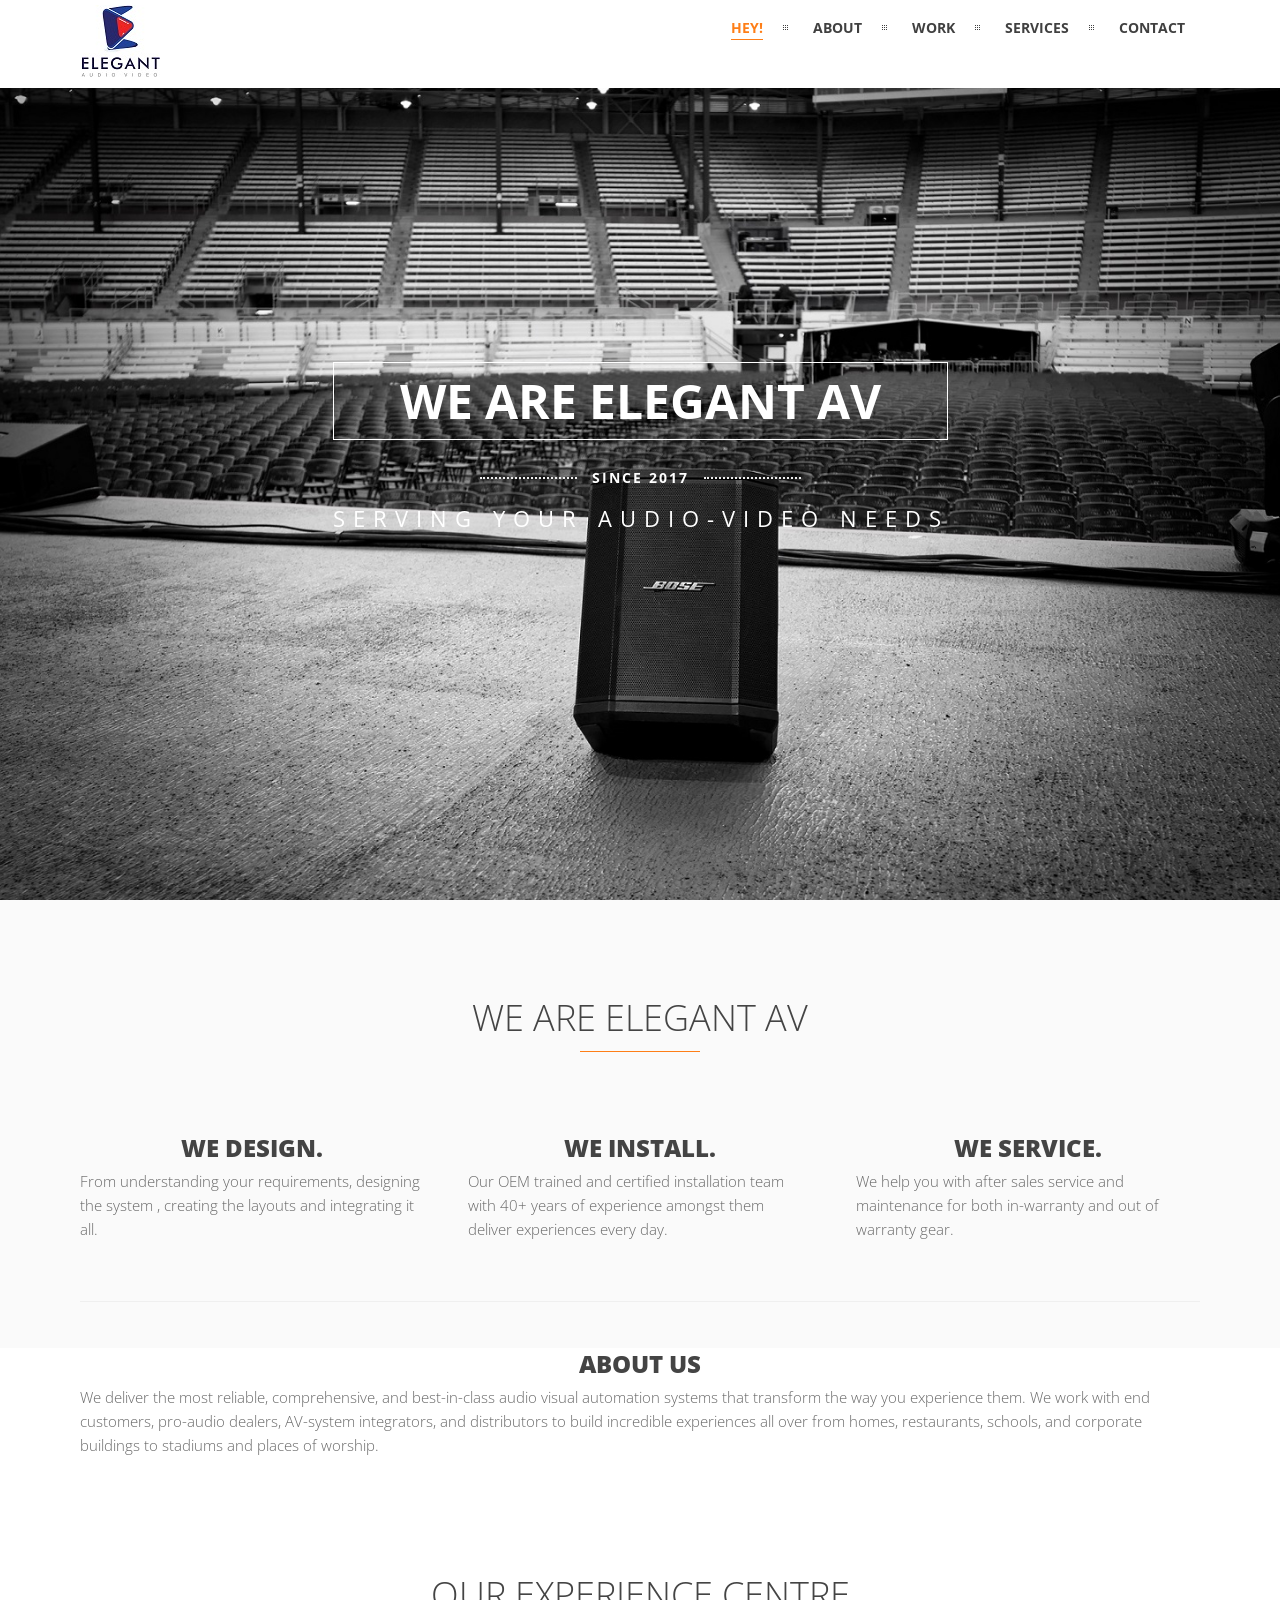
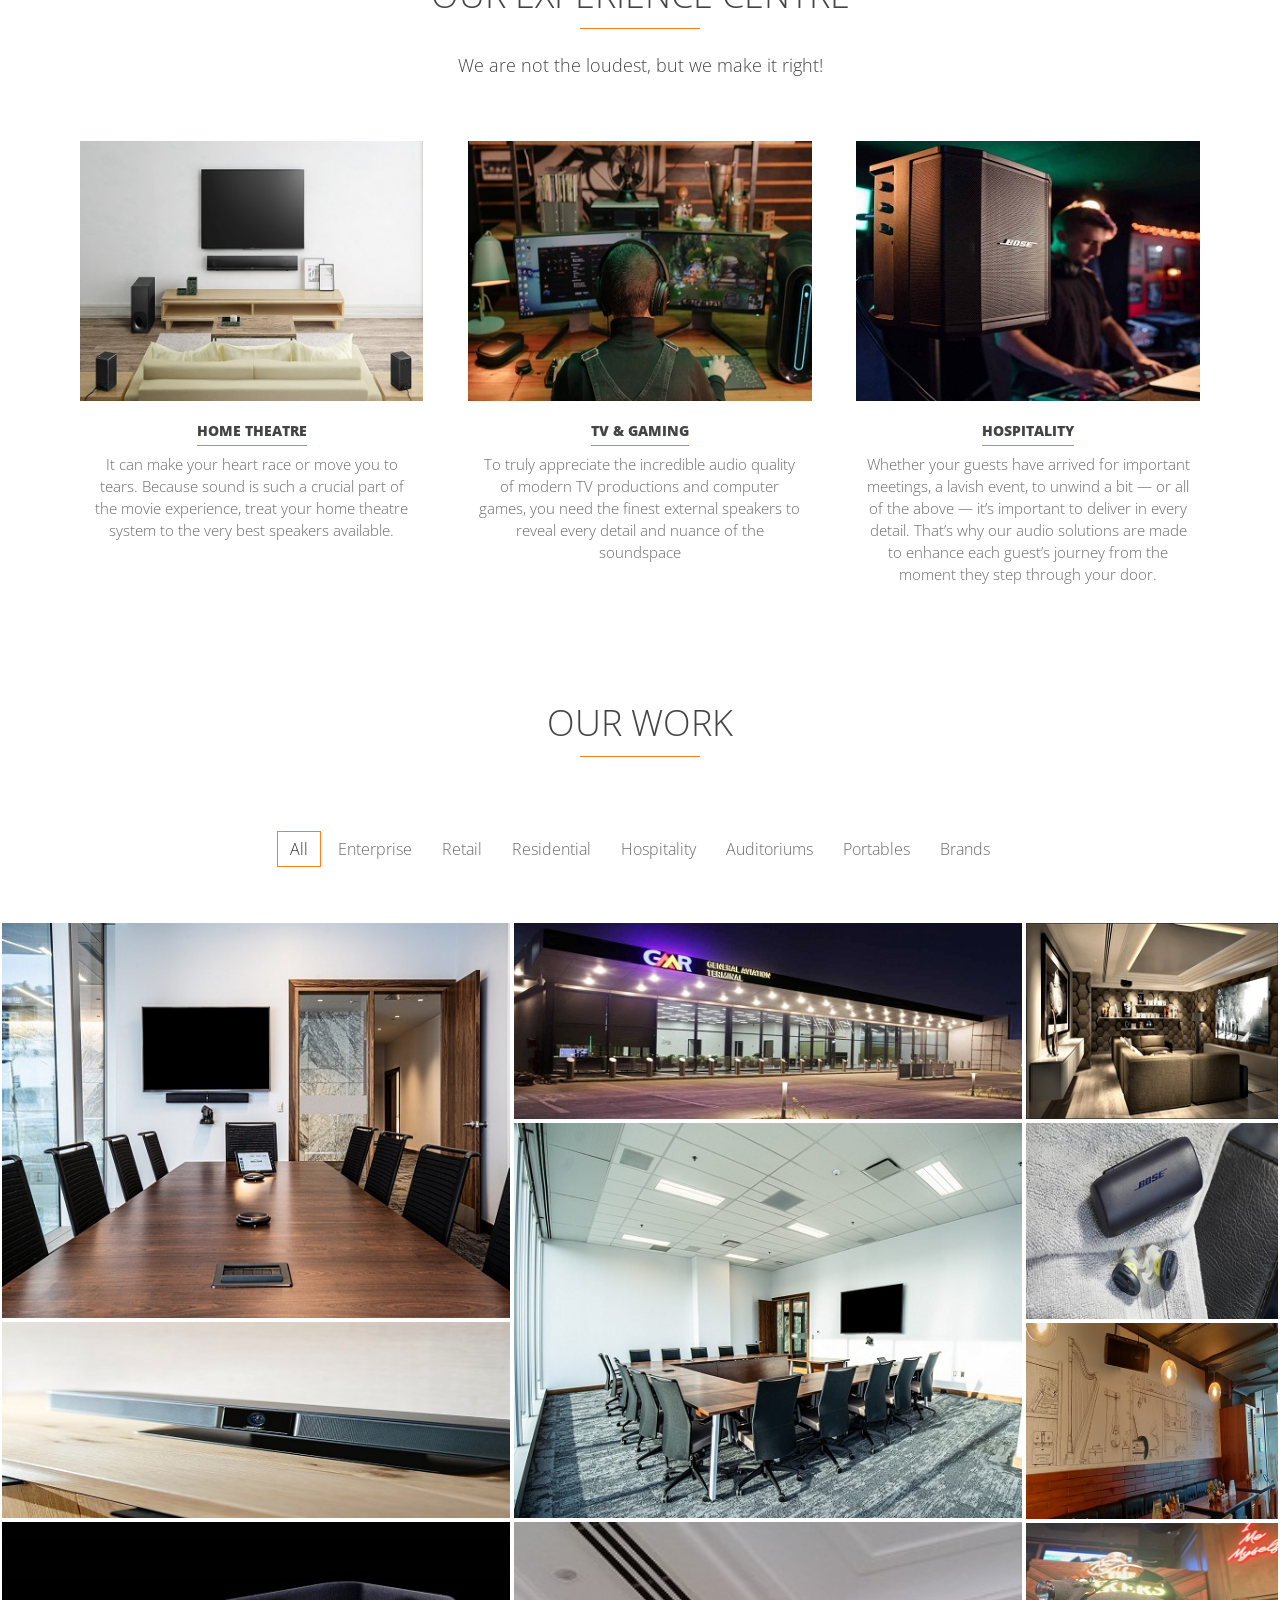
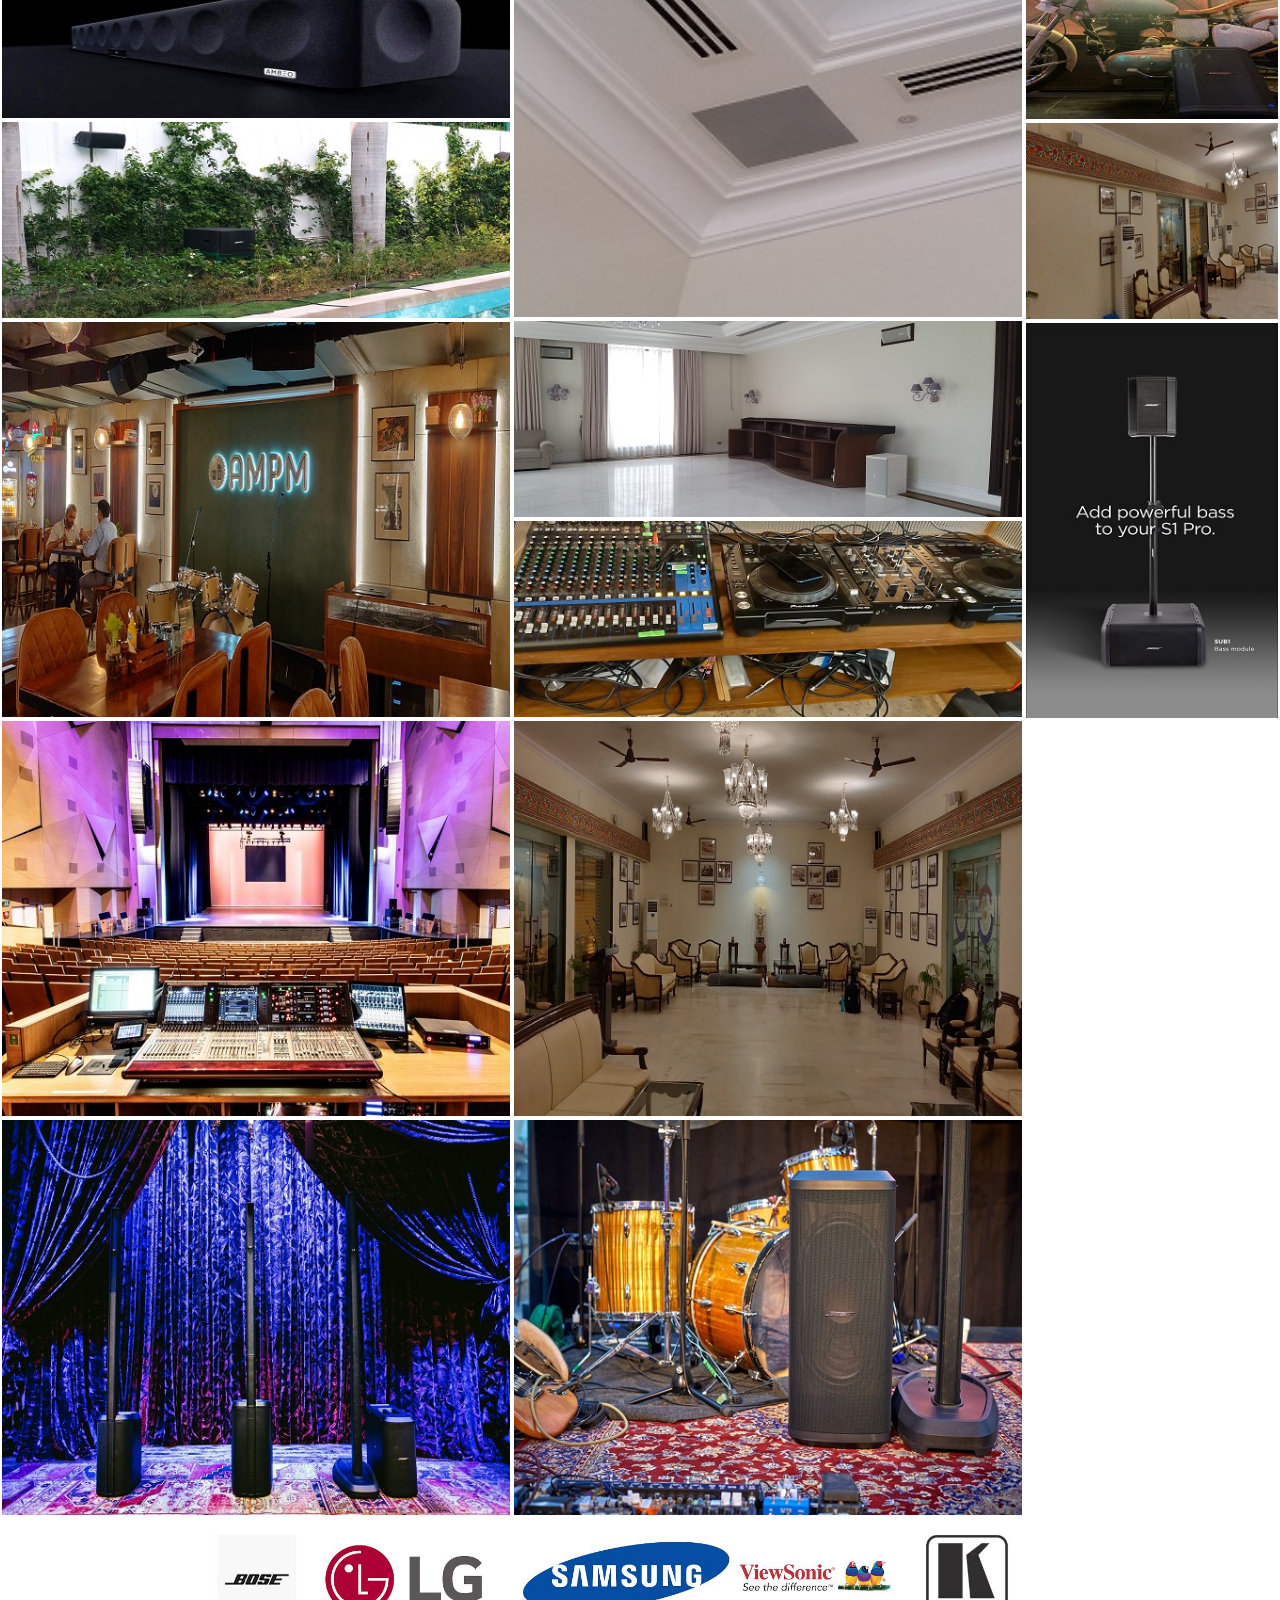
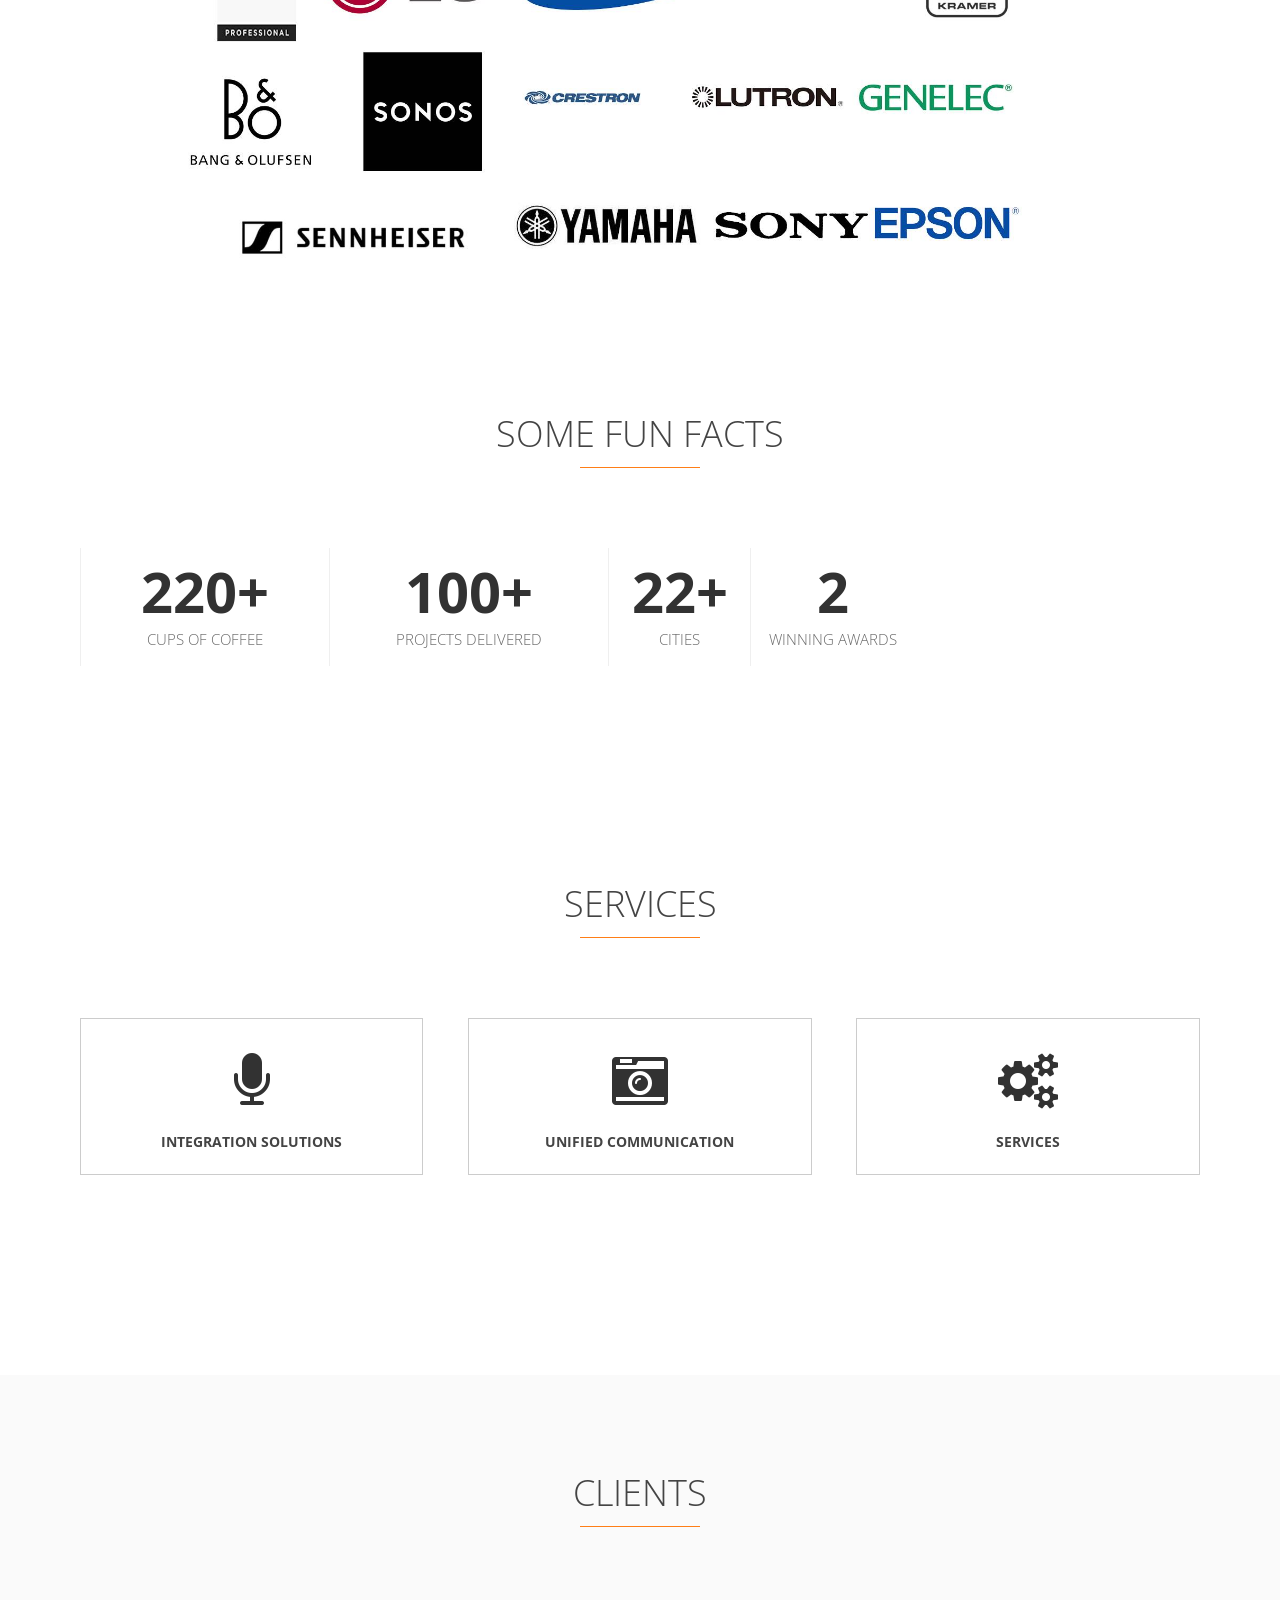
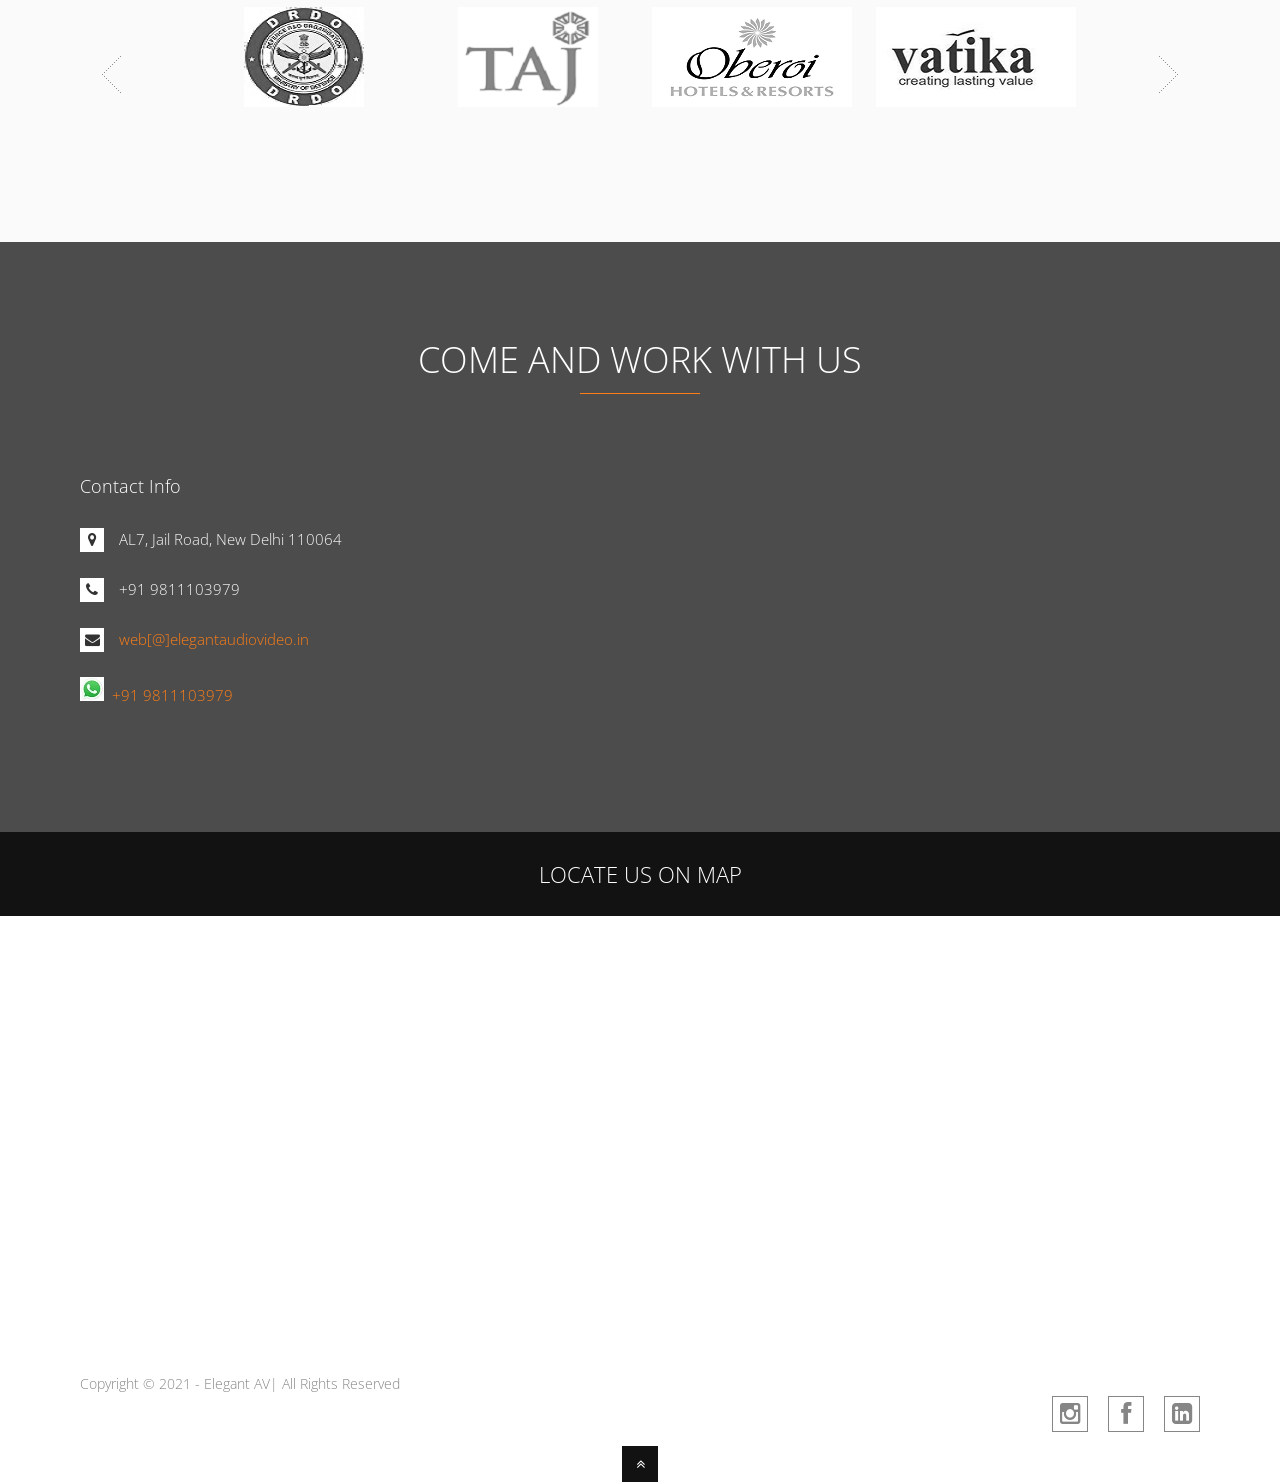
<file: index.html>
<!DOCTYPE html> 
<html lang="en"> 
<head> 
	<meta http-equiv="content-type" content="text/html; charset=utf-8" /> 
	
	<!-- mobile meta tag -->		
	<meta name="viewport" content="width=device-width, initial-scale=1, maximum-scale=1" />

	<title>EAV - Home</title> 
	
	<!-- main style -->
	<link rel="stylesheet" type="text/css" href="style.css" media="screen" />
	
	<!-- color scheme -->
	<link rel="stylesheet" type="text/css" href="color-schemes/orange/orange.css" media="screen" />
	
	<!--miscellaneous-->
	<link rel="stylesheet" type="text/css" href="css/superfish.css" media="screen" />
	<link rel="stylesheet" type="text/css" href="css/prettyPhoto.css" media="screen" />
	<link rel="stylesheet" type="text/css" href="css/font-awesome.css" media="screen" />
	<link rel="stylesheet" type="text/css" href="css/audioplayer.css" media="screen" />	
	<link rel="stylesheet" type="text/css" href="css/owl.carousel.css" media="screen" />	
	<link rel="stylesheet" type="text/css" href="css/animate.css" media="screen" />	
	
	<!-- revolution slider settings -->
	<link rel="stylesheet" type="text/css" href="rs-plugin/css/settings.css" media="screen" />		

	<!-- responsive stylesheet -->		
	<link rel="stylesheet" type="text/css" href="css/responsive.css" media="screen" />			
	
	<!-- Google Web Fonts -->
	<link href='https://fonts.googleapis.com/css?family=Open+Sans:300,400,600,700,800' rel='stylesheet' type='text/css'>	
	
	<!-- jQuery -->
	<script type="text/javascript" src="https://ajax.googleapis.com/ajax/libs/jquery/1.10.2/jquery.min.js"></script>	
	
	<!-- jQuery Scripts -->
	<script type="text/javascript" src="js/modernizr.js"></script>		
	<script type="text/javascript" src="js/jquery.prettyPhoto.js"></script>	
	<script type="text/javascript" src="js/jquery.parallax.js"></script>

</head> 

<body> 
	<!-- preloader-->
	<div class="whitebg">
		<div id="spinner"></div>
	</div>

	<header id="header" class="solid-header">
		<div class="centered-wrapper">
		
			<div class="percent-one-fourth">
				<div class="logo"><a href="index.html"><img src="images/logo.jpg" alt="" /></a></div>
			</div><!--end one-fourth-->
			
			<a class="nav-btn"><i class="fa fa-bars"></i></a>
			
			<div class="percent-three-fourth column-last">					
				<nav id="navigation">
					<ul id="mainnav" class="sf-menu">
						<li class="current"><a href="index.html/#hello"><span>HEY!</span></a></li>
						<li><a href="index.html#about"><span>ABOUT</span></a></li>
						<li><a href="index.html#work"><span>WORK</span></a></li>						
						<li><a href="index.html#services"><span>SERVICES</span></a></li>
						<!-- <li><a href="index.html#blog"><span>JOURNAL</span></a></li> -->
						<!-- <li><a href="#extra"><span>EXTRA</span></a> -->
							<ul>
								<li><a class="external" href="elements.html">Elements</a></li>							
								<li><a class="external" href="portfolio-item-1.html">Portfolio Item 1</a></li>							
								<li><a class="external" href="portfolio-item-2.html">Portfolio Item 2</a></li>							
								<li><a class="external" href="portfolio-item-3.html">Portfolio Item 3</a></li>							
								<li><a class="external" href="portfolio-item-4.html">Portfolio Item 4</a></li>							
								<li><a class="external" href="portfolio-item-5.html">Portfolio Item 5</a></li>							
								<li><a class="external" href="blog-masonry-3-columns.html">Blog - Masonry 3 Cols</a></li>
								<li><a class="external" href="blog-masonry-2-columns.html">Blog - Masonry 2 Cols</a></li>
								<li><a class="external" href="blog-masonry-2-columns-sidebar.html">Blog - Masonry 2 Cols + Sidebar</a></li>
								<li><a class="external" href="blog.html">Blog - Regular Layout</a></li>
								<li><a class="external" href="blog-single.html">Blog - Single</a></li>
							</ul>
						</li>							
						<li><a href="index.html#contact"><span>CONTACT</span></a></li>
					</ul>
				</nav><!--end navigation-->
			</div><!--end three-fourth-->
			<div class="clear"></div>			
		</div><!--end centered-wrapper-->
	</header>	
	
<div id="wrapper">

	<!-- HELLO SECTION -->
	
	<section id="hello">
	
	<!--  menu-fixer class for the header. Should always be present when header is set to "solid-header". Delete it when you use "transparent-header" or "no-header" classes for the header  -->
	<div class="menu-fixer"></div>
	
		<div class="fullscreenbanner-container">
			<div class="fullscreenbanner">
				<ul>
					
					<!-- THE FIRST SLIDE -->
					<li data-transition="fade" data-slotamount="15" data-masterspeed="300">
						<img src="images/slides/slide11.jpg" alt="" />
						
						<!-- THE CAPTIONS IN THIS SLIDE -->
						<div class="caption tp-resizeme big-text lft ltt"  
							 data-x="center" 
							 data-y="center" 
							 data-speed="300" 
							 data-start="500" 
							 data-easing="easeOutExpo">
								<h1>WE ARE ELEGANT AV</h1>
								<div class="fancy-caption" style="width: 615px">
									<div class="fancy-slider-info">Since 2017</div>
									<div class="fancy-slider-caption">Serving Your Audio-Video Needs</div>
								</div>
						</div>								
					</li>	
					
					<!-- THE SECOND SLIDE -->
					<li data-transition="slidedown" data-slotamount="15" data-masterspeed="300">
						<img src="images/slides/slide22.jpg" alt="" />
						
						<div class="caption tp-resizeme big-text lft ltt"  
							 data-x="center" 
							 data-y="center" 
							 data-speed="300" 
							 data-start="500" 
							 data-easing="easeOutExpo"><h1>It All Starts with a Vision</h1></div>
									
					</li>
					
					<!-- THE THIRD SLIDE -->
					<li data-transition="fade" data-slotamount="15" data-masterspeed="300">						
						<img src="images/slides/slide33.jpg" alt="" />
																
						<!-- THE CAPTIONS IN THIS SLDIE -->
						<div class="caption tp-resizeme big-text lft ltt"  
							 data-x="center" 
							 data-y="center" 
							 data-speed="300" 
							 data-start="500" 
							 data-easing="easeOutExpo"><h1>It All Starts with AN EXPERIENCE</h1></div>
									
					</li>				
		
				</ul>
				<!-- Slider Timer Banner-->
				<!--<div class="tp-bannertimer"></div>-->
				
			</div>	
		</div>

	</section>	
	
	
	
	<!-- ABOUT SECTION -->
	
	<section id="about" class="box fadeInDown">
	
		<div class="double-space"></div>
		
		<div class="centered-wrapper">	
		
			<h1 class="section-title">We are Elegant AV</h1>	
			
			<div class="space"></div>
		
			<div class="percent-one-third box fadeInDown">
				<h2 class="bold-style">WE DESIGN.</h2>
				<p>From understanding your requirements, designing the system , creating the layouts and integrating it all.</p>				
			</div>
			
			<div class="percent-one-third box fadeInDown">
				<h2 class="bold-style">WE INSTALL.</h2>
				<p>Our OEM trained and certified installation team with 40+ years of experience amongst them deliver experiences every day.</p>		
			</div>		

			<div class="percent-one-third column-last box fadeInDown">
				<h2 class="bold-style">WE SERVICE.</h2>
				<p>We help you with after sales service and maintenance for both in-warranty and out of warranty gear.</p>			
			</div>
			
			<div class="separator"></div>
			
			<div class="percent-two-third box fadeInDown">
				<h2 class="bold-style">ABOUT US</h2>
				<p>We deliver the most reliable, comprehensive, and best-in-class audio visual
					automation systems that transform the way you experience them.
					We work with end customers, pro-audio dealers, AV-system integrators, and
					distributors to build incredible experiences all over from homes, restaurants, schools, and
					corporate buildings to stadiums and places of worship.</p>
				<!--<p>Cum sociis natoque penatibus et magnis dis parturient montes, nascetur ridiculus mus...</p> -->
			</div>
			<!--
			<div class="percent-one-third column-last">
				<div class="skillbar clearfix" data-percent="65%">
					<div class="skillbar-title"><span>HTML5</span></div>
					<div class="skillbar-bar"></div>
					<div class="skill-bar-percent">65%</div>
				</div>	
				
				<div class="skillbar clearfix" data-percent="45%">
					<div class="skillbar-title"><span>Illustrator</span></div>
					<div class="skillbar-bar"></div>
					<div class="skill-bar-percent">45%</div>
				</div>		

				<div class="skillbar clearfix" data-percent="95%">
					<div class="skillbar-title"><span>Photoshop</span></div>
					<div class="skillbar-bar"></div>
					<div class="skill-bar-percent">95%</div>
				</div>		
			</div>
			
			<div class="double-space"></div>
		</div>
		-->
		
	</section>
	<!-- Experience Centre -->
		
	<section id="team">	
		
		<div class="double-space"></div>	
		<div class="centered-wrapper">
			
			<h1 class="section-title">Our Experience Centre</h1>
			<h2 class="section-tagline">We are not the loudest, but we make it right!</h2>
			
			<div class="space"></div>
		
			<div class="team">
				<div class="percent-one-third box fadeInDown">
					<div class="team-member">
						<!-- <a href="images/member1.jpg" rel="prettyPhoto" title=""> -->
							<!-- <span class="item-on-hover"><span class="hover-image"><i class="fa fa-search"></i></span></span> -->
							<img class="team-avatar" src="images/member1.jpg" alt=" " />
						<!-- </a> -->
						<div class="team-text">
							<h3><span>HOME THEATRE</span></h3>
							<!-- <h6>Web Developer</h6> -->
							<p>It can make your heart race or move you to tears. Because sound is such a crucial part of the movie experience, treat your home theatre system to the very best speakers available.</p>					
						</div>		
						<!--<div class="team-social">
							<a href="#"><i class="fa fa-envelope"></i></a>
							<a href="#"><i class="fa fa-facebook"></i></a>
							<a href="#"><i class="fa fa-twitter"></i></a>
							<a href="#"><i class="fa fa-google-plus"></i></a>
							<a href="#"><i class="fa fa-linkedin"></i></a>
						</div>	-->					
					</div><!--end team-member-->	
				</div><!--end one-third-->
					
				<div class="percent-one-third box fadeInDown">
					<div class="team-member">
						<!-- <a href="images/member2.jpg" rel="prettyPhoto" title=""> -->
							<!-- <span class="item-on-hover"><span class="hover-image"><i class="fa fa-search"></i></span></span> -->
							<img class="team-avatar" src="images/member2.jpg" alt=" " />
						<!-- </a> -->
						<div class="team-text">
							<h3><span>TV & GAMING</span></h3>
							<!-- <h6>Marketing Manager</h6> -->
							<p>To truly appreciate the incredible audio quality of modern TV productions and computer games, you need the finest external speakers to reveal every detail and nuance of the soundspace</p>					
						</div>		
						<!--<div class="team-social">
							<a href="#"><i class="fa fa-facebook"></i></a>
							<a href="#"><i class="fa fa-twitter"></i></a>
						</div>	-->			
					</div><!--end team-member-->	
				</div><!--end one-third-->			
				
				<div class="percent-one-third column-last box fadeInDown">
					<div class="team-member">
						<!-- <a href="images/member4.jpg" rel="prettyPhoto" title=""> -->
							<!-- <span class="item-on-hover"><span class="hover-image"><i class="fa fa-search"></i></span></span> -->
							<img class="team-avatar" src="images/member4.jpg" alt="" />
						<!-- </a> -->
						<div class="team-text">
							<h3><span>Hospitality</span></h3>
							<!-- <h6>Marketing Manager</h6> -->
							<p>Whether your guests have arrived for important meetings, a lavish event, to unwind a bit — or all of the above — it’s important to deliver in every detail. That’s why our audio solutions are made to enhance each guest’s journey from the moment they step through your door.</p>					
						</div>		
						<!--<div class="team-social">
							<a href="#"><i class="fa fa-envelope"></i></a>
							<a href="#"><i class="fa fa-facebook"></i></a>
							<a href="#"><i class="fa fa-twitter"></i></a>
						</div>		-->				
					</div><!--end team-member-->	
				</div><!--end one-third-->			
			</div><!--end team-->	

			 <div class="single-space"></div>
		</div>
	</section><!--end centered-wrapper-->
	
	
	 <!-- QUOTE SECTION -->
	<!-- <section class="parallax-section" id="quote">
		<div class="darker-overlay">	
			<section class="centered-wrapper">
				<div class="double-space"></div>
				
				<h2 class="parallax-quote">"Perfection is achieved, not when there is nothing more to add, but when there is nothing left to take away."</h2>	
				<span class="quote-author">Antoine de Saint-Exupéry</span>
				
				<div class="double-space"></div>
			</section>	
		</div>
	</section>		-->
	
	
	<!-- WORK SECTION -->
	<section id="work">	
	
		<div class="double-space"></div>
		
		<h1 class="section-title box fadeInDown">Our Work</h1>
		
		<div class="space"></div>
		
		<section id="options">
			<ul id="filters" class="option-set clearfix" data-option-key="filter">
				<li><a href="#filter" data-option-value="*" class="selected active">All</a></li>
				<li><a href="#filter" data-option-value=".marketing">Enterprise</a></li>
				<li><a href="#filter" data-option-value=".photography">Retail</a></li>
				<li><a href="#filter" data-option-value=".01">Residential</a></li>
				<li><a href="#filter" data-option-value=".print">Hospitality</a></li>
				<li><a href="#filter" data-option-value=".webdesign">Auditoriums</a></li>
				<li><a href="#filter" data-option-value=".portables">Portables</a></li>
				<li><a href="#filter" data-option-value=".brands">Brands</a></li>
			</ul>			
		</section>		
		
		<div class="space"></div>	

		<ul class="portfolio grid box fadeInUp">
			
			<li class="grid-item marketing item-wide">
		<!--	<a href="portfolio-item-3.html"> -->
					<div class="grid-item-on-hover">
						<div class="grid-text">
			<!--		<h1>Nex7 Workspace</h1> -->
						</div>
			<!--		<span>web design, tech</span> -->
					</div>
					<img src="images/portfolio/thumbnail.jpg" alt=" " />
				</a>
			</li>
			
			<li class="grid-item marketing item-long">
		<!--  <a href="images/portfolio/its-summer-time.jpg" title="It`s Summer Time" rel="prettyPhoto[pp_gal]">  -->
					<div class="grid-item-on-hover">
						<div class="grid-text">
				<!--		<h1>It`s Summer Time</h1> -->
						</div>
				<!--		<span>Marketing, Print</span> -->
					</div>
					<img src="images/portfolio/thumbnail-long.jpg" alt="" />
				</a>
		   </li>
			
			<li class="grid-item marketing item-wide">
				<!-- <a href="images/portfolio/childhood-memories.jpg" title="Childhood Memories - Project for a Soul" rel="prettyPhoto[pp_gal]"> -->
					<div class="grid-item-on-hover">
						<div class="grid-text">
				<!--		<h1>Childhood Memories</h1> -->
						</div>
				<!--		<span>media, print</span> -->
					</div>
					<img src="images/portfolio/thumbnail-2.jpg" alt="" />
				</a>
			</li>
			
			<li class="grid-item marketing item-small">
				<!-- <a href="images/portfolio/time-is-nothing.jpg" title="Time is Nothing" rel="prettyPhoto[pp_gal]"> -->
					<div class="grid-item-on-hover">
						<div class="grid-text">
					<!--	<h1>Time is Nothing</h1>  -->
						</div>
					<!--	<span>photography</span> -->
					</div>
					<img src="images/portfolio/thumbnail-small-3.jpg" alt="" />
				</a>
			</li>
			
			
			<li class="grid-item photography item-long">
				<!-- <a href="images/portfolio/maybe-one-day-fashion.jpg" title="Photoshoot for a Fashion Store" rel="prettyPhoto[pp_gal]"> -->
					<div class="grid-item-on-hover">
						<div class="grid-text">
				<!--		<h1>Maybe One Day Fashion</h1> -->
						</div>
				<!--		<span>photography</span> -->
					</div>
					<img src="images/portfolio/retail01.jpg" alt="" />
				</a>
			</li>
			
			<li class="grid-item photography item-small">
				<!-- <a href="portfolio-item-1.html"> -->
					<div class="grid-item-on-hover">
						<div class="grid-text">
				<!--	<h1>L.A.P.D. 1947</h1> -->
						</div>
				<!--	<span>photography, printing identity</span> -->
						
					</div>
					<img src="images/portfolio/retail02.jpg" alt=" " />
				</a>
			</li>
			
			<li class="grid-item photography item-long">
				<!-- <a href="portfolio-item-4.html"> -->
					<div class="grid-item-on-hover">
						<div class="grid-text">
				<!--		<h1>Gibson Guitars </h1> -->
						</div>
				<!--		<span>branding, business cards</span>  -->
					</div>
					<img src="images/portfolio/retail03.jpg" alt="" />
				</a>
			</li>
			
			
			<li class="grid-item 01 item-wide">
				<!-- <a href="images/portfolio/time-is-nothing.jpg" title="Time is Nothing" rel="prettyPhoto[pp_gal]"> -->
					<div class="grid-item-on-hover">
						<div class="grid-text">
			<!--		<h1>Time is Nothing</h1> -->
						</div>
			<!--    	<span>photography</span> -->
					</div>
					<img src="images/portfolio/residential01.jpg" alt="" />
				</a>
			</li>

			<li class="grid-item 01 item-long">
				<!-- <a href="images/portfolio/its-summer-time.jpg" title="It`s Summer Time" rel="prettyPhoto[pp_gal]"> -->
					<div class="grid-item-on-hover">
						<div class="grid-text">
				<!--	<h1>It`s Summer Time</h1> -->
						</div>
				<!--	<span>Marketing, Print</span> -->
					</div>
					<img src="images/portfolio/residential02.jpg" alt="" />
				</a>
			</li>
			
			<li class="grid-item 01 item-long">
				<!-- <a href="portfolio-item-4.html"> -->
					<div class="grid-item-on-hover">
						<div class="grid-text">
					<!--	<h1>Gibson Guitars </h1> -->
						</div>
					<!--	<span>branding, business cards</span> -->
					</div>
					<img src="images/portfolio/residential03.jpg" alt="" />
				</a>
			</li>
			
			<!-- <li class="grid-item print item-high">
				<a href="http://vimeo.com/22439234" title="Timelapse" rel="prettyPhoto">
					<div class="grid-item-on-hover">
						<div class="grid-text">
							<h1>Sea Side Store</h1>
						</div>
						<span>retail, marketing</span>
					</div>
					<img src="images/portfolio/AMPM5.jpg" alt=" " />
				</a>
			</li> -->
			
			<li class="grid-item print item-small">
				<!-- <a href="images/portfolio/time-is-nothing.jpg" title="Time is Nothing" rel="prettyPhoto[pp_gal]"> -->
					<div class="grid-item-on-hover">
						<div class="grid-text">
					<!--	<h1>Time is Nothing</h1> -->
						</div>
					<!--	<span>photography</span> -->
					</div>
					<img src="images/portfolio/AMPM1.jpg" alt="" />
				</a>
			</li> 
			
			<li class="grid-item print item-wide">
				<!-- <a href="images/portfolio/childhood-memories.jpg" title="Childhood Memories - Project for a Soul" rel="prettyPhoto[pp_gal]"> -->
					<div class="grid-item-on-hover">
						<div class="grid-text">
				<!--	<h1>Childhood Memories</h1> -->
						</div>
				<!--	<span>media, print</span> -->
					</div>
					<img src="images/portfolio/AMPM4.jpg" alt="" />
				</a>
			</li> 
			
			<li class="grid-item print item-long">
				<!-- <a href="images/portfolio/its-summer-time.jpg" title="It`s Summer Time" rel="prettyPhoto[pp_gal]"> -->
					<div class="grid-item-on-hover">
						<div class="grid-text">
					<!--	<h1>It`s Summer Time</h1> -->
						</div>
					<!--	<span>Marketing, Print</span> -->
					</div>
					<img src="images/portfolio/AMPM2.jpg" alt="" />
				</a>
			</li>
			
			<li class="grid-item print item-small">
				<!-- <a href="portfolio-item-1.html"> -->
					<div class="grid-item-on-hover">
						<div class="grid-text">
					<!--	<h1>L.A.P.D. 1947</h1> -->
						</div>
					<!--	<span>photography, printing identity</span> -->
						
					</div>
					<img src="images/portfolio/AMPM3.jpg" alt=" " />
				</a>
			</li>
				
			<li class="grid-item webdesign item-wide">
				<!-- <a href="portfolio-item-3.html"> -->
					<div class="grid-item-on-hover">
						<div class="grid-text">
				<!--		<h1>Nex7 Workspace</h1> -->
						</div>
				<!--		<span>web design, tech</span> -->
					</div>
					<img src="images/portfolio/Audi1.jpg" alt=" " />
				</a>
			</li>

			<li class="grid-item webdesign item-small">
				<!-- <a href="images/portfolio/time-is-nothing.jpg" title="Time is Nothing" rel="prettyPhoto[pp_gal]"> -->
					<div class="grid-item-on-hover">
						<div class="grid-text">
					<!-- <h1>Time is Nothing</h1> -->
						</div>
				<!--	<span>photography</span> -->
					</div>
					<img src="images/portfolio/AUDI2.jpg" alt="" />
				</a>
			</li> 		
			
			<li class="grid-item webdesign item-wide">
				<!-- <a href="images/portfolio/childhood-memories.jpg" title="Childhood Memories - Project for a Soul" rel="prettyPhoto[pp_gal]"> -->
					<div class="grid-item-on-hover">
						<div class="grid-text">
				<!--	<h1>Childhood Memories</h1> -->
						</div>
				<!--	<span>media, print</span> -->
					</div>
					<img src="images/portfolio/AUDI3.jpg" alt="" />
				</a>
			 </li>	
			 
			 <li class="grid-item portables item-wide">
				<!-- <a href="portfolio-item-3.html"> -->
					<div class="grid-item-on-hover">
						<div class="grid-text">
					<!--	<h1>Nex7 Workspace</h1> -->
						</div>
					<!--	<span>web design, tech</span> -->
					</div>
					<img src="images/portfolio/portables01.jpg" alt=" " />
				</a>
			</li>
			
			<li class="grid-item portables item-high">
				<!-- <a href="http://vimeo.com/22439234" title="Timelapse" rel="prettyPhoto"> -->
					<div class="grid-item-on-hover">
						<div class="grid-text">
			    <!--	<h1>Sea Side Store</h1> -->
						</div>
				<!--	<span>retail, marketing</span> -->
					</div>
					<img src="images/portfolio/portables02.jpg" alt=" " />
				</a>
			</li>
			 
			 <li class="grid-item portables item-wide">
				<!-- <a href="images/portfolio/childhood-memories.jpg" title="Childhood Memories - Project for a Soul" rel="prettyPhoto[pp_gal]"> -->
					<div class="grid-item-on-hover">
						<div class="grid-text">
					<!-- <h1>Childhood Memories</h1> -->
						</div>
					<!-- <span>media, print</span> -->
					</div>
					<img src="images/portfolio/portables03.jpg" alt="" />
				</a>
			 </li>	
			 
			 <li class="grid-item brands item-wide">
				<!-- <a href="portfolio-item-3.html"> -->
					<div class="grid-item-on-hover">
						<div class="grid-text">
				<!--	<h1>Nex7 Workspace</h1> -->
						</div>
				<!--	<span>web design, tech</span> -->
					</div>
					<img src="images/portfolio/brands01.jpg" alt=" " />
				</a>
			</li>
					
			<li class="grid-item brands item-wide">
				<!-- <a href="images/portfolio/childhood-memories.jpg" title="Childhood Memories - Project for a Soul" rel="prettyPhoto[pp_gal]"> -->
					<div class="grid-item-on-hover">
						<div class="grid-text">
				<!--	<h1>Childhood Memories</h1> -->
						</div>
				<!--	<span>media, print</span> -->
					</div>
					<img src="images/portfolio/brands02.jpg" alt="" />
				</a>
			 </li>	
			
		</ul>	
			
		<div class="double-space"></div>
		
		
		<h1 class="section-title">Some Fun Facts</h1>
		
		<div class="space"></div>

		<div class="counter-wrapper centered-wrapper box fadeInUp">
			<div class="counter-item">
				<span class="counter-number" data-from="1" data-to="220" data-speed="1000">220+</span>
				<span class="counter-text">Cups of Coffee</span>
			</div>	

			<div class="counter-item">
				<span class="counter-number" data-from="1" data-to="100" data-speed="1000">100+</span>
				<span class="counter-text">Projects Delivered</span>
			</div>				
		
			<div class="counter-item">
				<span class="counter-number" data-from="1" data-to="22" data-speed="1000">22+</span>
				<span class="counter-text">        Cities        </span>
			</div>	
			
			<div class="counter-item">
				<span class="counter-number" data-from="1" data-to="2" data-speed="1000">2</span>
				<span class="counter-text">     Winning Awards      </span>
			</div>					
		</div>
		
		<div class="clear"></div>
		<div class="double-space"></div>
		
	</section>		

	
	<!-- SERVICES SECTION -->
<section class="parallax-section" id="services">
		<div class="lighter-overlay">	
	
			<section class="centered-wrapper">	
		
				<div class="double-space"></div>
				
				<h1 class="section-title">Services</h1>
				
				<div class="space"></div>
				
				<ul class="homepage-services box fadeInUp">
					<li class="dt-service-wrapper percent-one-third">		
						<div class="dt-service-item">
							<i class="fa fa-microphone"></i>
							<h3 class="service-title">Integration Solutions</h3>
						</div>
						<div class="dt-service-hover">
							<i class="fa fa-microphone"></i>
							<h3>Integration Solutions</h3>
							<p>Home Cinema Experiences </p>
							<p>Sound Systems & Treatment </p>
							<p>Network Infrastructure & Premise Security</p>
							<p>Lighting</p>
							<p>Digital Signage & Displays</p>
							<p>Command & Control Centres</p>
							<p>Information & Communication Technology</p>
							<p>Sound Masking & Industrial Noise Control</p>
						</div>
					</li>		

					<li class="dt-service-wrapper percent-one-third">
						<div class="dt-service-item">
							<i class="fa fa-camera-retro"></i>
							<h3 class="service-title">Unified Communication</h3>
						</div>
						<div class="dt-service-hover">
							<i class="fa fa-camera-retro"></i>
							<h3>Unified Communication</h3>
							<p>Audio and video conferencing</p>   
							<p>Video Infrastructure</p>
							<p>Team collaboration</p>
							<p>File sharing</p>
							<p>Messaging</p>
							<p>Voice and video calling</p>
							<p>and so much more...</p>
						</div>
					</li>

					<li class="dt-service-wrapper percent-one-third column-last box">
						<div class="dt-service-item">
							<i class="fa fa-cogs"></i>
							<h3 class="service-title">Services</h3>
						</div>
						<div class="dt-service-hover">
							<i class="fa fa-cogs"></i>
							<h3>Services</h3>
							<p>Design and consulting</p>
							<p>Acoustics</p>
							<p>Installation</p>
							<p>Support Services</p>
							<p>Annual maintenance</p>
						</div>	
					</li>

			<!--		<li class="dt-service-wrapper percent-one-fifth">
						<div class="dt-service-item">
							<i class="fa fa-pencil-square-o"></i>
							<h3 class="service-title">Copywriting</h3>
						</div>
						<div class="dt-service-hover">
							<i class="fa fa-pencil-square-o"></i>
							<h3>Copywriting</h3>
							<p>At vero eos et accusamus et iusto odio dignissimos ducimus qui blanditiis praesentium voluptatum.</p>
							<p>Deleniti atque corrupti quos dolores et quas molestias excepturi sint occaecati cupiditate non provident.</p>
						</div>	
					</li> -->

			<!--		<li class="dt-service-wrapper percent-one-fifth column-last">
						<div class="dt-service-item">
							<i class="fa fa-clock-o"></i>
							<h3 class="service-title">Fast Delivery</h3>
						</div>
						<div class="dt-service-hover">
							<i class="fa fa-clock-o"></i>
							<h3>Fast Delivery</h3>
							<p>Quis autem vel eum iure reprehenderit qui in ea voluptate velit esse quam nihil molestiae consequatur.</p>
							<p>Vel illum qui dolorem eum fugiat quo voluptas nulla pariatur.</p>
						</div>	
					</li> -->			
				</ul>
				
				<div class="double-space"></div>
			
			</section>
		</div>
	</section>

	
	<!-- BLOG SECTION -->
	<!-- <section id="blog" class="centered-wrapper">
			<div class="double-space"></div>
			
			<h1 class="section-title">FROM THE BLOG</h1>	
			<div class="space"></div>	
			
			<div class="blog-page blog-masonry on-three-columns">
				<article class="post post-masonry box fadeInUpBig">
					<div class="post-thumbnail">
						<a href="#">
							<span class="item-on-hover"><span class="hover-image"><i class="fa fa-search"></i></span></span>
							<img src="images/blog/blog-image1.jpg" alt="" title="" />
						</a>
					</div>
					<div class="post-content">
						<h1 class="masonry-title"><a href="#">ArenaMatch</a></h1>
						<span class="post-meta"><i class="fa fa-pencil"></i><em>December 06, 2013</em></span>
						<p>Bose Professional ArenaMatch loudspeakers bring proven DeltaQ sound quality and flexibility to outdoor
						installations — sports stadiums, arenas, outdoor entertainment centers, and more. Featuring an IP55 weather rating,
						ArenaMatch DeltaQ modules make it easy to create durable and reliable outdoor loudspeaker arrays that bring 
						consistent, intelligible sound to every listener.</p>
					<!-- <a class="post-read-more" href="#">READ MORE</a>  -->
			<!-- </div>
				</article>

				<article class="post post-masonry box fadeInUpBig">
					<div class="post-thumbnail">
						<a href="#">
							<span class="item-on-hover"><span class="hover-image"><i class="fa fa-external-link"></i></span></span>
							<img src="images/blog/blog-image2.jpg" alt="" title="" />
						</a>
					</div>
					<div class="post-content">
						<h1 class="masonry-title"><a href="#">SHOWMATCH</a></h1>
						<span class="post-meta"><i class="fa fa-pencil"></i><em>December 06, 2013</em></span>
						<p>Bose Professional ShowMatch array loudspeakers - the newest DeltaQ technology design - feature replaceable 
						waveguides that allow changing coverage and asymmetrical patterns, in compact enclosures optimized for both 
						installation and portable applications requiring the best possible (top-class) sound quality.</p>
						<!--<a class="post-read-more" href="#">READ MORE</a> -->
				<!--	</div>
				</article>	
				
				<article class="post post-masonry box fadeInUpBig">
					<div class="gallery-slider owl-carousel">
						<div class="slider-item">
							<a href="images/blog/image-gallery1.jpg" title="Image Gallery 1" rel="prettyPhoto[blog_gal]"><img src="images/blog/image-gallery1.jpg" alt="Picture 1" /></a>
						</div>
						<div class="slider-item">
							<a href="images/blog/image-gallery2.jpg" title="Image Gallery 2" rel="prettyPhoto[blog_gal]"><img src="images/blog/image-gallery2.jpg" alt="Picture 2" /></a>
						</div>							
					</div>
					<div class="post-content">
						<h1 class="masonry-title"><a href="#">POINT-SOURCE SOUND REINFORCEMENT</a></h1>
						<span class="post-meta"><i class="fa fa-camera"></i><em>December 06, 2013</em></span>
						<p>Bose Professional point-source loudspeakers are excellent choices for applications that do not require the sound level or precise coverage control of DeltaQ arrays, 
						or for zone-fill applications where DeltaQ arrays are used as the primary reinforcement system.</p>
						<!--<a class="post-read-more" href="#">READ MORE</a> -->
				<!--	</div>
				</article>				

				<article class="post post-masonry box fadeInUpBig">
					<div class="post-video">
						<iframe src="//player.vimeo.com/video/79448941" width="500" height="281" frameborder="0" webkitallowfullscreen mozallowfullscreen allowfullscreen></iframe> 					
					</div>
					<div class="post-content">
						<h1 class="masonry-title"><a href="#">How Videos Can Help Promote Your Business</a></h1>
						<span class="post-meta"><i class="fa fa-video-camera"></i><em>December 06, 2013</em></span>
						<p>Donec id ligula ut tellus ultricies ornare quis vel nunc. In id purus vel magna porta laoreet at a dolor. Aliquam aliquam mollis feugiat.</p>
						<a class="post-read-more" href="#">READ MORE</a>
					</div>
				</article>

				<article class="post post-masonry box fadeInUpBig">
					<div class="post-video">
						<iframe width="640" height="360" src="//www.youtube.com/embed/1iIZeIy7TqM" frameborder="0" allowfullscreen></iframe>
					</div>
					<div class="post-content">
						<h1 class="masonry-title"><a href="#">Role of Size in Logo Design</a></h1>
						<span class="post-meta"><i class="fa fa-video-camera"></i><em>November 23, 2013</em></span>
						<p>Lorem Ipsum is simply dummy text of the printing and typesetting industry.</p>
						<a class="post-read-more" href="#">READ MORE</a>
					</div>
				</article>
			
				<article class="post quote-post post-masonry box fadeInUpBig">
					<div class="post-content">
						<h3>Genelec is the leading manufacturer of Active Loudspeakers for Studio Monitoring, Installations 
						and Home Theaters.</h3>
						<span class="post-meta"><i class="fa fa-quote-right"></i><em>November 14, 2013</em></span>
						<span class="quote-author">Albert Einstein</span>
					</div>
				</article>
				
				<article class="post post-masonry box fadeInUpBig">
					<div class="audio-item">
						<div id="audio_jplayer" class="jp-jplayer"></div>
						<div id="jp_container_1" class="jp-audio">
							<div class="jp-type-single">
								<div class="jp-gui jp-interface">
									<div class="jp-controls">
										<a href="javascript:;" class="jp-play" tabindex="1">play</a>
										<a href="javascript:;" class="jp-pause" tabindex="1">pause</a>
										<div class="jp-current-time"></div>
										<div class="jp-progress">
											<div class="jp-seek-bar">
												<div class="jp-play-bar"></div>
											</div>
										</div>
										<div class="jp-volume-bar">
											<div class="jp-volume-bar-value"></div>
										</div>																

										<a href="javascript:;" class="jp-mute" tabindex="1" title="mute">mute</a>
										<a href="javascript:;" class="jp-unmute" tabindex="1" title="unmute">unmute</a>
										<div class="jp-duration"></div>								
									</div>
								</div>
								<div class="jp-no-solution">
									<span>Update Required</span>
									To play the media you will need to either update your browser to a recent version or update your <a href="http://get.adobe.com/flashplayer/" target="_blank">Flash plugin</a>.
								</div>
							</div>
							</div>			
					</div>
					
					<div class="post-content">
						<h1 class="masonry-title"><a href="#">Audio Post</a></h1>
						<span class="post-meta"><i class="fa fa-music"></i><em>December 06, 2013</em></span>
						<p>Nullam adipiscing sapien ut mi elementum sit amet dictum magna luctus. Donec id ligula ut tellus ultricies ornare quis vel nunc lorem ipsum dolor sit amet.</p>
						<a class="post-read-more" href="#">READ MORE</a>
					</div>
				</article>
			</div>				
		
		<div class="clear"></div>
		<div class="space"></div>
		
	</section>	

	
	<!-- TWITTER SECTION -->
	<!--	<section class="parallax-section" id="twitter">
		<div class="darker-overlay">	
			<section class="centered-wrapper">
				<div class="double-space"></div>
				
				<h1 class="section-title"><i class="fa fa-twitter"></i></h1>	
				<div class="half-space"></div>
				
				<div class="twitter-carousel box fadeInDown">	
						<!-- very important -->
						<!--<div class="tweet"></div>
				<!-- </div><!--end twitter-carousel-->	
				
				<!-- <div class="double-space"></div>
			</section>	
		</div>
		
	</section>	-->
	
	
	<!-- TESTIMONIALS SECTION -->
<!--	<section id="testimonials" class="clear">
		<section class="centered-wrapper">
			<div class="double-space"></div>
			
			<h1 class="section-title">Testimonials</h1>	
			<div class="space"></div>
			
			<div class="testimonials-carousel">
				<div id="owl-testimonials" class="owl-carousel box fadeInDown">		
					<div class="testimonial-item">
						<p>“I had the best <a href="#">collaboration ever</a>. I`m very excited about the way that my new website looks. And all because of the awesome guys from Patti Studio.”</p>
						<p><span class="testimonial-name">JOHN DOE</span>, <span class="testimonial-position">Company CEO</span></p>
					</div>
					<div class="testimonial-item">
						<p>We have been very much impressed by Patti Studio. They grasped our needs and produced a stunning design. Needless to say we are extremely satisfied with the results. Thank you!”</p>
						<p><span class="testimonial-name">ELENA GONZALES</span>, <span class="testimonial-position">Envato Team</span></p>
					</div>
					<div class="testimonial-item">
						<p>The work they made impressed me on multiple levels. I have been very happy about the whole process and they have done a great job. They was fast to deliver new ideas and always helpful with our questions!”</p>
						<p><span class="testimonial-name">RICHARD BRENNAN</span>, <span class="testimonial-position">Linda Marketing Team</span></p>
					</div>				
				</div>
			</div><!--end carousel-->	
			<div class="double-space"></div>
		</section>
	</section>
	

	<!-- CLIENTS SECTION -->
	
	<section id="clients">	
		<section class="centered-wrapper">
			<div class="double-space"></div>
			
			<h1 class="section-title">Clients</h1>	
			<div class="space"></div>
			
			<div class="clients-carousel">
				<div id="owl-clients" class="owl-carousel box fadeInDown">		
					<div class="client-item">
						<a href="#">
							<img src="images/clients/brilliant.png" alt="" />
						</a>
					</div>
					<div class="client-item">
						<a href="#">
							<img src="images/clients/diagblock.png" alt="" />
						</a>
					</div>
					<div class="client-item">
						<a href="#">
							<img src="images/clients/goodwaves.png" alt="" />
						</a>
					</div>
					<div class="client-item">
						<a href="#">
							<img src="images/clients/homeenergy.png" alt="" />
						</a>
					</div>
					<div class="client-item">
						<a href="#">
							<img src="images/clients/spectrum.png" alt="" />
						</a>
					</div>
					<div class="client-item">
						<a href="#">
							<img src="images/clients/videosms.png" alt="" />
						</a>
					</div>
					<div class="client-item">
						<a href="#">
							<img src="images/clients/7.png" alt="" />
						</a>
					</div>
					<div class="client-item">
						<a href="#">
							<img src="images/clients/8.png" alt="" />
						</a>
					</div>
					<div class="client-item">
						<a href="#">
							<img src="images/clients/9.png" alt="" />
						</a>
					</div>
					<div class="client-item">
						<a href="#">
							<img src="images/clients/10.png" alt="" />
						</a>
					</div>
					<div class="client-item">
						<a href="#">
							<img src="images/clients/11.png" alt="" />
						</a>
					</div>
					<div class="client-item">
						<a href="#">
							<img src="images/clients/12.png" alt="" />
						</a>
					</div>
					<div class="client-item">
						<a href="#">
							<img src="images/clients/13.png" alt="" />
						</a>
					</div>
					<div class="client-item">
						<a href="#">
							<img src="images/clients/14.png" alt="" />
						</a>
					</div>
					<div class="client-item">
						<a href="#">
							<img src="images/clients/15.png" alt="" />
						</a>
					</div>
					<div class="client-item">
						<a href="#">
							<img src="images/clients/16.png" alt="" />
						</a>
					</div>
					<div class="client-item">
						<a href="#">
							<img src="images/clients/17.png" alt="" />
						</a>
					</div>
					<div class="client-item">
						<a href="#">
							<img src="images/clients/18.png" alt="" />
						</a>
					</div>
					<div class="client-item">
						<a href="#">
							<img src="images/clients/19.png" alt="" />
						</a>
					</div>
					<div class="client-item">
						<a href="#">
							<img src="images/clients/20.png" alt="" />
						</a>
					</div>
					<div class="client-item">
						<a href="#">
							<img src="images/clients/21.png" alt="" />
						</a>
					</div>
					<div class="client-item">
						<a href="#">
							<img src="images/clients/22.png" alt="" />
						</a>
					</div>					
				</div>
			</div>
			<div class="double-space"></div>
		</section>
	</section>		

	<!-- CONTACT SECTION -->
	<section class="parallax-section" id="contact">
		<div class="darker-overlay">
		<section class="centered-wrapper">
			<div class="double-space"></div>
			
			<h1 class="section-title">COME AND WORK WITH US</h1>	
			<div class="space"></div>
			<div class="percent-one-half box fadeInLeft">
				<h3 class="title-bg"><span>Contact Info</span></h3>
				<ul class="contact-info">
					<li><i class="fa fa-map-marker"></i>AL7, Jail Road, New Delhi 110064</li>
					<li><i class="fa fa-phone"></i>+91 9811103979</li>
					<li><i class="fa fa-envelope"></i><a href="mailto:">web[@]elegantaudiovideo.in</a></li>
			<!--	<li><i class="fa fa-globe"></i><a href="#">www.website.com</a></li>  -->
					<!-- <li><i class ="fa fa-globe" ></i><a href="https://web.whatsapp.com/">+91 9811103979</a></li> -->
					<li><img src ="images/whatsapp.jpg"/><a href="https://wa.me/919811103979"> &nbsp+91 9811103979</a></li>
			</ul>
			</div>
			
		    <div class="percent-one-half column-last box fadeInRight">
				<!--<div id="contactform">
					<div id="message"></div>
					<form method="post" action="php/contact.php" name="cform" id="cform">
						<fieldset class="percent-one-half">
							<input id="name" type="text" name="name" placeholder="Name"/>
						</fieldset>
						<fieldset class="percent-one-half column-last">
							<input type="email" name="email" id="email" placeholder="Email"/>
						</fieldset>					
						<fieldset class="clean">
							<textarea name="comments" id="comments" placeholder="Message"></textarea>
						</fieldset>
						<fieldset>
							<input name="verify" placeholder="3+1 = ?" type="text" id="verify" value="" />
							<input type="submit" name="send" value="SEND" id="submit" class="button black"/>
						</fieldset>
					</form>		
				</div><!--end contactform-->			
			</div>
			
			<div class="double-space"></div>
		</section>
		</div>
	</section>
	
	<!-- GOOGLE MAP CONTROLS -->
	<a class="button-map"><span>Locate Us on Map</span></a>
	<div id="google_map"></div> 
	<div class="col-lg-12 col-md-12 col-sm-12" id="map">
		<iframe src="https://www.google.com/maps/embed?pb=!1m18!1m12!1m3!1d14008.689602474866!2d77.08637298198443!3d28.62459466873296!2m3!1f0!2f0!3f0!3m2!1i1024!2i768!4f13.1!3m3!1m2!1s0x390d04a70b7a6deb%3A0xae601ebba89a9e5!2sElegant%20Audio%20and%20Video%20Solutions!5e0!3m2!1sen!2sin!4v1626715872267!5m2!1sen!2sin" width="1600" height="400" style="border:0;" allowfullscreen="" loading="lazy"></iframe>
	</div>
	
	<footer id="footer">		
		<div id="bottomfooter">		
			<div class="centered-wrapper">		
			<div class="col-12"> 
			<div class="row">
				<div class="col-6"> 
					<div class="percent-two-third">
						<p>Copyright &copy; 2021 - Elegant AV| All Rights Reserved</p>
					</div><!--end one-half-->
				</div>
				<div class="col-6"> 
					<ul id="social">
						<li><a href="https://instagram.com/elegantaudiovideo?igshid=1tq5qeas29p6r"><i class="fa fa-instagram" style="font-size:24px"></i></a></li>
						<li><a href="https://www.facebook.com/ElegantAudioVideo"><i class="fa fa-facebook" style="font-size:24px"></i></a></li>
						<li><a href="https://www.linkedin.com/company/elegant-av"><i class="fa fa-linkedin-square" style="font-size:24px"></i></a></li>
					</ul>	
				</div>
			</div>
				
			</div>
				
			</div><!--end centered-wrapper-->				
		</div><!--end bottomfooter-->
		
		<a href="#" class="totop"><i class="fa fa-angle-double-up"></i></a>
		
	</footer><!--end footer-->	
	
</div><!--end wrapper-->

	<!-- JQUERY SCRIPTS -->
	
	<script type="text/javascript" src="js/waypoints.min.js"></script>		
	<script type="text/javascript" src="js/hoverIntent.js"></script>
	<script type="text/javascript" src="js/superfish.js"></script>
	<script type="text/javascript" src="twitter/jquery.tweet.min.js"></script>
	<script type="text/javascript" src="js/jflickrfeed.js"></script>
	<script type="text/javascript" src="js/jquery.contact.js"></script>
	<script type="text/javascript" src="js/jquery.jplayer.min.js"></script>
	<script type="text/javascript" src="js/smoothScroll.js"></script>
	<script type="text/javascript" src="js/owl.carousel.min.js"></script>
	<script type="text/javascript" src="js/jquery.fitvids.js"></script>
	<script type="text/javascript" src="js/jquery.countTo.js"></script>
	<script type="text/javascript" src="js/jack-in-the-box.js"></script>
	<script type="text/javascript" src="js/jquery.scrollTo.js"></script>	
	<script type="text/javascript" src="js/jquery.nav.js"></script>

	<!-- ISOTOPE -->
	<script type="text/javascript" src="js/jquery.isotope.min.js"></script>	
	<script type="text/javascript" src="js/custom-isotope.js"></script>	
	
	<!-- REVOLUTION SLIDER -->
	<script type="text/javascript" src="rs-plugin/js/jquery.themepunch.plugins.min.js"></script>
	<script type="text/javascript" src="rs-plugin/js/jquery.themepunch.revolution.min.js"></script>
	<script type="text/javascript" src="js/custom-revolution.js"></script>
	
	<!-- GOOGLE MAPS -->
	<script type="text/javascript" src="https://maps.google.com/maps/api/js?sensor=false"></script>	
	<script type="text/javascript" src="js/custom-map.js"></script>
	
	<!-- CUSTOM -->
	<script type="text/javascript" src="js/custom.js"></script>

</body> 
</html>
</file>
<file: style.css>
/*-----------------------------------------------------------------------------------

	Template Name: Patti
	Template URI: http://www.deliciousthemes.com
	Description: Creative / Portfolio One-Page Template
	Author: Madalin Tudose
	Author URI: http://www.deliciousthemes.com
	License: GNU General Public License version 3.0
	License URI: http://www.gnu.org/licenses/gpl-3.0.html
	Version: 1.1
	
	All files, unless otherwise stated, are released under the GNU General Public License
	version 3.0 (http://www.gnu.org/licenses/gpl-3.0.html)

-----------------------------------------------------------------------------------

	1. CSS Reset & Clearfix
	2. Document Setup (body, common classes, etc)
	3. Columns
	4. Typography
	5. Header
	6. Main Content
	7. Footer
	8. Elements

-----------------------------------------------------------------------------------*/


/*-----------------------------------------------------------------------------------*/
/*	1.	CSS Reset & Clearfix - http://meyerweb.com/eric/tools/css/reset/
/*-----------------------------------------------------------------------------------*/

html, body, div, span, applet, object, iframe,
h1, h2, h3, h4, h5, h6, p, blockquote, pre,
a, abbr, acronym, address, big, cite, code,
del, dfn, em, img, ins, kbd, q, s, samp,
small, strike, strong, sub, sup, tt, var,
b, u, i, center,
dl, dt, dd, ol, ul, li,
fieldset, form, label, legend,
table, caption, tbody, tfoot, thead, tr, th, td,
article, aside, canvas, details, embed, 
figure, figcaption, footer, header, hgroup, 
menu, nav, output, ruby, section, summary,
time, mark, audio, video {
	margin: 0;
	padding: 0;
	border: 0;
	font-size: 100%;
	font: inherit;
	vertical-align: baseline;
}

/* HTML5 display-role reset for older browsers */
article, aside, details, figcaption, figure, 
footer, header, hgroup, menu, nav, section {
	display: block;
}

body {
	line-height: 1;
}

ol, ul {
	list-style: none;
}

blockquote, q {
	quotes: none;
}

blockquote:before, blockquote:after,
q:before, q:after {
	content: '';
	content: none;
}

table {
	border-collapse: collapse;
	border-spacing: 0;
}

input,textarea {	
	font:inherit;
	resize:none;
	vertical-align: bottom;
}

video {
	max-width: 100%;
	height: auto;
}

iframe,
embed,
object {
	max-width: 100%;
}

* { _noFocusLine: expression(this.hideFocus=true); } /* Removes dotted lines around links */

.clean {
	position:relative;
	display: block;
	clear: both;
}

/*-----------------------------------------------------------------------------------*/
/*	2.	Document Setup (body, common classes, structure etc)
/*-----------------------------------------------------------------------------------*/


/* parallax */

#contact {
	background:url(images/parallax-contact.jpg) 50% 0 repeat-y fixed;
}

#services {
	background:url(images/parallax-services.jpg) 50% 0 repeat-y fixed;
}

#twitter {
	background:url(images/parallax-twitter.jpg) 50% 0 repeat-y fixed;
}

#quote {
	background:url(images/parallax-quote.jpg) 50% 0 repeat-y fixed;
}

#projectbg {
	background:url(images/parallax-portfolio.jpg) 50% 0 repeat-y fixed;	
}

#about {
	background: #fafafa;
}

#clients {
	background: #fafafa;
}

/* revslider*/

html .tp-bullets.simplebullets.round .bullet {
    background: rgba(0, 0, 0, 0);
    border: 1px solid #fff;
    width: 26px;
    height: 4px;
    margin-left: 5px;
	text-indent: -9999px;
}

.tp-bullets.simplebullets.round .bullet:hover,
.tp-bullets.simplebullets.round .bullet.selected,
.tp-bullets.simplebullets.navbar .bullet:hover,
.tp-bullets.simplebullets.navbar .bullet.selected {	
	background:#fff !important; 
}

html .tp-leftarrow, html .tp-rightarrow {
	-webkit-transition:all 0.2s linear;
    -moz-transition:all 0.2s linear;
    -o-transition:all 0.2s linear;
    transition:all 0.2s linear;		
}	

html .tp-leftarrow.default {
	background: url(images/slider-arrows.png) no-repeat 0 0;
	width: 47px;
	height: 47px;
}

html .tp-rightarrow.default {
	background: url(images/slider-arrows.png) no-repeat -47px 0;
	width: 47px;
	height: 47px;
}

html .tp-bullets {
	opacity: 0.7;
	
	-ms-filter: "progid:DXImageTransform.Microsoft.Alpha(Opacity=70)";
	filter: alpha(opacity=70);
	-moz-opacity: 0.7;
}

html .tp-bullets:hover {
	opacity: 1;
	
	-ms-filter: "progid:DXImageTransform.Microsoft.Alpha(Opacity=100)";
	filter: alpha(opacity=100);
	-moz-opacity: 1;	
}

html .tp-leftarrow.default:hover, html .tp-rightarrow.default:hover {
	opacity: 1;
	
	-ms-filter: "progid:DXImageTransform.Microsoft.Alpha(Opacity=100)";
	filter: alpha(opacity=100);
	-moz-opacity: 1;	
}

.tp-rightarrow.default, .tp-leftarrow.default {
	opacity: 0.7;
	
	-ms-filter: "progid:DXImageTransform.Microsoft.Alpha(Opacity=70)";
	filter: alpha(opacity=70);
	-moz-opacity: 0.7;	
}

.page-title-subtitle {
    border-top: 1px solid #efefef;
    border-bottom: 1px solid #efefef;
    padding: 60px 0;
    margin-bottom: 50px;
    overflow: hidden;
}

.parallax-padding {
	padding: 80px 0;
}

.page-title-subtitle h2 {
    font-size: 48px;

}

.page-title-subtitle h3 {
    font-size: 24px;

    color: #999;
    padding-top: 20px;
    margin-bottom: 0px;
}

.whitebg {
	background-color: #FFF;
	width: 100%;
	height: 100%;
	position: fixed;
	z-index: 100000;
}

#spinner {
	position: absolute;
	height:35px;
	width:35px;
	top: 50%;
	border:3px solid rgba(226, 226, 226, 0.75);
	border-radius:100%;
	-webkit-animation: rotation 1s infinite linear;
	-moz-animation: rotation 1s infinite linear;
	-o-animation: rotation 1s infinite linear;
	animation: rotation 1s infinite linear;
	left: 50%;
	margin-left: -17px;
	margin-top: -17px;
}

.no-csstransforms #spinner {
	background:url(images/preloader.gif) no-repeat scroll 0 0;
	width: 38px;
	height: 38px;
	border: 0;
	margin-left: -19px;
	margin-top: -19px;	
}

.no-csstransforms #spinner:before {
	border: 0;
}	

#spinner:before {
   content:"";
   display:block;
   position:absolute;
   left:-3px;
   top:-3px;
   height:100%;
   width:100%;
   border-top:3px solid rgba(0,0,0,1);
   border-left: 3px solid #000;
   border-bottom:3px solid transparent;
   border-right: 3px solid #000;
   border-radius:100%;
}
@-webkit-keyframes rotation {
   from {-webkit-transform: rotate(0deg);}
   to {-webkit-transform: rotate(359deg);}
}
@-moz-keyframes rotation {
   from {-moz-transform: rotate(0deg);}
   to {-moz-transform: rotate(359deg);}
}
@-o-keyframes rotation {
   from {-o-transform: rotate(0deg);}
   to {-o-transform: rotate(359deg);}
}
@keyframes rotation {
   from {transform: rotate(0deg);}
   to {transform: rotate(359deg);}
}

.menu-fixer {
    display: block;
    width: 100%;
}

.menu-border {
	border-top: 1px solid #efefef;
}

.darker-overlay {
	background-color: rgba(0, 0, 0, 0.7);
	position: relative;
	width: 100%;
	height: 100%;
	display: block;
}

.no-rgba .darker-overlay {
	background:url(images/item-on-hover.png) scroll 0 0 repeat;
}

.lighter-overlay {
	background-color: rgba(255, 255, 255, 0.7);	
	position: relative;
	width: 100%;
	height: 100%;
	display: block;
}

.no-rgba .lighter-overlay {
	background:url(images/item-on-hover-white.png) scroll 0 0 repeat;
}

.darker-overlay {
	color: #fafafa;
}
.darker-overlay h1, .darker-overlay h2, .darker-overlay h3, .darker-overlay h4, .darker-overlay h5, .darker-overlay h6 {
	color: #fff;
}

.darker-overlay a:hover {
	color: #fff;
}

.darker-overlay input[type=text], .darker-overlay input[type=email], .darker-overlay textarea {
	border: 1px solid  #fafafa;
	color: #fafafa; 
}

h2.parallax-quote {
	font-size: 30px;
	font-weight: 300;
	line-height: 48px;
	text-align:center;
}

.quote-author {
	float: right;
	display: inline-block;
	font-weight: bold;
	text-transform: uppercase;
}

.quote-author:before {
	content: "- ";
}


/* Carousels */

.testimonials-carousel, .twitter-carousel, .clients-carousel {
  width: 80%;
  position: relative;
  height: auto;
  margin: 0 auto;
}

.slider-item a {
	display: block;
}
	
.portfolio-slider-wrapper {
	position: relative;
}

.portfolio-slider {
	position: relative;
}

.slider-nav {
    position: absolute;
	
    bottom: 0;
    left: 0;
    height: 34px;
    line-height: 34px;
    background: #fff;
    opacity: 0.8;
    padding: 0 10px;
    font-weight: bold;
    color: #999;
	
	-ms-filter: "progid:DXImageTransform.Microsoft.Alpha(Opacity=80)";
	filter: alpha(opacity=80);
	-moz-opacity: 0.8;		
}

.portfolio-slider img {
	height: auto;
	display: block;
	width: 100%;
}

.portfolio-slider .owl-prev, .portfolio-slider .owl-next {
    width: 36px;
    height: 34px;
    float: left;
    background: #fff;
    opacity: 0.8;
    position: absolute;
    bottom: 0;
    right: 0;
	-webkit-transition:all 0.2s linear;
    -moz-transition:all 0.2s linear;
    -o-transition:all 0.2s linear;
    transition:all 0.2s linear;	
	
	-ms-filter: "progid:DXImageTransform.Microsoft.Alpha(Opacity=80)";
	filter: alpha(opacity=80);
	-moz-opacity: 0.8;		
}

.portfolio-slider .owl-prev:hover, .portfolio-slider .owl-next:hover {
	opacity: 1;
	
	-ms-filter: "progid:DXImageTransform.Microsoft.Alpha(Opacity=100)";
	filter: alpha(opacity=100);
	-moz-opacity: 1;		
}

.portfolio-slider .owl-prev {
    margin-right: 1px;

    right: 36px;
}

.portfolio-slider .owl-next {

}

.portfolio-slider .owl-buttons i {
    display: block;
    line-height: 34px;
    text-align: center;
    font-size: 28px;
    color: #999;
	-webkit-transition:all 0.2s linear;
    -moz-transition:all 0.2s linear;
    -o-transition:all 0.2s linear;
    transition:all 0.2s linear;	
}

.portfolio-slider .owl-buttons i:hover {
	color: #323232;
}

.testimonials-carousel .owl-buttons, .twitter-carousel .owl-buttons, .gallery-slider .owl-buttons, .clients-carousel .owl-buttons {
    color: #efefef;
    font-size: 28px;
}

.testimonials-carousel .owl-buttons, .twitter-carousel .owl-buttons, .clients-carousel .owl-buttons {
	text-indent: -9999px;
}

.clients-carousel .owl-pagination {
	display: none;
}

.testimonials-carousel .owl-prev, .twitter-carousel .owl-prev, .clients-carousel .owl-prev {
	background: url(images/testimonials-arrows.png) no-repeat scroll 0 0;
	top: 50%;
	left: -10%;
	position: absolute;
	width: 19px;
	height: 37px;	
	margin-top: -19px;
}

.gallery-slider .owl-prev {
	top: 50%;
	left: 5px;
	position: absolute;
	width: 30px;
	height: 37px;	
	margin-top: -19px;	
	line-height: 37px;
	text-align: center;
}

.gallery-slider .owl-item img {
	display: block;
	width: 100%;
	height: auto;
}

.testimonials-carousel .owl-next, .twitter-carousel .owl-next, .clients-carousel .owl-next {
	background: url(images/testimonials-arrows.png) no-repeat scroll -19px 0;
	top: 50%;
	right: -10%;
	position: absolute;
	width: 19px;
	height: 37px;		
	margin-top: -19px;
}

.gallery-slider {
	z-index: 1;
}	

.gallery-slider .owl-next {
	top: 50%;
	right: 5px;
	position: absolute;
	width: 30px;
	height: 37px;		
	margin-top: -19px;	
	line-height: 37px;
	text-align: center;
}

.testimonials-carousel .owl-pagination, .twitter-carousel .owl-pagination, .gallery-slider .owl-pagination, .clients-carousel .owl-pagination {
    text-align: center;
}

.gallery-slider .owl-pagination {
	margin-top: -25px;
	z-index: 2;
	position: relative;
	padding-bottom: 5px;
}

.testimonials-carousel .owl-page, .twitter-carousel .owl-page, .gallery-slider .owl-page, .clients-carousel .owl-page {
    background: transparent;
    border: 1px solid #D7D7D7;
    width: 26px;
    height: 4px;
    display: inline-block;
    margin: 0 2px;
}

.lighter-overlay .owl-controls .owl-page {
	border: 1px solid #a9a9a9;
}

.testimonials-carousel .owl-page.active, .twitter-carousel .owl-page.active, .gallery-slider .owl-page.active, .clients-carousel .owl-page.active {
    background: #D7D7D7;
}

.lighter-overlay .owl-controls .owl-page.active {
	background: #a9a9a9;
}

.testimonial-name {
    font-size: 14px;
    font-weight: 700;
}

.testimonial-position {
    font-size: 14px;
    font-weight: 700;
    color: #323232;
}

.client-item {
	text-align: center;
}

.dt-service-wrapper {
	position:relative;
}

.dt-service-item {
    border: 1px solid rgba(0, 0, 0, 0.2);
	cursor: pointer;
    text-align: center;
	-webkit-transition:all 0.2s linear;
    -moz-transition:all 0.2s linear;
    -o-transition:all 0.2s linear;
    transition:all 0.2s linear;	
}

.no-rgba .dt-service-item {
	border: 1px solid #999;
}

.dt-service-item:hover {
	opacity: 1 !important;
	
	-ms-filter: "progid:DXImageTransform.Microsoft.Alpha(Opacity=100)" !important;
	filter: alpha(opacity=100) !important;
	-moz-opacity: 1 !important;		
}

.dt-service-item:hover i {
	color: #fff;
}
.dt-service-item:hover .service-title {
	color: #fff;
}

.darker-overlay .dt-service-item {
	border: 1px solid rgba(255, 255, 255, 0.5);
}

.dt-service-item i {
    font-size: 56px;
	color: #323232;
    padding: 35px 0 20px;
	-webkit-transition:all 0.2s linear;
    -moz-transition:all 0.2s linear;
    -o-transition:all 0.2s linear;
    transition:all 0.2s linear;	
}

.darker-overlay .dt-service-item i {
	color: #fff;
}

.dt-service-item .service-title {
    font-size: 14px;
	-webkit-transition:all 0.2s linear;
    -moz-transition:all 0.2s linear;
    -o-transition:all 0.2s linear;
    transition:all 0.2s linear;
    font-weight: 700;
    text-transform: uppercase;
}

.dt-service-hover {
    background: #555;
    color: #efefef;
    padding: 25px;
    position: absolute;
    top: -50px;
    left: -50px;
    right: -50px;
    bottom: -50px;
    z-index: 1;
	cursor: crosshair;
    display: none;
    font-size: 13px;
    line-height: 1px;
}

.dt-service-hover i {
	position: absolute;
	font-size: 14px;
	color: #fff;
	padding: 7px;
	border: 1px solid #fff;
}

.under-opacity {
	opacity: 0.7;
	
	-ms-filter: "progid:DXImageTransform.Microsoft.Alpha(Opacity=70)";
	filter: alpha(opacity=70);
	-moz-opacity: 0.7;		
}

.dt-service-hover h3 {
	padding-left: 50px;
	text-transform: uppercase;
	color: #fff;
	font-weight: bold;
	font-size: 14px;
	line-height: 30px;
}


body {
	font-family: Open Sans, Helvetica, Arial, sans-serif;
	font-size: 15px;
	line-height: 24px;
	background:#fff;
	margin:0;
	padding:0;
	color:#686868;
	font-weight: 300;
}

#wrapper {
	background:#fff;
	position:relative;
}

a {
	text-decoration:none;
	-webkit-transition:all 0.2s linear;
    -moz-transition:all 0.2s linear;
    -o-transition:all 0.2s linear;
    transition:all 0.2s linear;
}

a:focus , a:link, a:active {
	outline:none;
}

a:hover {
	color:#444;
}

p {
	margin-bottom:20px;
}

.clear {
	clear:both;
}

.aligncenter {
	text-align:center;
}

.alignleft {
	text-align:left;
}

.alignright {
	text-align:right;
}

.section-title, .portfolio-title {
    text-align: center;
    font-size: 36px;
    font-weight: 300;
    text-transform: uppercase;
    margin: 0;
}

.portfolio-title {
	margin-bottom: 20px;
}

h1.section-title:after {
	display: block;
	content: "";
	height: 1px;
	width: 120px;
	margin: 15px auto 20px;
	position: relative;
}

.section-tagline {
    font-weight: 300;
    font-size: 18px !important;
    text-align: center;
    margin: 0;
    clear: both;
}

strong {
	font-weight:700;
	color: #323232;
}
 
.space {
    height:60px;
    width:100%;
	clear:both;
}

.double-space {
    height:100px;
    width:100%;
	clear:both;
}

.half-space {
    height:30px;
    width:100%;
	clear:both;
}

label {
    color:#7F7F7F;
    display:block;
    font-weight:normal;
}

label.error {
    color: red;
    font-style: italic;
    margin: 5px 0 10px 0;
}


input[type=text], input[type=email] {
	width:89%;
	padding:3.5% 5%;
	height:20px;
	line-height:20px;
	background: none;
}

input[type=submit] {
	float: right;
	cursor:pointer;
	margin:0;
}

input[type="text"], input[type="email"], input[type="password"], textarea, select {
	background: transparent;
	border: 1px solid #e4e4e4;
	color: #686868;
}

input[type="text"]:focus, input[type="email"]:focus, input[type="password"]:focus, textarea:focus, select:focus {
    -moz-box-shadow: 0px 0px 1px rgba(0, 0, 0, 0.1);
    -webkit-box-shadow: 0px 0px 1px rgba(0, 0, 0, 0.1);
    box-shadow: 0px 0px 1px rgba(0, 0, 0, 0.1);
}

input[type="text"], input[type="email"], input[type="password"], textarea, select {
    margin: 0 0 20px 0;
}

textarea {
    height:130px;
    padding:2% 2%;
    width: 95.7%;
}


/*-----------------------------------------------------------------------------------*/
/*	3.	Columns
/*-----------------------------------------------------------------------------------*/

.percent-one-half { width: 48%; }
.percent-one-third { width: 30.66%; }
.percent-two-third { width: 100%; }
.percent-one-fourth { width: 22%; }
.percent-three-fourth { width: 74%; }
.percent-one-fifth { width: 16.8%; }
.percent-two-fifth { width: 37.6%; }
.percent-three-fifth { width: 58.4%; }
.percent-four-fifth { width: 67.2%; }
.percent-one-sixth { width: 13.33%; }
.percent-five-sixth { width: 82.67%; }

.percent-one-half,
.percent-one-third,
.percent-two-third,
.percent-three-fourth,
.percent-one-fourth,
.percent-one-fifth,
.percent-two-fifth,
.percent-three-fifth,
.percent-four-fifth,
.percent-one-sixth,
.percent-five-sixth {
	position: relative;
	margin-right: 4%;
	float: left;
}

.column-right {
	float:right;
}
.column-last {
	margin-right: 0!important;
	clear: right;
}

.bold-style {
	text-align: center;
	font-weight: 800;
	margin-bottom: 5px;
}


/*-----------------------------------------------------------------------------------*/
/*	4.	Typography
/*-----------------------------------------------------------------------------------*/

h1, h2, h3, h4, h5, h6 {
	font-weight: 300;
	color:#444;
}

h1 {
	font-size:28px;
	line-height:36px;
	margin-bottom:13px;	
}

h2 {
	font-size:24px;
	line-height:32px;
	margin-bottom:13px;
}

h3 {
	font-size:18px;
	line-height:24px;	
	margin-bottom:20px;	
}

h4 {
	font-size:16px;
	line-height:22px;
	margin-bottom:20px;	
}

h5 {
	font-size:14px;
	line-height:20px;
	margin-bottom:15px;
}

h6 {
	font-size:13px;
	line-height:20px;
	margin-bottom:20px;
	font-weight:600;
}	


/*--- Dropcaps ---*/

.dropcap1 {
    -moz-border-radius: 3px;
    -webkit-border-radius: 3px;
    background: #666666;
    border-radius: 3px;
    color: #fff;
    float: left;
    font-size: 36px;
    margin: 4px 10px 2px 0;
    padding: 8px 6px;
    text-shadow:0 1px 0 #fff;
}

.dropcap2 {
    float: left;
    font-size: 36px;
	line-height:26px;
    padding-right: 10px;
    padding-top: 8px;
}

.dropcap3 {
    float: left;
    font-size: 36px;
	line-height:30px;
    font-style: italic;
    padding-right: 10px;
	padding-top:8px;
}


/*--- Hightlighted Text ---*/

.highlight {
    padding: 1px 3px;
}

.highlight.redish {
    background-color: #ffcccf;
    color: #A14A40;
}

.highlight.bluish {
    background-color: #D7E7F5;
    color: #5E6984;
}

.highlight.yellowish {
    background-color: #FFF9CC;
    color: #736B4C;
}

.highlight.greenish {
    background-color: #E2F2CE;
    color: #466840;
}

.highlight.dark {
    background: #333333;
    color:#fff;
}

pre, code {
    background-color: #F5F5F5;
    border-color: #ebebeb;
    border-style: solid;
    border-width: 0px 0px 0px 4px;
    display: block;
    font-family: monospace;
    font-size: 14px;
    padding: 10px;
}

pre, code {
    margin-bottom:10px;
}

blockquote {
    border-left: 2px solid #ebebeb;
    color: #787878;
    font-size: 16px;
    font-style: italic;
    line-height:24px;
    margin: 20px 50px;
    padding: 0 0 5px 15px;
}


/*-----------------------------------------------------------------------------------*/
/*	5.	Header
/*-----------------------------------------------------------------------------------*/

#header {
	position: fixed;
	z-index:4000;
	padding: 5px 0 5px;	
	display: block;
	width: 100%;
	-webkit-transition:all 0.2s linear;
    -moz-transition:all 0.2s linear;
    -o-transition:all 0.2s linear;
    transition:all 0.2s linear;	
}

.solid-header {
	background: #fff;
}

.transparent-header {
	background: rgba(255,255,255,0.75);
	box-shadow: none;
}

.no-rgba .transparent-header {
	background: url(images/no-rgba-white.png) repeat scroll 0 0;
}

.no-csstransforms #header.no-header {
	display: none;
}

#header.no-header {
	-webkit-transform: translateY(-100%);
	-moz-transform: translateY(-100%);
	transform: translateY(-100%);
}

#header.no-header.show {
	-webkit-transform: translateY(0%);
	-moz-transform: translateY(0%);
	transform: translateY(0%);	
}

.nav-btn {
    font-size: 28px;
    right: 10px;
    position: absolute;
    cursor: pointer;
    color: #323232;
    top: 3px;
	
	/* IE8- hacks */
	width: 1px\9; 
	height: 1px\9; 
	overflow: hidden\9;
	position: absolute\9;	
}

.nav-btn i {

}

.portfolio-title {
    font-size: 24px;
    margin: 0;
    font-weight: bold;
    padding-bottom: 5px;
}

.float-left {
	float: left;
}

.logo {
	position:relative;

}

.logo img {
	display: inline-block;
	vertical-align: baseline;
	
}

#navigation {
	float:right;
	position:relative;
	z-index:10000;
}

#navigation.mobile {
	display: none;
}

#navigation.desktop {
	display: block !important;
}

ul#mainnav {
	float: right;
	position:relative;
	display:block;
	z-index:1001;
	padding-top: 10px;
	margin-right: -10px;
}

ul#mainnav li a i {
	margin-left: 10px;
}

ul#mainnav li {
	display:inline-block;
	float:left;
	position:relative;
	z-index:1000;
}

ul#mainnav > li {
	background: url(images/nav-bg.png) no-repeat scroll right center;
}

ul#mainnav > li.prev-item, ul#mainnav > li.previ-item {
	background:none;
}

ul#mainnav > li:last-child {
	background:none;
}

ul#mainnav li a {
	font: 14px/20px 'Open Sans', Open Sans, Helvetica, Arial, sans-serif;
	position:relative;
	font-weight: 700;
	color:#404040;
	margin: 0 10px;
	padding: 0 15px 0;
	height:25px;
	line-height:25px;
	display:inline-block;
	*display:block; /* IE7 Hack */
	-webkit-transition:all 0.2s linear;
    -moz-transition:all 0.2s linear;
    -o-transition:all 0.2s linear;
    transition:all 0.2s linear;
	z-index:100;
}

ul#mainnav > li > a:hover > span{
	border-bottom:1px solid #323232;
	padding-bottom:2px;
}

ul#mainnav > li.item-active > a {
	color:#323232;	
}

ul#mainnav li a.sf-with-ul:hover, ul#mainnav li a.sf-with-ul:active {
	color:#323232;
}

ul#mainnav li ul li a.sf-with-ul:hover, ul#mainnav li ul li a.sf-with-ul:active {
	color:#323232;
}

ul#mainnav > li.current > a span {
	padding-bottom:2px;	
}

ul#mainnav li a.sf-with-ul:hover, ul#mainnav li a.sf-with-ul:active {
	color:#323232;
}

ul#mainnav li a:hover, ul#mainnav li a:active, ul#mainnav li a.current {
	color:#323232;
}

ul#mainnav li ul li a.current {
	color:#444;
	background:#fff;
}
ul#mainnav li ul li a.current:hover {
	color:#fff;
	background:#444;
}

ul#mainnav li ul li {
	margin:0;	
	float:left;
	width:100%;
}

ul#mainnav li ul li a, ul#mainnav li ul li ul li a, ul#mainnav li ul li a:visited, ul#mainnav li ul li a:active  { /* visited pseudo selector so IE6 applies text colour*/
	width:170px;
	padding: 9px 15px;
	display: inline-block;
	background:#fff;
	text-decoration:none;
	z-index:1100;
	position:relative;
	font-size: 11px !important;
	text-transform:uppercase;
	margin: 0;
	font-weight: 600;
	height: auto;
	line-height: inherit;
}

.nav-first-item {
	z-index:1000;
	position:relative;
}

#nav ul#mainnav > li > ul > li.nav-last-item > a, #nav  ul#mainnav > li > ul > li > ul > li.nav-last-item > a {
	border-bottom:0 none;
}



/*-----------------------------------------------------------------------------------*/
/*	6.	Main Content
/*-----------------------------------------------------------------------------------*/

.wrapper-service i {
    position: absolute;
    left: 0;
	font-size: 28px;
    top: 5px;
}

.content-service {
    float: left;
    width: auto;
    margin-left: 50px;
}	

.services {
	overflow:hidden;
	margin-bottom:80px;
}

.service-item {
	text-align:center;
	padding: 20px 10px 10px;
	border: 1px solid #efefef;	
	-webkit-transition:background 0.2s linear;
    -moz-transition:background 0.2s linear;
    -o-transition:background 0.2s linear;
    transition:background 0.2s linear;	
}

.service-item:hover {
	background:#f7f7f7;
}

.service-item i {
	float:none;
	margin:0;
	width: 100%;
	height: 48px;
	line-height: 48px;	
	font-size:42px;
	display:block;
}

h3.service {
	margin-top:20px;
	border-bottom:1px dotted #ccc;
	display:inline-block;
	clear:both;
}

.centered-wrapper {
	width: 1120px;
	margin:0 auto;
}

.search-form {
	position:relative;
}

.search-form  input[type="text"] {
	position:relative;
	padding: 4% 3%;
	color:#686868;
	display:block;
	width: 92%;
}

.search-form  button[type="submit"] {
	background: none;
	border: none;
	position: absolute;
	top: 50%;
	right: 3%;
	margin-top: -9px;
	cursor: pointer;
	font-size: 14px;
	color: #686868;
}

.service-item {
	overflow:hidden;
}

.service-item p {
	margin-bottom:10px;
}

.service-item i {
	float:left;
	margin:0 15px 4px 0;
	width:28px;
	height:28px;
	line-height:28px;
	font-size:28px;
}

h3.service {
	font-size:16px;
	font-weight:600;
	line-height:28px;
}

.separator {
	width:100%;
	height:1px;
	clear:both;
	background:#efefef;
	margin: 40px 0;
	display:inline-block;
}

.double-separator {
	width:100%;
	height:1px;
	clear:both;
	border-top:1px solid #efefef;
	border-bottom:1px solid #efefef;
	margin:40px 0;
}

.team-member {
    position:relative;
	margin-bottom:20px;
}

.team-member a {
	overflow: hidden;
	display: block;
	position: relative;
}

.team-avatar {
    height:auto;
    width:100%;
	display:block;
}

.team-text h3 {
	font-size: 14px;
	font-weight: 800;
	text-align:center;
	clear:both;
	text-transform:uppercase;
	padding-top:18px;
	margin-bottom:3px;
	display: block;
	position: relative;
}

.team-text h3 span {
	padding-bottom: 5px;
}

.team-text h6 {
	text-align:center;
	font-size: 14px;
	font-weight: 300;
	padding-bottom: 5px;
	margin-top: 10px;
	color: #323232;
	margin-bottom: 0px;
}

.team-text p {
	padding: 0 10px;
	text-align: center;
	line-height: 22px;
}	

.team-social {
	text-align:center;
	overflow:hidden;
	clear:both;
    
	font-size: 14px;
}

.team-social a {
	padding: 9px;
	display:inline-block;
	color: #848484;
}

.team-text p {
    margin-top:10px;
}


.skillbar {
	position:relative;
	display:block;
	margin-bottom: 50px;
	width:100%;
	background: #efefef;
	height: 10px;
	-webkit-transition:0.4s linear;
	-moz-transition:0.4s linear;
	-ms-transition:0.4s linear;
	-o-transition:0.4s linear;
	transition:0.4s linear;
	-webkit-transition-property:width, background-color;
	-moz-transition-property:width, background-color;
	-ms-transition-property:width, background-color;
	-o-transition-property:width, background-color;
	transition-property:width, background-color;
	margin-top: 30px;
}

.skillbar-title {
	position:absolute;
	top: -25px;
	left:0;
	font-weight:bold;
	font-size: 14px;
	color: #323232;
}

.skillbar-title span {
	display:block;
}

.skillbar-bar {
	height: 10px;
	width: 0;
}

.skill-bar-percent {
	position:absolute;
	font-size:11px;
}
.skill-bar-percent {
	opacity: 0;
	position: absolute;
	width: 24px;
	height: 7px;
	line-height: 7px;
	padding: 3px;
	font-size: 12px;
	text-align: center;
	color: rgb(255, 255, 255);
	background: rgb(50, 50, 50);
	border: 4px solid rgb(50, 50, 50);
	border-radius: 2px;
	top: -27px;
	font-weight: normal;
	
	-ms-filter: "progid:DXImageTransform.Microsoft.Alpha(Opacity=0)";
	filter: alpha(opacity=0);
	-moz-opacity: 0;		
}

.skill-bar-percent:after {
	content: "";
	position: absolute;
	width: 0;
	height: 0;
	border-width: 10px;
	border-style: solid;
	border-color: #323232 transparent transparent transparent;
	top: 11px;
	left: 5px;
}


.testimonial-item {
	text-align:center;
	position:relative;
	font-size: 18px;
	line-height: 30px;
}


/* Slider */

.fullscreenbanner-container {
	width:100% !important;
	position:relative;
	padding:0;
	overflow:hidden;
}

.fullscreenbanner-container .fullscreenbanner	{
	width:100% !important;
	position:relative;
}

.videobanner-container {
	width:100% !important;
	position:relative;
	padding:0;
	overflow:hidden;
}

.videobanner-container .videobanner	{
	width:100% !important;
	position:relative;
}

.fullwidthbanner-container {
	width:100% !important;
	position:relative;
	padding:0;
	overflow:hidden;
}

.fullwidthbanner-container .fullwidthbanner	{
	width:100% !important;
	position:relative;
}

.tp-caption {
	z-index: 2 !important;
}

.big-text h1 {
    font-size: 48px;
    color: #fff;
    text-transform: uppercase;
    border: 1px solid #fff;
    font-weight: 700;
    padding: 20px 30px;
	text-align: center;
}

.fancy-caption {
	overflow: hidden;
	position: relative;
	text-align: center;
	margin: 0 auto !important;
	padding-top: 5px;
}

.fancy-slider-caption {
	text-align: center;
	color: #fff;
	font-size: 22px ;
	font-weight: 400;
	text-transform: uppercase;
	letter-spacing: 8px;
	line-height: 40px ;
	position: relative;  
	display: block;	
}

.fancy-slider-info {
	text-align: center;
	margin-bottom: 0px ;
	line-height: 40px ;
	color: #fff;
	font-weight: 700;
	text-transform: uppercase;
	font-size: 14px ;
	letter-spacing: 2px;
	display: inline-block;
	position: relative;
}

.fancy-slider-info:before,
.fancy-slider-info:after {
  content: "";
  height: 5px;
  border-top: 1px dotted  #efefef;
  top: 19px;
  border-width: 2px;
  width: 100%;
  position: absolute;
}

.fancy-slider-info:before {
  right: 100%;
  margin-right: 15px;
}

.fancy-slider-info:after {
  left: 100%;
  margin-left: 15px;
}

.slider-btn {
	cursor: pointer;
	color: #fafafa;
}

.slider-btn:hover {
	color: #fff;
}	


.isotope-item {
  z-index: 2;
}

.isotope-hidden.isotope-item {
  pointer-events: none;
  z-index: 1;
}


a[rel="PrettyPhoto"] {
	overflow:hidden;
	display:block;
	position:relative;
}

#testimonials {
	min-height:180px;
}

span.item-on-hover, .grid-item-on-hover {
	cursor:pointer;
	display: block;	
	opacity: 0; 
	position: absolute; 
	width: 100%; 
	height: 100%; 
	background: url(images/item-on-hover.png) repeat; 
	z-index: 1;
	
	-ms-filter: "progid:DXImageTransform.Microsoft.Alpha(Opacity=0)";
	filter: alpha(opacity=0);
	-moz-opacity: 0;		
}

.grid-item-on-hover {
	background: rgba(0, 0, 0, 0.3);
}

.no-rgba .grid-item-on-hover {
	background: url(images/item-on-hover.png) scroll 0 0 repeat;
}

.portfolio img {
	display:inline-block;
}

.portfolio li a img, .team-member a img.team-avatar, .post-masonry a img, .client-item img, iframe{
	-webkit-filter: grayscale(100%);
	-moz-filter: grayscale(100%);
	-ms-filter: grayscale(100%);
	-o-filter: grayscale(100%);
	filter: grayscale(100%);
	filter: url(images/grayscale.svg#greyscale); /* Firefox 4+ */
	filter: gray; /* IE 6-9 */
}

.portfolio li a img, .team-member a img.team-avatar, .post-masonry a img, .client-item img, iframe {
	-webkit-transition:all 0.2s linear;
    -moz-transition:all 0.2s linear;
    -o-transition:all 0.2s linear;
    transition:all 0.2s linear;		  
	-webkit-backface-visibility: hidden;
}

.no-rgba iframe {
	filter: none;
}

.team-member a:hover img.team-avatar, .post-masonry a:hover img, iframe:hover, .portfolio li a:hover img, .client-item img:hover {
	filter: none;
	-webkit-filter: grayscale(0%);
}

.team-member a:hover img.team-avatar, .post-thumbnail a:hover img, .portfolio li a:hover img, .portfolio li img:hover {
   -webkit-transform: scale(1.02,1.02);
   -moz-transform: scale(1.02,1.02);
   -o-transform: scale(1.02,1.02);
   -ms-transform: scale(1.02,1.02);	
   transform: scale(1.02,1.02);
}

.portfolio-inner img {
	max-width: 100%;
	height: auto;
}

#google_map {
	-webkit-filter: grayscale(100%);
	-moz-filter: grayscale(100%);
	-ms-filter: grayscale(100%);
	-o-filter: grayscale(100%);
	filter: grayscale(100%);
	filter: url(images/grayscale.svg#greyscale); /* Firefox 4+ */
	filter: gray; /* IE 6-9 */
}

.grid-item-on-hover {
	text-align:left;
	width:90%;
	padding:0 5%;
}

.grid-item-on-hover .grid-text {
	position:absolute;
	left:5%;
	top: 7%;
	text-align:left;
	width:90%;
}

.grid-item-on-hover .grid-text p {
	color:#fff;
	padding:15px 0 0;
	opacity:0.6;
	
	-ms-filter: "progid:DXImageTransform.Microsoft.Alpha(Opacity=60)";
	filter: alpha(opacity=60);
	-moz-opacity: 0.6;		
}

.item-small .grid-item-on-hover p, .item-long .grid-item-on-hover p {
	padding:0;
}

.grid-item-on-hover h1 {
	font-weight:300;
	color:#fff;
	font-size:28px;
	line-height:36px;
	text-transform:uppercase;	
	position:relative;
	display: inline-block;
	padding: 4px 10px;
	border: 1px solid #fff;
	letter-spacing: 1px;
}

.grid-item-on-hover span {
	color:#fff;
	font-size:11px;
	text-transform:uppercase;
	opacity: 1;
	position:absolute;
	left:5%;
	bottom:5%;
	text-align:left;
	width:90%;
	font-weight: bold;
	
	-ms-filter: "progid:DXImageTransform.Microsoft.Alpha(Opacity=100)";
	filter: alpha(opacity=100);
	-moz-opacity: 1;		
}

.item-high .grid-item-on-hover h1 {
	font-size:20px;
	line-height:26px;
	width: auto;
	left: 3%;
}

.item-wide .grid-item-on-hover span, .item-long .grid-item-on-hover span {
	font-size: 14px;
}

.item-small .grid-item-on-hover h1 {
	font-size:20px;
	line-height:26px;
}

.item-on-hover i {
	color: #fff;
	text-align:center;
	height: 34px;
	width: 34px;
	line-height: 34px;
	border: 1px solid #fff;
}

span.hover-link {
	width:35px;
	height:35px;
	top: 50%;
	left: 50%;
	margin-left: -17px;
	margin-top: -17px;	
	position:absolute;
	display:block;
	opacity: 0; 

	-ms-filter: "progid:DXImageTransform.Microsoft.Alpha(Opacity=0)";
	filter: alpha(opacity=0);
	-moz-opacity: 0;		
}

span.hover-image {
	width:35px;
	left: 50%;
	margin-left: -17px;
	margin-top: -17px;	
	position:absolute;
	display:block;
	opacity: 0; 
	text-align: center;
	height: 35px;
	top: 50%;
	
	-ms-filter: "progid:DXImageTransform.Microsoft.Alpha(Opacity=0)";
	filter: alpha(opacity=0);
	-moz-opacity: 0;		
}

span.hover-video {
	width:35px;
	height:35px;
	top: 50%;
	left: 50%;
	margin-left: -17px;
	margin-top: -17px;	
	position:absolute;
	display:block;
	opacity: 0; 
	
	-ms-filter: "progid:DXImageTransform.Microsoft.Alpha(Opacity=0)";
	filter: alpha(opacity=0);
	-moz-opacity: 0;	
}


/*--- Sidebar ---*/

.widget {
	overflow:hidden;
	margin-bottom:55px;
}

.widget a {
	color:#444;
}

.widget ul li {
	padding:3px 0 3px 0;
}

.widget ul li:last-child {
	border-bottom:0 none;
}

.tags ul li {
	float:left;
	margin:0 4px 4px 0;	
	padding:0;
}

.tags ul li a {
	display:block;
	padding:6px 13px;
	background:#f9f9f9;
	-webkit-transition:background 0.2s linear;
    -moz-transition:background 0.2s linear;
    -o-transition:background 0.2s linear;
    transition:background 0.2s linear;	
}

.tags ul li a:hover {
	color:#fff;
}

.sidebar-post {
	overflow:hidden;
	border-bottom:1px solid #efefef;
	margin-bottom:15px;
	padding-bottom:15px;
	position:relative;
}

.sidebar-post:last-child {
	border-bottom:0 none;	
}

.sidebar-post span {
	float:left;	
	clear:both;
	width:100%;
	font-size: 14px;
} 

.sidebar-post h5 {
	font-size: 13px;
	font-weight:600;
	color:#444;
	margin-bottom:5px;
	float:left;
}

/*--- Portfolio ---*/

.portfolio-description {
	width: 80%;
	text-align:center;
	margin: auto;
}	

ul#filters {
	text-align: center;
	display: inherit;
	margin: 0 auto;
}

ul#filters li {
	display:inline;
	margin:0;
	padding:0;
}

ul#filters li a {
	color:#686868;
	padding: 6px 12px;
	text-align: center;
	-webkit-transition:all 0.2s linear;
    -moz-transition:all 0.2s linear;
    -o-transition:all 0.2s linear;
    transition:all 0.2s linear;	
	display: inline;
	border: 1px solid transparent;
	margin: 0;
	font-size: 16px;
}

.portfolio {
	clear:both;
	overflow:hidden;
}

.portfolio li {
	float:left;
	position:relative;
	overflow:hidden;
	background:#fff;
	padding:0;
	text-align:center;
	margin: 2px;
}

.portfolio li:hover {
	background:#fafafa;
}

.portfolio h3 {
	position:relative;
	clear:both;
	font-size:13px;
	color:#444;
	line-height:22px;
	padding:20px 0 5px;
	margin:0;
	width:100%;
	left:0;	
	font-weight:600;
}

.portfolio h3 a {
	color:#444;
}

.portfolio p {
	padding:0 7px 20px;
	margin:0;
}	

.portfolio-nav {
	text-align: center;
	position:relative;
	-webkit-transition:all 0.2s linear; 
	-moz-transition:all 0.2s linear;
	-0-transition:all 0.2s linear;
	transition:all 0.2s linear;		
	-webkit-backface-visibility: hidden;
	clear: both;
	margin: 0 auto;
	width: 100%;
	text-align: center;
	background: #f9f9f9;
	padding: 32px 0;
	margin-top: 80px;
}

.portfolio-nav a:hover {
	opacity: 1;
	
	-ms-filter: "progid:DXImageTransform.Microsoft.Alpha(Opacity=100)";
	filter: alpha(opacity=100);
	-moz-opacity: 1;		
}

.portfolio-nav a {
	line-height: 42px;
	display: inline-block;
	-webkit-transition:all 0.2s linear; 
	-moz-transition:all 0.2s linear;
	-0-transition:all 0.2s linear;
	transition:all 0.2s linear;	
	font-size: 42px;
	text-align: center;
	color: #323232;
	-webkit-backface-visibility: hidden;
	opacity: 0.3;
	padding: 0 15px;
	width: 30px;
	height: 42px;
	
	-ms-filter: "progid:DXImageTransform.Microsoft.Alpha(Opacity=30)";
	filter: alpha(opacity=30);
	-moz-opacity: 0.3;		
}

a.close-portfolio {
	font-size: 28px;
	position: relative;
	top: -2px;
}

/*--- Blog ---*/

.percent-blog {
	width: 68%;
	float:left;
	position: relative; 
	margin-right: 4%;
}

.percent-blog .post-meta em:after {
	content: "•";
	padding: 0 8px;
}
.percent-blog .post-meta em:last-child:after {
	content: none;
}

.percent-sidebar {
	width: 28%;
	float:left;
	position: relative; 	
	margin-right: 4%;
}

.post-thumbnail img {
	width: 100%;
	height: auto;
	display: block;
}

.post-content .post-meta {
    font-size: 12px;
    text-transform: uppercase;
    color: #A3A2A2;
    padding-bottom: 13px;
    display: block;
}

.blog-page .quote-post {
	padding: 0 0 20px;
}

.post-meta i {
	width: 20px;
	border: 1px solid #ccc;
	height: 20px;
	line-height: 20px;
	text-align: center;
	margin-right: 12px;
	color: #686868;
}

.quote-post .post-meta {
	float: left;
	padding-bottom: 5px;
}

.quote-post h3 {
    color: #fff;
    font-size: 24px;
    font-weight: 300;
    line-height: 36px;
}	

.quote-post .post-content {
    border: none;
    background: #323232;
    color: #A3A2A2;
    padding: 20px;
}

.masonry-title {
	clear:both;
	font-size:20px;
	font-weight:700;
	line-height:26px;
	text-transform: uppercase;
}

.music-article h1.masonry-title {
	margin-top:20px;
}

h1.masonry-title a, .post-content h1 a {
	color:#323232;
}

.post-read-more {
    font-size: 13px;
    font-weight: bold;
    float: right;
}

.post-video {
    display: block;
    width: 100%;
    z-index: 1;
    position: relative;
}

.audio-item {
	z-index: 1;
	position: relative;
}

.quote-article h4 {
	font-size:12px;
	text-transform:uppercase;
}

.meta a {
	color:#c7c7c7;
}

.post-thumbnail {
	clear:both;
	margin-top:0px;		
	position: relative;
	z-index: 1;
	overflow: hidden;
}

.post-thumbnail a {
	display:block;
	position:relative;
}

.post {
	margin-bottom: 30px;
	padding-bottom: 10px;
	position:relative;
}


.on-two-columns .post-masonry.odd {
	margin-right: 0px !important; 
}

.post-content {
	clear:both;
	position:relative;
	padding: 20px 0 15px;
	margin-top: -1px;
	overflow: hidden;
	border-bottom: 1px solid #cacaca;
}

.blog-page.single .post-content {
	border: 0;
}

.right-image {
    float:right;
    margin:5px 0 0 20px;
	padding: 4px;
	border: 1px solid #EFEFEF;
	border-radius: 2px;	
}

.left-image {
    float:left;
    margin:5px 20px 0 0;
	padding: 4px;
	border: 1px solid #EFEFEF;
	border-radius: 2px;	
}

.post-image {
    margin:5px 0 20px;
}

ul.tags {
    padding:0 0 10px;
    position:relative;
	overflow:hidden;
}

ul.tags a {
	color:#c7c7c7;
}

ul.tags li {
    display:inline;
    float:left;
    height:16px;
    line-height:20px;
    margin:30px 20px 0 0;
}

.tag-title {
    background-image:none;
    float:left;
    line-height:18px;
    margin:30px 20px 0 0;
}

.author-bio {
    clear:both;
    margin:30px 0 0;
    overflow:hidden;
    padding:15px 0 15px;
    position:relative;
}

.authorp {
    float:left;
    width:82%;
}

.authorp h2 {
	color:#C7C7C7;
}
.authorp h2 a {
	color:#444;
}

.author-bio p {
	margin-bottom:0;
}	

.author-bio img {
    float:left;
    margin:0 25px 0 0;
}


/*--- Comments ---*/

.commentlist {
    list-style-type: none;
    margin: 30px 0 40px;
}

.comment {
    margin-top: 35px;
    position: relative;
	padding:0;
	display:inline-block;
}

.comment a {
	color:#444;
}

.commentwrap {
	margin: 0 0 0 100px;
	padding: 0 0 10px 0;
	border-bottom: 1px solid #EFEFEF;
}

.avatar {
    left: 0;
    position: absolute;
    top: 0;
}

.avatar img {

}

a.c_reply {
	font-weight:600;
	background:#f9f9f9;
	padding:2px 5px;
	-webkit-transition:background 0.2s linear;
    -moz-transition:background 0.2s linear;
    -o-transition:background 0.2s linear;
    transition:background 0.2s linear;
}

.metacomment {
    margin-bottom: 10px;
	padding:0;
}

.metacomment span {
    font-weight:bold;
    margin: 0 5px 0 0;
}

ul.threaded {
    margin-left:75px;
}

#commentform {
	position:relative;
}

#commentform fieldset {
	clear:both;
}

#commentform input:focus, #commentform textarea:focus {
	outline:none;
}

#commentform input[type="text"] {
	height:20px;
	line-height:20px;
	position: relative;
	display: block;
	width: 91%;
	padding-top: 10px;
	padding-bottom: 10px;
	padding-left: 5%;
	padding-right: 3%;
}

textarea#mycomment {
	clear:both;
	overflow:hidden;
	float:left;
	margin-bottom:5px;
}

#commentform input[type="submit"] {
	margin-top:5px;
	border:0 none;
}

.error_message {
	color:#ff3000;
}


/*--- Pagination ---*/

.pagenav {
    text-align:center;
	vertical-align: middle;
	margin-top: 55px;	
	
    font-size: 14px;
    font-weight: 600;
}

.pagenav a {
    color: #999;
    display:inline-block;
	font-weight:600;
	-webkit-transition:all 0.2s linear;
    -moz-transition:all 0.2s linear;
    -o-transition:all 0.2s linear;
    transition:all 0.2s linear;		
    height: 38px;
    line-height: 38px;
    width: 40px;
    border: 1px solid #ccc;
}

span.current {
    color:#fff;
    display:inline-block;
    height: 38px;
    line-height: 38px;
    width: 40px;
}

span.pages {
	display: inline-block;
    padding:9px 15px;
	font-weight:600;
}


/*--- Contact ---*/

.contact-info i {
    color: #323232;
    background: #fff;
    width: 24px;
    height: 24px;
    line-height: 24px;
    text-align: center;
    margin-right: 15px;
}

.contact-info li {
	position:center;
	margin-bottom: 25px;
}

#google_map {
	width:100%;
	height:400px;
	z-index:0;
	position:relative;	
	display: none;
}

.button-map {
    cursor: pointer;
    text-align: center;
    position: relative;
    width: 100%;
    display: block;
    background: #121212;
    color: #fff;
    font-size: 22px;
    text-transform:  uppercase;
    padding: 30px 0;
}

.close-map:after {
	content: "\f107";
	font-family: FontAwesome;
	display: inline-block;
	font-weight: normal;    
	font-style: normal;    
	display: inline-block;    
	text-decoration: inherit;
    margin-left: 16px;
    font-size: 28px;	
}

.show-map:after {
	content: "\f106";
	font-family: FontAwesome;
	display: inline-block;
	font-weight: normal;    
	font-style: normal;    
	display: inline-block;    
	text-decoration: inherit;
    margin-left: 16px;
    font-size: 28px;	
}

.button-map:hover {
    color: #323232;
	
    background: #fff;
}

.map-tooltip h6 {
	text-transform: uppercase;
	font-size: 18px;
	font-weight: normal;
	margin-bottom: 10px;
	margin-top: 10px;	
}

.map-tooltip p {
	margin-bottom: 10px;
	font-size: 13px;
}

#contactform label {
	clear:both;
}	

#contactform #message {
	margin-bottom: 10px;
}

#contactform input#verify {
	width: 50px;
	padding: 9px 13px;
	float: left;
}	

input:focus, textarea:focus {
	outline:none;
}

#contactform textarea { 
	height:130px;
	clear:both;
}

.contact-info {
	padding-top: 9px;
}

.contact-loader {
	float: left;
	padding: 15px 0 0 11px;
}



/*-----------------------------------------------------------------------------------*/
/*	7.	Footer
/*-----------------------------------------------------------------------------------*/

#footer {
	overflow:hidden;
	clear:both;
	margin:0 auto;
	color: #868686;
	padding: 50px 0;
	position: relative;
}

.totop {
	background:#121212;
	color: #fff;
	width:36px;
	height:46px;
	position:absolute;
	bottom:-10px;
	left:50%;
	margin-left:-18px;
	text-align: center;
}

.totop i {
    position: absolute;

    font-size: 14px;
    z-index: 1000;
    left: 0;
    width: 36px;
    line-height: 36px;
}

#footer h3 {
	font-size:16px;
	font-weight:300;
	color:#fff;
}

#bottomfooter {
	position:relative;
	overflow:hidden;
	clear:both;
}

#bottomfooter p {
	float:left;
	margin:0;
	font-size: 14px;
}


/*--- Twitter ---*/

.tweet,
.query {
	margin:0;
}

.tweet_list {
	list-style: none;
	margin: 0;
	padding: 0;
}
.widget .tweet_list li {
	background:none;
	padding-bottom:10px;
	margin-bottom:10px;
}

.tweet_list li {
	overflow-y: auto;
	overflow-x: hidden;
	list-style-type: none;
	text-align: center;
	padding: 0 0 20px;
	font-size: 18px;
	line-height: 24px;
}

.tweet_text {
	clear: both;
	width: 100%;
	display: block;	
	margin-bottom: 20px;
	color: #323232;
}

.darker-overlay .tweet_text {
	color: #efefef;
}

.tweet_time {
	padding-bottom: 5px;
}

.tweet_time, .tweet_action {
	clear: both;
	margin: 0 10px 15px;
	font-size: 14px;
	display: inline-block;
}
.tweet_time a, a.tweet_action {
    color: #686868;
}

.darker-overlay .tweet_time a, .darker-overlay a.tweet_action {
    color: #fff;
}

.tweet_list li:last-child {
	border-bottom:0 none;
}

.tweet_list li a {
}

.tweet_list .tweet_avatar {
	padding-right: .5em; float: left;
}

.tweet_list .tweet_avatar img {
	vertical-align: middle;
}


/*--- Flickr ---*/

#flickr {
	margin: 0; 
	padding: 0; 
	overflow: hidden; 	
	width: 100%;
}

#flickr li { 
	list-style: none; 
	float: left; 
	margin: 0 9px 9px 0; 
	border:0 none;
	padding:0;
}

#flickr  img { 
	display: block; 
	width:45px;
	height:45px;
}

#flickr a img { 
	border: none;
}


/*--- Social Icons ---*/

.share-options {
	overflow:hidden;
	padding-top: 10px;
}

.share-options h6 {
	float:left;
	margin-right:20px;
	margin-bottom:30px;
}

.share-options a {
	font-size: 18px;
	color: #ddd;
	width: 18px;
	height: 18px;
	display: inline-block;
	float: left;
	margin-right: 20px;
	text-align: center;
	margin-bottom: 10px;
}

ul#social {
	float:right;
}

ul#social li {
	display:inline;
}

ul#social li a {
	display:block;
	margin: 0 0 0 20px;
	width: 34px;
	float:left;
	height: 34px;
	color: #868686;
	border: 1px solid #868686;
	text-align: center;
}

ul#social li a i {
    line-height: 34px;
	
}	

ul#social li a:hover {
	opacity:1;
	-ms-filter:"progid:DXImageTransform.Microsoft.Alpha(Opacity=100)";
	filter: alpha(opacity=100);
}


/*-----------------------------------------------------------------------------------*/
/*	8.	Elements
/*-----------------------------------------------------------------------------------*/


/*--- Buttons ---*/

.button {
    cursor:pointer;
    display:inline-block;
    font-size: 13px;
    font-weight: 700;
    margin: 0 7px 20px 0;
    padding: 8px 20px;
	position:relative;
	border: none !important;
	-webkit-transition:all 0.2s linear;
    -moz-transition:all 0.2s linear;
    -o-transition:all 0.2s linear;
    transition:all 0.2s linear;	
    text-transform: uppercase;
    border-radius: 1px;
}

.button.big {
    padding: 15px 30px;
    letter-spacing: 1px;
}

.button.alt {
	background: none;
}

.button i {
	margin-right: 10px;
	font-size: 14px;
}

.button.icon-right i {
	margin-left: 10px;
	float: right;
	margin-top: 5px;
	margin-right: 0;
}

.white {
    background:#eaeaea;
    color: #686868;
}

.white.alt {
	border: 1px solid #ccc;
	color: #999;
}

.white:hover {
    color: #686868;
	background:#d2d2d2;
}

.white.alt:hover {
	border: 1px solid #eaeaea;
	background:#eaeaea;
}

.yellow {
    background:#ffb141;
	border:0 none;
    color: #fff;
}

.yellow.alt {
	border: 1px solid #ffb141;
	color: #ffb141;
}

.yellow:hover {
    color: #fff;
	background:#fd9602;
}

.yellow.alt:hover {
	border: 1px solid #fd9602;
	background: #fd9602;
}

.orange {
    background:#fe7e17; /* E27109 */
	border:0 none;
    color: #fff;
}

.orange.alt {
	border: 1px solid #fe7e17;
	color: #fe7e17;
}

.orange:hover {
    color: #fff;
	background:#f77309;
}

.orange.alt:hover {
	border:1px solid #f77309;
	color: #fff;
}

.black {
    background:#323232;
    color: #ffffff;
}

.black.alt {
	border: 1px solid #323232;
	color: #686868;
}

.black:hover {
    color: #ffffff;
	background:#222;
}

.black.alt:hover {
	border: 1px solid #222;
}

.green {
    background:#9dd30b;
    color: #fff;
}

.green.alt {
	border: 1px solid #9dd30b;
	color: #9dd30b;
}

.green:hover {
    color: #fff;
	background:#8dbd0a;
}

.green.alt:hover {
	border-color: #8dbd0a;
}

.bleumarin {
    background:#30b4c5;
    color: #fff;
}

.bleumarin.alt {
	border: 1px solid #30b4c5;
	color: #30b4c5;
}

.bleumarin:hover {
    background:#2b9fae;
	color:#fff;
}

.bleumarin.alt:hover {
	border-color: #2b9fae;
}

.rose {
    background:#ee5051;
    color: #fff;
}

.rose.alt {
	border: 1px solid #ee5051;
	color: #ee5051;
}

.rose:hover {
    color: #fff;
	background:#d64849;
}

.rose.alt:hover {
	border-color: #d64849;
}

.red {
    background:#e1472f;
    color: #fff;
}

.red.alt {
	border: 1px solid #e1472f;
	color: #e1472f;;
}

.red:hover {
    color: #fff;
	background:#d44029;
}

.red.alt:hover {
	border-color: #d44029;
}


/*--- Tabs ---*/

.tabs-wrapper { 
	width: 100%;
}

.tab-item {
	clear:both;
	overflow:hidden;
	padding:15px 0;
	border-bottom:1px solid #fff;
}

.tabs-container {
	float:left;
	position:relative;
	display:block;
	width:100%;
}

.tabs-wrapper .tab-content { 
	background:#fff; 
	padding:20px;
	overflow:hidden; 
	border: 1px solid #EFEFEF;
	border-radius: 0px 3px 3px 3px;
}

ul.tabs {
	float: left;   
	padding-left: 0 !important; 
	margin-bottom: 0 !important;
}

.tabs-container p:last-child {
	margin-bottom:0;
}

ul.tabs li { 
	float: left; 
	padding-left: 0 !important; 
	overflow: hidden; 
	padding-bottom: 0; 
	position: relative; 
	text-align:center;
	outline:none;

	top: 3px;
}

ul.tabs li a {   
	text-decoration:none; 
	font-size: 14px; 
	display: block; 
	padding: 9px 25px; 
	outline:none;
	border:1px solid #fff;
	color:#9a9a9a;
	font-weight: 700;
	text-transform: uppercase;
}

ul.tabs li a i {
	margin-right: 10px;
}

ul.tabs li:last-child {
	
}

ul.tabs li a:hover { 
	color:#323232;
}

ul.tabs li.active {
	top:-1px;
}

ul.tabs li.active a {
	border-left: 1px solid #EFEFEF;	
	border-right: 1px solid #EFEFEF;	
	border-bottom: 1px solid #fff;	
	color:#323232;
}

ul.tabs li.active {
	z-index: 1;
}

ul.tabs li.active, ul.tabs li.active a:hover  { 
    background:#fff;
	
    color: #323232;
}


/*--- Toggles ---*/

#toggle-view {
    list-style:none;    
    margin:0;
    padding:0;
    width:100%;
	margin-bottom:20px;
}

#toggle-view li {
	margin-bottom:1px;
    border-bottom: 1px solid #EFEFEF;
	position:relative;
}

#toggle-view li:hover {

}

#toggle-view h3 {
	margin:0;
	font-size: 14px;
	cursor:pointer;
    
	padding: 12px 40px 12px 0;
	color: #444;
	font-weight: 700;
}

#toggle-view h3 i {
	margin-right: 12px;
}

#toggle-view h3:hover, #toggle-view h3:active {
	color: #323232;
}

#toggle-view span {
	position:absolute;
	right: 0; 
	top: 9px;
	font-size: 14px;
}

#toggle-view span:before {
	
}

#toggle-view .panel {
	display:none;
	background:#fff;
	overflow:hidden;
	padding:10px 0 20px 0;
}   

#toggle-view .panel p:last-child {
	margin-bottom:0;
}


/*--- Tables ---*/

.pricing-column {
	text-align:center;
	float:left;
	position:relative;
	background: #fff;
}

.pricing-column.cols-4 {
	width: 25%;
}

.first-column .package-value,  .first-column .package-features, .first-column .signup {
	border-left: 1px solid #DBDBDB;
}

.package-value, .package-features {
	border-right:1px solid #dbdbdb;
}

.package-features {
	padding: 10px 0;
}

.package-title {
	padding: 10px 0;
	background:#686868;
	color:#fff;
	font-size:16px;
	border-bottom:3px solid #545454;
	height: 30px;
	line-height: 30px;
	border-right: 1px solid #545454;
}

.featured-column {
	top: -14px;
	box-shadow: 0px 0 10px rgba(0, 0, 0, 0.2);
	z-index:1;
	margin-left: -1px;
}

.no-rgba .featured-column .package-value, .no-rgba .featured-column .package-features, .no-rgba .featured-column .signup {
	border-left: 1px solid #dbdbdb;
}

.featured-column .package-title {
	height: 34px;
	line-height:30px;
	position:relative;
	font-weight:600;
	z-index: -1;	
}

.featured-column .column-shadow {
	height:10px;
	position:relative;
	z-index:10;
}

.pricing-table .featured-column .signup {
	padding: 30px 0;
}

.pricing-column .signup {
	border-bottom:1px solid #dbdbdb;
	border-right:1px solid #dbdbdb;
	padding:20px 0;
	border-top: 1px solid #dbdbdb;
}

.pricing-column .signup .button {
	margin:0;
}

.package-value {
	height:95px;
	line-height:95px;
	border-bottom: 1px solid #dbdbdb;
	padding: 10px 0;
	background: #fff;
}

ul.package-features li {
	height:40px;
	line-height:40px;
	background:#fff;
}

.package-currency {
	font-size:16px;
	position:relative;
	top:-20px;
}

.package-price {
	font-size:48px;
	font-weight:600;
}

.package-time {
	font-size:16px;
}

.pricing-table, .normal-table {
    width:100%;
}

.normal-table td {
    border:1px solid #efefef;
    padding:10px 20px;
    text-align:center;
}
.normal-table tr.alt  {
    background:#fbfbfb;
}

.normal-table tr.first-column {
    background:#666666;
    color: #efefef;
}

/*--- Info Boxes ---*/

.box-error, .box-alert, .box-notice, .box-success, .box-info {
    margin-bottom: 10px;
    padding: 12px 20px;
}

.box-error i, .box-alert i, .box-notice i, .box-success i, .box-info i {
	font-size:14px;
	margin-right:15px;
}

.box-error, .box-alert {
    background:#fce2e3;
    color: #e54034;
}

.box-notice {
    background:#fdf4bd;
    color: #706836;
}

.box-info {
    background:#d4ebf6;
    color: #20568f;
}

.box-success {
    background:#e5eec0;
    color: #264509;
}


/*--- Lists ---*/

ul.customlist {
	margin-bottom: 20px
}

ul.customlist li {
	padding: 8px 0;
	border-top: 1px solid #EFEFEF;
}

ul.customlist li:first-child {
	border: 0;
}

ul.customlist li i {
	margin-right: 10px;
}

/*--- Counters ---*/

.counter-item {
    text-align: center;
    padding: 15px 0;
    border-left: 1px solid #efefef;
    margin-bottom: 20px;
    display: inline-block;
    float: left;
}

.counter-wrapper {
	overflow: hidden;
}

.counter-item.first-item {
	border-left: 0;
}

.counter-number {
    font-size: 56px;

    font-weight: bold;
    width: 100%;
    display: inline-block;
    line-height: 56px;
    color: #323232;
    margin-bottom: 8px;
}

.counter-text {
    text-align: center;
	
    clear: both;
    text-transform: uppercase;
}

.fa-whatsapp {  
  background: #00aff0;  
  color: red;  
}  
.fa:hover {  
    opacity: 0.9;  
}
</file>
<file: color-schemes/orange/orange.css>
a {
	color: #FE7E17;
}

#spinner:before {
	border-top-color: #FE7E17;
	border-left-color: #FE7E17;
	border-right-color: #FE7E17;
}

.nav-btn:hover {
	color: #FE7E17;
}

.share-options a:hover {
	color: #FE7E17;
}

ul#mainnav > li.current > a span {
	color: #FE7E17;
	border-bottom: 1px solid #FE7E17;
}

.skillbar-bar {
	background: #FE7E17;
}

.wrapper-service i {
	color: #FE7E17;	
}

.tweet_time a:hover, a.tweet_action:hover {
    color: #FE7E17;
}

.team-text h3 span {
	border-bottom: 1px solid #fe7e17;
}

.testimonial-name {
	color: #FE7E17;
}

.dt-service-item:hover {
	background: #FE7E17;
	border: 1px solid #FE7E17;
}

h1.section-title:after {
	background: #fe7e17;
}

.team-social a:hover {
	color:#fe7e17;
}

.service-item i {
	color:#fe7e17;
}

h1.masonry-title a:hover,  .post-content h1 a:hover {
	color:#fe7e17;
}

ul#social li a:hover {
	border-color: #fe7e17;
}

ul#mainnav li ul li a:hover, ul#mainnav li ul li ul li a:hover {
    color: #fe7e17;
}

.tags ul li a:hover {
	background:#fe7e17;
}

.sidebar-post span a {
	color:#fe7e17;
}

ul#filters li a.selected {
	border: 1px solid #FE7E17;
	color: #323232;
}

h1.masonry-title a:hover,  .post-content h1 a:hover {
	color:#fe7e17;
}

a.c_reply:hover {
	background:#fe7e17;
	color:#fff !important;
}

ul.tabs li.active {
    border-top: 2px solid #FE7E17;
    top: 1px;
    
}

.featured-column .column-shadow {
	background:#fe7e17;
}

.featured-column .package-title {
	border-bottom: 3px solid #FE7E17;
	background: #FE7E17;	
	border-right: 0;
}

ul.customlist li i {
	color:#fe7e17;
	font-size: 14px;
}

.widget a:hover {
	color:#fe7e17;
}

ul.tags a:hover {
	color:#fe7e17;
}

.authorp h2 a:hover {
	color:#fe7e17;
}

.comment a:hover {
	color:#fe7e17;
}

#toggle-view li.activated h3 {
	color:#fe7e17;
}


ul#filters li a:hover {
	border: 1px solid #FE7E17;
	color: #323232;
}

ul#filters li.selected a {
	color:#fff;
	background:#fe7e17;	
}

.portfolio h3 a:hover {
	color:#fe7e17;
}

.pagenav a:hover {
    background:#fe7e17;
    color:#fff;
	border: 1px solid #FE7E17;
}

span.current {
    background: #FE7E17; 
    border: 1px solid #FE7E17;
}

#footer a:hover {
	color:#fe7e17;
}

.toggle-plus {
	width: 28px;
	height: 28px;
	font-family: fontawesome;
	color: #323232;
	cursor: pointer;
	text-align: right;
}

.toggle-plus:before {
	content: "\f0dd";	
}

.toggle-minus {
	width: 28px;
	height: 28px;
	color: #FE7E17;
	top: 14px !important;
}

.toggle-minus:before {
	content:"\f0de";
}

div.jp-play-bar {
	background: #fe7e17;
}
div.jp-volume-bar-value {
	background: #fe7e17;
}
</file>
<file: css/superfish.css>
/*** ESSENTIAL STYLES ***/
.sf-menu, .sf-menu * {
	margin: 0;
	padding: 0;
	list-style: none;
}
.sf-menu li {
	position: relative;
}
.sf-menu ul {
	position: absolute;
	display: none;
	top: 100%;
	left: 10px;
	z-index: 99;
}
.sf-menu > li {
	float: left;
}
.sf-menu li:hover > ul,
.sf-menu li.sfHover > ul {
	display: block;
}

.sf-menu a {
	display: block;
	position: relative;
}
.sf-menu ul ul {
	top: 0;
	left: 100%;
}


/*** DEMO SKIN ***/
.sf-menu {
	float: left;
}
.sf-menu ul {
    padding-top: 18px;
	/*  min-width: 12em; allow long menu items to determine submenu width */
}
.sf-menu a {
	text-decoration: none;
	zoom: 1; /* IE7 */
}
.sf-menu a {
	
}
.sf-menu li {
	/* white-space: nowrap; no need for Supersubs plugin */
	/* *white-space: normal;  ...unless you support IE7 (let it wrap) */
	-webkit-transition: background .2s;
	transition: background .2s;
}
.sf-menu ul li {
}
.sf-menu ul ul li {
}
.sf-menu li:hover,
.sf-menu li.sfHover {
	/* only transition out, not in */
	-webkit-transition: none;
	transition: none;
}
</file>
<file: css/prettyPhoto.css>
div.pp_default .pp_top,div.pp_default .pp_top .pp_middle,div.pp_default .pp_top .pp_left,div.pp_default .pp_top .pp_right,div.pp_default .pp_bottom,div.pp_default .pp_bottom .pp_left,div.pp_default .pp_bottom .pp_middle,div.pp_default .pp_bottom .pp_right{height:13px}
div.pp_default .pp_top .pp_left{background:url(../images/prettyPhoto/default/sprite.png) -78px -93px no-repeat}
div.pp_default .pp_top .pp_middle{background:url(../images/prettyPhoto/default/sprite_x.png) top left repeat-x}
div.pp_default .pp_top .pp_right{background:url(../images/prettyPhoto/default/sprite.png) -112px -93px no-repeat}
div.pp_default .pp_content .ppt{color:#f8f8f8}
div.pp_default .pp_content_container .pp_left{background:url(../images/prettyPhoto/default/sprite_y.png) -7px 0 repeat-y;padding-left:13px}
div.pp_default .pp_content_container .pp_right{background:url(../images/prettyPhoto/default/sprite_y.png) top right repeat-y;padding-right:13px}
div.pp_default .pp_next:hover{background:url(../images/prettyPhoto/default/sprite_next.png) center right no-repeat;cursor:pointer}
div.pp_default .pp_previous:hover{background:url(../images/prettyPhoto/default/sprite_prev.png) center left no-repeat;cursor:pointer}
div.pp_default .pp_expand{background:url(../images/prettyPhoto/default/sprite.png) 0 -29px no-repeat;cursor:pointer;width:28px;height:28px}
div.pp_default .pp_expand:hover{background:url(../images/prettyPhoto/default/sprite.png) 0 -56px no-repeat;cursor:pointer}
div.pp_default .pp_contract{background:url(../images/prettyPhoto/default/sprite.png) 0 -84px no-repeat;cursor:pointer;width:28px;height:28px}
div.pp_default .pp_contract:hover{background:url(../images/prettyPhoto/default/sprite.png) 0 -113px no-repeat;cursor:pointer}
div.pp_default .pp_close{width:30px;height:30px;background:url(../images/prettyPhoto/default/sprite.png) 2px 1px no-repeat;cursor:pointer}
div.pp_default .pp_gallery ul li a{background:url(../images/prettyPhoto/default/default_thumb.png) center center #f8f8f8;border:1px solid #aaa}
div.pp_default .pp_social{margin-top:7px}
div.pp_default .pp_gallery a.pp_arrow_previous,div.pp_default .pp_gallery a.pp_arrow_next{position:static;left:auto}
div.pp_default .pp_nav .pp_play,div.pp_default .pp_nav .pp_pause{background:url(../images/prettyPhoto/default/sprite.png) -51px 1px no-repeat;height:30px;width:30px}
div.pp_default .pp_nav .pp_pause{background-position:-51px -29px}
div.pp_default a.pp_arrow_previous,div.pp_default a.pp_arrow_next{background:url(../images/prettyPhoto/default/sprite.png) -31px -3px no-repeat;height:20px;width:20px;margin:4px 0 0}
div.pp_default a.pp_arrow_next{left:52px;background-position:-82px -3px}
div.pp_default .pp_content_container .pp_details{margin-top:5px}
div.pp_default .pp_nav{clear:none;height:30px;width:110px;position:relative}
div.pp_default .pp_nav .currentTextHolder{font-family:Georgia;font-style:italic;color:#999;font-size:11px;left:75px;line-height:25px;position:absolute;top:2px;margin:0;padding:0 0 0 10px}
div.pp_default .pp_close:hover,div.pp_default .pp_nav .pp_play:hover,div.pp_default .pp_nav .pp_pause:hover,div.pp_default .pp_arrow_next:hover,div.pp_default .pp_arrow_previous:hover{opacity:0.7}
div.pp_default .pp_description{font-size:11px;font-weight:700;line-height:14px;margin:5px 50px 5px 0}
div.pp_default .pp_bottom .pp_left{background:url(../images/prettyPhoto/default/sprite.png) -78px -127px no-repeat}
div.pp_default .pp_bottom .pp_middle{background:url(../images/prettyPhoto/default/sprite_x.png) bottom left repeat-x}
div.pp_default .pp_bottom .pp_right{background:url(../images/prettyPhoto/default/sprite.png) -112px -127px no-repeat}
div.pp_default .pp_loaderIcon{background:url(../images/prettyPhoto/default/loader.gif) center center no-repeat}
div.light_rounded .pp_top .pp_left{background:url(../images/prettyPhoto/light_rounded/sprite.png) -88px -53px no-repeat}
div.light_rounded .pp_top .pp_right{background:url(../images/prettyPhoto/light_rounded/sprite.png) -110px -53px no-repeat}
div.light_rounded .pp_next:hover{background:url(../images/prettyPhoto/light_rounded/btnNext.png) center right no-repeat;cursor:pointer}
div.light_rounded .pp_previous:hover{background:url(../images/prettyPhoto/light_rounded/btnPrevious.png) center left no-repeat;cursor:pointer}
div.light_rounded .pp_expand{background:url(../images/prettyPhoto/light_rounded/sprite.png) -31px -26px no-repeat;cursor:pointer}
div.light_rounded .pp_expand:hover{background:url(../images/prettyPhoto/light_rounded/sprite.png) -31px -47px no-repeat;cursor:pointer}
div.light_rounded .pp_contract{background:url(../images/prettyPhoto/light_rounded/sprite.png) 0 -26px no-repeat;cursor:pointer}
div.light_rounded .pp_contract:hover{background:url(../images/prettyPhoto/light_rounded/sprite.png) 0 -47px no-repeat;cursor:pointer}
div.light_rounded .pp_close{width:75px;height:22px;background:url(../images/prettyPhoto/light_rounded/sprite.png) -1px -1px no-repeat;cursor:pointer}
div.light_rounded .pp_nav .pp_play{background:url(../images/prettyPhoto/light_rounded/sprite.png) -1px -100px no-repeat;height:15px;width:14px}
div.light_rounded .pp_nav .pp_pause{background:url(../images/prettyPhoto/light_rounded/sprite.png) -24px -100px no-repeat;height:15px;width:14px}
div.light_rounded .pp_arrow_previous{background:url(../images/prettyPhoto/light_rounded/sprite.png) 0 -71px no-repeat}
div.light_rounded .pp_arrow_next{background:url(../images/prettyPhoto/light_rounded/sprite.png) -22px -71px no-repeat}
div.light_rounded .pp_bottom .pp_left{background:url(../images/prettyPhoto/light_rounded/sprite.png) -88px -80px no-repeat}
div.light_rounded .pp_bottom .pp_right{background:url(../images/prettyPhoto/light_rounded/sprite.png) -110px -80px no-repeat}
div.dark_rounded .pp_top .pp_left{background:url(../images/prettyPhoto/dark_rounded/sprite.png) -88px -53px no-repeat}
div.dark_rounded .pp_top .pp_right{background:url(../images/prettyPhoto/dark_rounded/sprite.png) -110px -53px no-repeat}
div.dark_rounded .pp_content_container .pp_left{background:url(../images/prettyPhoto/dark_rounded/contentPattern.png) top left repeat-y}
div.dark_rounded .pp_content_container .pp_right{background:url(../images/prettyPhoto/dark_rounded/contentPattern.png) top right repeat-y}
div.dark_rounded .pp_next:hover{background:url(../images/prettyPhoto/dark_rounded/btnNext.png) center right no-repeat;cursor:pointer}
div.dark_rounded .pp_previous:hover{background:url(../images/prettyPhoto/dark_rounded/btnPrevious.png) center left no-repeat;cursor:pointer}
div.dark_rounded .pp_expand{background:url(../images/prettyPhoto/dark_rounded/sprite.png) -31px -26px no-repeat;cursor:pointer}
div.dark_rounded .pp_expand:hover{background:url(../images/prettyPhoto/dark_rounded/sprite.png) -31px -47px no-repeat;cursor:pointer}
div.dark_rounded .pp_contract{background:url(../images/prettyPhoto/dark_rounded/sprite.png) 0 -26px no-repeat;cursor:pointer}
div.dark_rounded .pp_contract:hover{background:url(../images/prettyPhoto/dark_rounded/sprite.png) 0 -47px no-repeat;cursor:pointer}
div.dark_rounded .pp_close{width:75px;height:22px;background:url(../images/prettyPhoto/dark_rounded/sprite.png) -1px -1px no-repeat;cursor:pointer}
div.dark_rounded .pp_description{margin-right:85px;color:#fff}
div.dark_rounded .pp_nav .pp_play{background:url(../images/prettyPhoto/dark_rounded/sprite.png) -1px -100px no-repeat;height:15px;width:14px}
div.dark_rounded .pp_nav .pp_pause{background:url(../images/prettyPhoto/dark_rounded/sprite.png) -24px -100px no-repeat;height:15px;width:14px}
div.dark_rounded .pp_arrow_previous{background:url(../images/prettyPhoto/dark_rounded/sprite.png) 0 -71px no-repeat}
div.dark_rounded .pp_arrow_next{background:url(../images/prettyPhoto/dark_rounded/sprite.png) -22px -71px no-repeat}
div.dark_rounded .pp_bottom .pp_left{background:url(../images/prettyPhoto/dark_rounded/sprite.png) -88px -80px no-repeat}
div.dark_rounded .pp_bottom .pp_right{background:url(../images/prettyPhoto/dark_rounded/sprite.png) -110px -80px no-repeat}
div.dark_rounded .pp_loaderIcon{background:url(../images/prettyPhoto/dark_rounded/loader.gif) center center no-repeat}
div.dark_square .pp_left,div.dark_square .pp_middle,div.dark_square .pp_right,div.dark_square .pp_content{background:#000}
div.dark_square .pp_description{color:#fff;margin:0 85px 0 0}
div.dark_square .pp_loaderIcon{background:url(../images/prettyPhoto/dark_square/loader.gif) center center no-repeat}
div.dark_square .pp_expand{background:url(../images/prettyPhoto/dark_square/sprite.png) -31px -26px no-repeat;cursor:pointer}
div.dark_square .pp_expand:hover{background:url(../images/prettyPhoto/dark_square/sprite.png) -31px -47px no-repeat;cursor:pointer}
div.dark_square .pp_contract{background:url(../images/prettyPhoto/dark_square/sprite.png) 0 -26px no-repeat;cursor:pointer}
div.dark_square .pp_contract:hover{background:url(../images/prettyPhoto/dark_square/sprite.png) 0 -47px no-repeat;cursor:pointer}
div.dark_square .pp_close{width:75px;height:22px;background:url(../images/prettyPhoto/dark_square/sprite.png) -1px -1px no-repeat;cursor:pointer}
div.dark_square .pp_nav{clear:none}
div.dark_square .pp_nav .pp_play{background:url(../images/prettyPhoto/dark_square/sprite.png) -1px -100px no-repeat;height:15px;width:14px}
div.dark_square .pp_nav .pp_pause{background:url(../images/prettyPhoto/dark_square/sprite.png) -24px -100px no-repeat;height:15px;width:14px}
div.dark_square .pp_arrow_previous{background:url(../images/prettyPhoto/dark_square/sprite.png) 0 -71px no-repeat}
div.dark_square .pp_arrow_next{background:url(../images/prettyPhoto/dark_square/sprite.png) -22px -71px no-repeat}
div.dark_square .pp_next:hover{background:url(../images/prettyPhoto/dark_square/btnNext.png) center right no-repeat;cursor:pointer}
div.dark_square .pp_previous:hover{background:url(../images/prettyPhoto/dark_square/btnPrevious.png) center left no-repeat;cursor:pointer}
div.light_square .pp_expand{background:url(../images/prettyPhoto/light_square/sprite.png) -31px -26px no-repeat;cursor:pointer}
div.light_square .pp_expand:hover{background:url(../images/prettyPhoto/light_square/sprite.png) -31px -47px no-repeat;cursor:pointer}
div.light_square .pp_contract{background:url(../images/prettyPhoto/light_square/sprite.png) 0 -26px no-repeat;cursor:pointer}
div.light_square .pp_contract:hover{background:url(../images/prettyPhoto/light_square/sprite.png) 0 -47px no-repeat;cursor:pointer}
div.light_square .pp_close{width:23px;height:25px;background:url(../images/prettyPhoto/light_square/sprite.png) -2px -2px no-repeat;cursor:pointer}
div.light_square .pp_nav .pp_play{background:url(../images/prettyPhoto/light_square/sprite.png) -1px -101px no-repeat;height:15px;width:14px; margin-top:2px;}
div.light_square .pp_nav .pp_pause{background:url(../images/prettyPhoto/light_square/sprite.png) -24px -100px no-repeat;height:15px;width:14px; margin-top:2px;}
div.light_square .pp_arrow_previous{background:url(../images/prettyPhoto/light_square/sprite.png) -27px -1px no-repeat}
div.light_square .pp_arrow_next{background:url(../images/prettyPhoto/light_square/sprite.png) -49px -1px no-repeat}
div.light_square .pp_next:hover{background:url(../images/prettyPhoto/light_square/btnNext.png) center right no-repeat;cursor:pointer}
div.light_square .pp_previous:hover{background:url(../images/prettyPhoto/light_square/btnPrevious.png) center left no-repeat;cursor:pointer}
div.facebook .pp_top .pp_left{background:url(../images/prettyPhoto/facebook/sprite.png) -88px -53px no-repeat}
div.facebook .pp_top .pp_middle{background:url(../images/prettyPhoto/facebook/contentPatternTop.png) top left repeat-x}
div.facebook .pp_top .pp_right{background:url(../images/prettyPhoto/facebook/sprite.png) -110px -53px no-repeat}
div.facebook .pp_content_container .pp_left{background:url(../images/prettyPhoto/facebook/contentPatternLeft.png) top left repeat-y}
div.facebook .pp_content_container .pp_right{background:url(../images/prettyPhoto/facebook/contentPatternRight.png) top right repeat-y}
div.facebook .pp_expand{background:url(../images/prettyPhoto/facebook/sprite.png) -31px -26px no-repeat;cursor:pointer}
div.facebook .pp_expand:hover{background:url(../images/prettyPhoto/facebook/sprite.png) -31px -47px no-repeat;cursor:pointer}
div.facebook .pp_contract{background:url(../images/prettyPhoto/facebook/sprite.png) 0 -26px no-repeat;cursor:pointer}
div.facebook .pp_contract:hover{background:url(../images/prettyPhoto/facebook/sprite.png) 0 -47px no-repeat;cursor:pointer}
div.facebook .pp_close{width:22px;height:22px;background:url(../images/prettyPhoto/facebook/sprite.png) -1px -1px no-repeat;cursor:pointer}
div.facebook .pp_description{margin:0 37px 0 0}
div.facebook .pp_loaderIcon{background:url(../images/prettyPhoto/facebook/loader.gif) center center no-repeat}
div.facebook .pp_arrow_previous{background:url(../images/prettyPhoto/facebook/sprite.png) 0 -71px no-repeat;height:22px;margin-top:0;width:22px}
div.facebook .pp_arrow_previous.disabled{background-position:0 -96px;cursor:default}
div.facebook .pp_arrow_next{background:url(../images/prettyPhoto/facebook/sprite.png) -32px -71px no-repeat;height:22px;margin-top:0;width:22px}
div.facebook .pp_arrow_next.disabled{background-position:-32px -96px;cursor:default}
div.facebook .pp_nav{margin-top:0}
div.facebook .pp_nav p{font-size:15px;padding:0 3px 0 4px}
div.facebook .pp_nav .pp_play{background:url(../images/prettyPhoto/facebook/sprite.png) -1px -123px no-repeat;height:22px;width:22px}
div.facebook .pp_nav .pp_pause{background:url(../images/prettyPhoto/facebook/sprite.png) -32px -123px no-repeat;height:22px;width:22px}
div.facebook .pp_next:hover{background:url(../images/prettyPhoto/facebook/btnNext.png) center right no-repeat;cursor:pointer}
div.facebook .pp_previous:hover{background:url(../images/prettyPhoto/facebook/btnPrevious.png) center left no-repeat;cursor:pointer}
div.facebook .pp_bottom .pp_left{background:url(../images/prettyPhoto/facebook/sprite.png) -88px -80px no-repeat}
div.facebook .pp_bottom .pp_middle{background:url(../images/prettyPhoto/facebook/contentPatternBottom.png) top left repeat-x}
div.facebook .pp_bottom .pp_right{background:url(../images/prettyPhoto/facebook/sprite.png) -110px -80px no-repeat}
div.pp_pic_holder a:focus{outline:none}
div.pp_overlay{background:#000;display:none;left:0;position:absolute;top:0;width:100%;z-index:9500}
div.pp_pic_holder{display:none;position:absolute;width:100px;z-index:10000}
.pp_content{height:40px;min-width:40px}
* html .pp_content{width:40px}
.pp_content_container{position:relative;text-align:left;width:100%}
.pp_content_container .pp_left{padding-left:20px}
.pp_content_container .pp_right{padding-right:20px}
.pp_content_container .pp_details{float:left;margin:10px 0 2px}
.pp_description{display:none;margin:0}
.pp_social{position:absolute; top:1px; right:0; width:100px;}
.pp_social .facebook{float:left;margin-left:5px;width:55px;overflow:hidden}
.pp_social .twitter{float:left}
.pp_nav{clear:right;float:left;margin:0px 15px 0 0}
.pp_nav p{float:left;white-space:nowrap;margin:0px 6px}
.pp_nav .pp_play,.pp_nav .pp_pause{float:left;margin-right:4px;text-indent:-10000px}
a.pp_arrow_previous,a.pp_arrow_next{display:block;float:left;height:21px;margin-top:0;overflow:hidden;text-indent:-10000px;width:21px}
.pp_hoverContainer{position:absolute;top:0;width:100%;z-index:2000}
.pp_gallery{display:none;left:50%;margin-top:-50px;position:absolute;z-index:10000}
.pp_gallery div{float:left;overflow:hidden;position:relative}
.pp_gallery ul{float:left;height:35px;position:relative;white-space:nowrap;margin:0 0 0 5px;padding:0}
.pp_gallery ul a{border:1px rgba(0,0,0,0.5) solid;display:block;float:left;height:33px;overflow:hidden}
.pp_gallery ul a img{border:0}
.pp_gallery li{display:block;float:left;margin:0 5px 0 0;padding:0}
.pp_gallery li.default a{background:url(../images/prettyPhoto/facebook/default_thumbnail.gif) 0 0 no-repeat;display:block;height:33px;width:50px}
.pp_gallery .pp_arrow_previous,.pp_gallery .pp_arrow_next{margin-top:7px!important}
a.pp_next{background:url(../images/prettyPhoto/light_rounded/btnNext.png) 10000px 10000px no-repeat;display:block;float:right;height:100%;text-indent:-10000px;width:49%}
a.pp_previous{background:url(../images/prettyPhoto/light_rounded/btnNext.png) 10000px 10000px no-repeat;display:block;float:left;height:100%;text-indent:-10000px;width:49%}
a.pp_expand,a.pp_contract{cursor:pointer;display:none;height:20px;position:absolute;right:30px;text-indent:-10000px;top:10px;width:20px;z-index:20000}
a.pp_close{position:absolute;right:0;top:0;display:block;line-height:22px;text-indent:-10000px}
.pp_loaderIcon{display:block;height:24px;left:50%;position:absolute;top:50%;width:24px;margin:-12px 0 0 -12px}
#pp_full_res{line-height:1!important}
#pp_full_res .pp_inline{text-align:left}
#pp_full_res .pp_inline p{margin:0 0 15px}
div.ppt{color:#fff;display:none;font-size:17px;z-index:9999;margin:0 0 5px 15px}
div.pp_default .pp_content,div.light_rounded .pp_content{background-color:#fff}
div.pp_default #pp_full_res .pp_inline,div.light_rounded .pp_content .ppt,div.light_rounded #pp_full_res .pp_inline,div.light_square .pp_content .ppt,div.light_square #pp_full_res .pp_inline,div.facebook .pp_content .ppt,div.facebook #pp_full_res .pp_inline{color:#000}
div.pp_default .pp_gallery ul li a:hover,div.pp_default .pp_gallery ul li.selected a,.pp_gallery ul a:hover,.pp_gallery li.selected a{border-color:#fff}
div.pp_default .pp_details,div.light_rounded .pp_details,div.dark_rounded .pp_details,div.dark_square .pp_details,div.light_square .pp_details,div.facebook .pp_details{position:relative}
div.light_rounded .pp_top .pp_middle,div.light_rounded .pp_content_container .pp_left,div.light_rounded .pp_content_container .pp_right,div.light_rounded .pp_bottom .pp_middle,div.light_square .pp_left,div.light_square .pp_middle,div.light_square .pp_right,div.light_square .pp_content,div.facebook .pp_content{background:#fff}
div.light_rounded .pp_description,div.light_square .pp_description{margin-right:85px}
div.light_rounded .pp_gallery a.pp_arrow_previous,div.light_rounded .pp_gallery a.pp_arrow_next,div.dark_rounded .pp_gallery a.pp_arrow_previous,div.dark_rounded .pp_gallery a.pp_arrow_next,div.dark_square .pp_gallery a.pp_arrow_previous,div.dark_square .pp_gallery a.pp_arrow_next,div.light_square .pp_gallery a.pp_arrow_previous,div.light_square .pp_gallery a.pp_arrow_next{margin-top:8px!important}
div.light_rounded .pp_arrow_previous.disabled,div.dark_rounded .pp_arrow_previous.disabled,div.dark_square .pp_arrow_previous.disabled,div.light_square .pp_arrow_previous.disabled{background-position:0 -87px;cursor:default}
div.light_rounded .pp_arrow_next.disabled,div.dark_rounded .pp_arrow_next.disabled,div.dark_square .pp_arrow_next.disabled,div.light_square .pp_arrow_next.disabled{background-position:-22px -87px;cursor:default}
div.light_rounded .pp_loaderIcon,div.light_square .pp_loaderIcon{background:url(../images/prettyPhoto/light_rounded/loader.gif) center center no-repeat}
div.dark_rounded .pp_top .pp_middle,div.dark_rounded .pp_content,div.dark_rounded .pp_bottom .pp_middle{background:url(../images/prettyPhoto/dark_rounded/contentPattern.png) top left repeat}
div.dark_rounded .currentTextHolder,div.dark_square .currentTextHolder{color:#c4c4c4}
div.dark_rounded #pp_full_res .pp_inline,div.dark_square #pp_full_res .pp_inline{color:#fff}
.pp_top,.pp_bottom{height:20px;position:relative}
* html .pp_top,* html .pp_bottom{padding:0 20px}
.pp_top .pp_left,.pp_bottom .pp_left{height:20px;left:0;position:absolute;width:20px}
.pp_top .pp_middle,.pp_bottom .pp_middle{height:20px;left:20px;position:absolute;right:20px}
* html .pp_top .pp_middle,* html .pp_bottom .pp_middle{left:0;position:static}
.pp_top .pp_right,.pp_bottom .pp_right{height:20px;left:auto;position:absolute;right:0;top:0;width:20px}
.pp_fade,.pp_gallery li.default a img{display:none}
</file>
<file: css/audioplayer.css>
/*
 * http://www.jplayer.org
 * Copyright (c) 2010-2012 Happyworm Ltd
 * Dual licensed under the MIT and GPL licenses.
 *  - http://www.opensource.org/licenses/mit-license.php
 *  - http://www.gnu.org/copyleft/gpl.html
 *
 * Author: Silvia Benvenuti
 * Skin Version: 4.2 (jPlayer 2.2.0)
 * Date: 22nd October 2012
 */

div.jp-audio,
div.jp-audio-stream,
div.jp-video {
	font-size:1.25em; /* 1.25em for testing in site pages */ /* No parent CSS that can effect the size in the demos ZIP */
	line-height:1.6;
	color: #686868;
	background-color:#323232;
	clear:both;
	height:34px;
}
div.jp-audio {
	width:100%;
}
div.jp-audio-stream {
	width:182px;
}
div.jp-video-270p {
	width:480px;
}
div.jp-video-360p {
	width:640px;
}
div.jp-video-full {
	/* Rules for IE6 (full-screen) */
	width:480px;
	height:270px;
	/* Rules for IE7 (full-screen) - Otherwise the relative container causes other page items that are not position:static (default) to appear over the video/gui. */
	position:static !important; position:relative
}

/* The z-index rule is defined in this manner to enable Popcorn plugins that add overlays to video area. EG. Subtitles. */
div.jp-video-full div div {
	z-index:1000;
}

div.jp-video-full div.jp-jplayer {
	top: 0;
	left: 0;
	position: fixed !important; position: relative; /* Rules for IE6 (full-screen) */
	overflow: hidden;
}

div.jp-video-full div.jp-gui {
	position: fixed !important; position: static; /* Rules for IE6 (full-screen) */
	top: 0;
	left: 0;
	width:100%;
	height:100%;
	z-index:1001; /* 1 layer above the others. */
}

div.jp-video-full div.jp-interface {
	position: absolute !important; position: relative; /* Rules for IE6 (full-screen) */
	bottom: 0;
	left: 0;
}

div.jp-interface {
	position: relative;
	background-color:#323232;
	width:100%;
}

div.jp-audio div.jp-type-single div.jp-interface {
	height:34px;
}
div.jp-audio div.jp-type-playlist div.jp-interface {
	height:34px;
}

div.jp-audio-stream div.jp-type-single div.jp-interface {
	height:34px;
}

div.jp-video div.jp-interface {
	border-top:1px solid #009be3;
}

/* @group CONTROLS */

div.jp-controls-holder {
	clear: both;
	width:440px;
	margin:0 auto;
	position: relative;
	overflow:hidden;
	top:-8px; /* This negative value depends on the size of the text in jp-currentTime and jp-duration */
}

div.jp-interface .jp-controls {
	list-style-type:none;
	margin:0;
	padding: 0;
	overflow:hidden;
}

div.jp-audio .jp-controls {
	width: 100%;
}

div.jp-audio-stream .jp-controls {
	width: 142px;
	padding:20px 20px 0 20px;
}

div.jp-video div.jp-type-single .jp-controls {
	width: 78px;
	margin-left: 200px;
}

div.jp-video div.jp-type-playlist .jp-controls {
	width: 134px;
	margin-left: 172px;
}
div.jp-video .jp-controls,
div.jp-interface .jp-controls li {
	display:inline;
}

div.jp-interface .jp-controls a {
	display:block;
	overflow:hidden;
	text-indent:-9999px;
}
a.jp-play,
a.jp-pause {
	width:34px;
	height:34px;
	float:left;
	border-right: 1px solid #1a1a1a;		
}

a.jp-play {
	background: url("../images/audio-controls.png") 0 0 no-repeat;
}
a.jp-play:hover {
	background: url("../images/audio-controls.png") 0 -34px no-repeat;
}
a.jp-pause {
	background: url("../images/audio-controls.png") -34px 0 no-repeat;
	display: none;
}
a.jp-pause:hover {
	background: url("../images/audio-controls.png") -34px -34px no-repeat;
}

a.jp-stop, a.jp-previous, a.jp-next {
	width:28px;
	height:28px;
	margin-top:6px;
}


/* @end */

/* @group progress bar */

div.jp-progress {
	overflow:hidden;
	background-color: #ddd;
}
div.jp-audio div.jp-progress {
	position: absolute;
	top: 14px;
	height: 6px;
}
div.jp-audio div.jp-type-single div.jp-progress {
	left: 95px;
}
div.jp-audio div.jp-type-playlist div.jp-progress {
	left:166px;
	width:130px;
}
div.jp-video div.jp-progress {
	top:0px;
	left:0px;
	width:100%;
	height:10px;
}
div.jp-seek-bar {
	background: #bebebe;
	width:0px;
	height:100%;
	cursor: pointer;
}
div.jp-play-bar {
	width:0px;
	height:100%;
}

/* @end */

/* @group volume controls */


a.jp-mute,
a.jp-unmute,
a.jp-volume-max {
	width:34px;
	height:34px;
	float:right;
	border-left: 1px solid #545454;	
}

div.jp-video a.jp-mute,
div.jp-video a.jp-unmute,
div.jp-video a.jp-volume-max {
	position: absolute;
	top:12px;
	margin-top:0;
}

div.jp-video a.jp-mute,
div.jp-video a.jp-unmute {
	left: 50px;
}

div.jp-video a.jp-volume-max {
	left: 134px;
}

a.jp-mute {
	background: url("../images/audio-controls.png") -68px 0 no-repeat;
}
a.jp-mute:hover {
	background: url("../images/audio-controls.png") -68px -34px no-repeat;
}
a.jp-unmute {
	background: url("../images/audio-controls.png") -102px 0 no-repeat;
	display: none;
}


div.jp-volume-bar {
	position: relative;
	overflow:hidden;
	background:#bebebe;
	width:46px;
	height:6px;
	margin-top:14px;
	margin-right:15px;
	cursor: pointer;
}
div.jp-audio div.jp-volume-bar {
	float:right;
}
div.jp-audio-stream div.jp-volume-bar {
	top:37px;
	left:92px;
}
div.jp-video div.jp-volume-bar {
	top:17px;
	left:72px;
}
div.jp-volume-bar-value {
	width:0px;
	height:6px;
}

/* @end */

/* @group current time and duration */

div.jp-audio div.jp-time-holder {
	position:absolute;
	top:50px;
}
div.jp-audio div.jp-type-single div.jp-time-holder {
	left:110px;
	width:186px;
}
div.jp-audio div.jp-type-playlist div.jp-time-holder {
	left:166px;
	width:130px;
}

div.jp-current-time,
div.jp-duration {
	width:60px;
	font-size: 11px;
	color: #EFEFEF;
	text-align: center;
	height: 34px;
	line-height: 34px;	
}
div.jp-current-time {
	float: left;
	display:inline;
	border-left: 1px solid #545454;
}
div.jp-duration {
	float: right;
	display:inline;
	text-align: center;
	border-right: 1px solid #1a1a1a;
}

div.jp-video div.jp-current-time {
	margin-left:20px;
}
div.jp-video div.jp-duration {
	margin-right:20px;
}

/* @end */

/* @group playlist */

div.jp-title {
	font-weight:bold;
	text-align:center;
}

div.jp-title,
div.jp-playlist {
	width:100%;
	background-color:#ccc;
	border-top:1px solid #009be3;
}
div.jp-type-single div.jp-title,
div.jp-type-playlist div.jp-title,
div.jp-type-single div.jp-playlist {
	border-top:none;
}
div.jp-title ul,
div.jp-playlist ul {
	list-style-type:none;
	margin:0;
	padding:0 20px;
	font-size:.72em;
}

div.jp-title li {
	padding:5px 0;
	font-weight:bold;
}
div.jp-playlist li {
	padding:5px 0 4px 20px;
	border-bottom:1px solid #eee;
}

div.jp-playlist li div {
	display:inline;
}

/* Note that the first-child (IE6) and last-child (IE6/7/8) selectors do not work on IE */

div.jp-type-playlist div.jp-playlist li:last-child {
	padding:5px 0 5px 20px;
	border-bottom:none;
}
div.jp-type-playlist div.jp-playlist li.jp-playlist-current {
	list-style-type:square;
	list-style-position:inside;
	padding-left:7px;
}
div.jp-type-playlist div.jp-playlist a {
	color: #333;
	text-decoration: none;
}
div.jp-type-playlist div.jp-playlist a:hover {
	color:#0d88c1;
}
div.jp-type-playlist div.jp-playlist a.jp-playlist-current {
	color:#0d88c1;
}

div.jp-type-playlist div.jp-playlist a.jp-playlist-item-remove {
	float:right;
	display:inline;
	text-align:right;
	margin-right:10px;
	font-weight:bold;
	color:#666;
}
div.jp-type-playlist div.jp-playlist a.jp-playlist-item-remove:hover {
	color:#0d88c1;
}
div.jp-type-playlist div.jp-playlist span.jp-free-media {
	float:right;
	display:inline;
	text-align:right;
	margin-right:10px;
}
div.jp-type-playlist div.jp-playlist span.jp-free-media a{
	color:#666;
}
div.jp-type-playlist div.jp-playlist span.jp-free-media a:hover{
	color:#0d88c1;
}
span.jp-artist {
	font-size:.8em;
	color:#666;
}

/* @end */

div.jp-video-play {
	width:100%;
	overflow:hidden; /* Important for nested negative margins to work in modern browsers */
	cursor:pointer;
	background-color:rgba(0,0,0,0); /* Makes IE9 work with the active area over the whole video area. IE6/7/8 only have the button as active area. */
}
div.jp-video-270p div.jp-video-play {
	margin-top:-270px;
	height:270px;
}
div.jp-video-360p div.jp-video-play {
	margin-top:-360px;
	height:360px;
}
div.jp-video-full div.jp-video-play {
	height:100%;
}
a.jp-video-play-icon {
	position:relative;
	display:block;
	width: 112px;
	height: 100px;

	margin-left:-56px;
	margin-top:-50px;
	left:50%;
	top:50%;

	
	text-indent:-9999px;
}
div.jp-video-play:hover a.jp-video-play-icon {
	
}





div.jp-jplayer audio,
div.jp-jplayer {
	width:0px;
	height:0px;
}

div.jp-jplayer {
	background-color: #000000;
}





/* @group TOGGLES */

/* The audio toggles are nested inside jp-time-holder */

ul.jp-toggles {
	list-style-type:none;
	padding:0;
	margin:0 auto;
	overflow:hidden;
}

div.jp-audio .jp-type-single ul.jp-toggles {
	width:25px;
}
div.jp-audio .jp-type-playlist ul.jp-toggles {
	width:55px;
	margin: 0;
	position: absolute;
	left: 325px;
	top: 50px;
}

div.jp-video ul.jp-toggles {
	margin-top:10px;
	width:100px;
}

ul.jp-toggles li {
	display:block;
	float:right;
}

ul.jp-toggles li a {
	display:block;
	width:25px;
	height:18px;
	text-indent:-9999px;
	line-height:100%; /* need this for IE6 */
}


/* @end */

/* @group NO SOLUTION error feedback */

.jp-no-solution {
	padding:5px;
	font-size:.8em;
	background-color:#eee;
	border:2px solid #009be3;
	color:#000;
	display:none;
}

.jp-no-solution a {
	color:#000;
}

.jp-no-solution span {
	font-size:1em;
	display:block;
	text-align:center;
	font-weight:bold;
}

/* @end */
</file>
<file: rs-plugin/css/settings.css>
/*-----------------------------------------------------------------------------

	-	Revolution Slider 4.1 Captions -

		Screen Stylesheet

version:   	1.4.5
date:      	27/11/13
author:		themepunch
email:     	info@themepunch.com
website:   	http://www.themepunch.com
-----------------------------------------------------------------------------*/



/*************************
	-	CAPTIONS	-
**************************/

.tp-hide-revslider,.tp-caption.tp-hidden-caption	{	visibility:hidden !important; display:none !important;}


.tp-caption { z-index:1;}

.tp-caption-demo .tp-caption	{	position:relative !important; display:inline-block; margin-bottom:10px; margin-right:20px !important;}

.tp-caption.medium_grey {
position:absolute;
color:#fff;
text-shadow:0px 2px 5px rgba(0, 0, 0, 0.5);
font-weight:700;
font-size:20px;
line-height:20px;
font-family:Arial;
padding:2px 4px;
margin:0px;
border-width:0px;
border-style:none;
background-color:#888;
white-space:nowrap;
}

.tp-caption.small_text {
position:absolute;
color:#fff;
text-shadow:0px 2px 5px rgba(0, 0, 0, 0.5);
font-weight:700;
font-size:14px;
line-height:20px;
font-family:Arial;
margin:0px;
border-width:0px;
border-style:none;
white-space:nowrap;
}

.tp-caption.medium_text {
position:absolute;
color:#fff;
text-shadow:0px 2px 5px rgba(0, 0, 0, 0.5);
font-weight:700;
font-size:20px;
line-height:20px;
font-family:Arial;
margin:0px;
border-width:0px;
border-style:none;
white-space:nowrap;
}


.tp-caption.large_bold_white_25 {
font-size:55px;
line-height:65px;
font-weight:700;
font-family:"Open Sans";
color:#fff;
text-decoration:none;
background-color:transparent;
text-align:center;
text-shadow:#000 0px 5px 10px;
border-width:0px;
border-color:rgb(255, 255, 255);
border-style:none;
}

.tp-caption.medium_text_shadow {
font-size:25px;
line-height:25px;
font-weight:600;
font-family:"Open Sans";
color:#fff;
text-decoration:none;
background-color:transparent;
text-align:center;
text-shadow:#000 0px 5px 10px;
border-width:0px;
border-color:rgb(255, 255, 255);
border-style:none;
}

.tp-caption.large_text {
position:absolute;
color:#fff;
text-shadow:0px 2px 5px rgba(0, 0, 0, 0.5);
font-weight:700;
font-size:40px;
line-height:40px;
font-family:Arial;
margin:0px;
border-width:0px;
border-style:none;
white-space:nowrap;
}

.tp-caption.very_large_text {
position:absolute;
color:#fff;
text-shadow:0px 2px 5px rgba(0, 0, 0, 0.5);
font-weight:700;
font-size:60px;
line-height:60px;
font-family:Arial;
margin:0px;
border-width:0px;
border-style:none;
white-space:nowrap;
letter-spacing:-2px;
}

.tp-caption.very_big_white {
position:absolute;
color:#fff;
text-shadow:none;
font-weight:800;
font-size:60px;
line-height:60px;
font-family:Arial;
margin:0px;
border-width:0px;
border-style:none;
white-space:nowrap;
padding:0px 4px;
padding-top:1px;
background-color:#000;
}

.tp-caption.very_big_black {
position:absolute;
color:#000;
text-shadow:none;
font-weight:700;
font-size:60px;
line-height:60px;
font-family:Arial;
margin:0px;
border-width:0px;
border-style:none;
white-space:nowrap;
padding:0px 4px;
padding-top:1px;
background-color:#fff;
}

.tp-caption.modern_medium_fat {
position:absolute;
color:#000;
text-shadow:none;
font-weight:800;
font-size:24px;
line-height:20px;
font-family:"Open Sans", sans-serif;
margin:0px;
border-width:0px;
border-style:none;
white-space:nowrap;
}

.tp-caption.modern_medium_fat_white {
position:absolute;
color:#fff;
text-shadow:none;
font-weight:800;
font-size:24px;
line-height:20px;
font-family:"Open Sans", sans-serif;
margin:0px;
border-width:0px;
border-style:none;
white-space:nowrap;
}

.tp-caption.modern_medium_light {
position:absolute;
color:#000;
text-shadow:none;
font-weight:300;
font-size:24px;
line-height:20px;
font-family:"Open Sans", sans-serif;
margin:0px;
border-width:0px;
border-style:none;
white-space:nowrap;
}

.tp-caption.modern_big_bluebg {
position:absolute;
color:#fff;
text-shadow:none;
font-weight:800;
font-size:30px;
line-height:36px;
font-family:"Open Sans", sans-serif;
padding:3px 10px;
margin:0px;
border-width:0px;
border-style:none;
background-color:#4e5b6c;
letter-spacing:0;
}

.tp-caption.modern_big_redbg {
position:absolute;
color:#fff;
text-shadow:none;
font-weight:300;
font-size:30px;
line-height:36px;
font-family:"Open Sans", sans-serif;
padding:3px 10px;
padding-top:1px;
margin:0px;
border-width:0px;
border-style:none;
background-color:#de543e;
letter-spacing:0;
}

.tp-caption.modern_small_text_dark {
position:absolute;
color:#555;
text-shadow:none;
font-size:14px;
line-height:22px;
font-family:Arial;
margin:0px;
border-width:0px;
border-style:none;
white-space:nowrap;
}

.tp-caption.boxshadow {
-moz-box-shadow:0px 0px 20px rgba(0, 0, 0, 0.5);
-webkit-box-shadow:0px 0px 20px rgba(0, 0, 0, 0.5);
box-shadow:0px 0px 20px rgba(0, 0, 0, 0.5);
}

.tp-caption.black {
color:#000;
text-shadow:none;
}

.tp-caption.noshadow {
text-shadow:none;
}

.tp-caption a {
color:#ff7302;
text-shadow:none;
-webkit-transition:color 0.2s ease-out;
-moz-transition:color 0.2s ease-out;
-o-transition:color 0.2s ease-out;
-ms-transition:color 0.2s ease-out;
}

.tp-caption a:hover {
color:#ffa902;
}

.tp-caption.thinheadline_dark {
position:absolute;
color:rgba(0,0,0,0.85);
text-shadow:none;
font-weight:300;
font-size:30px;
line-height:30px;
font-family:"Open Sans";
background-color:transparent;
}

.tp-caption.thintext_dark {
position:absolute;
color:rgba(0,0,0,0.85);
text-shadow:none;
font-weight:300;
font-size:16px;
line-height:26px;
font-family:"Open Sans";
background-color:transparent;
}

.tp-caption.medium_bg_red a {
	color: #fff;
    text-decoration: none;
}

.tp-caption.medium_bg_red a:hover {
	color: #fff;
    text-decoration: underline;
}

.tp-caption.smoothcircle {
font-size:30px;
line-height:75px;
font-weight:800;
font-family:"Open Sans";
color:rgb(255, 255, 255);
text-decoration:none;
background-color:rgb(0, 0, 0);
background-color:rgba(0, 0, 0, 0.498039);
padding:50px 25px;
text-align:center;
border-radius:500px 500px 500px 500px;
border-width:0px;
border-color:rgb(0, 0, 0);
border-style:none;
}

.tp-caption.largeblackbg {
font-size:50px;
line-height:70px;
font-weight:300;
font-family:"Open Sans";
color:rgb(255, 255, 255);
text-decoration:none;
background-color:rgb(0, 0, 0);
padding:0px 20px 5px;
text-shadow:none;
border-width:0px;
border-color:rgb(255, 255, 255);
border-style:none;
}

.tp-caption.largepinkbg {
position:absolute;
color:#fff;
text-shadow:none;
font-weight:300;
font-size:50px;
line-height:70px;
font-family:"Open Sans";
background-color:#db4360;
padding:0px 20px;
-webkit-border-radius:0px;
-moz-border-radius:0px;
border-radius:0px;
}

.tp-caption.largewhitebg {
position:absolute;
color:#000;
text-shadow:none;
font-weight:300;
font-size:50px;
line-height:70px;
font-family:"Open Sans";
background-color:#fff;
padding:0px 20px;
-webkit-border-radius:0px;
-moz-border-radius:0px;
border-radius:0px;
}

.tp-caption.largegreenbg {
position:absolute;
color:#fff;
text-shadow:none;
font-weight:300;
font-size:50px;
line-height:70px;
font-family:"Open Sans";
background-color:#67ae73;
padding:0px 20px;
-webkit-border-radius:0px;
-moz-border-radius:0px;
border-radius:0px;
}

.tp-caption.excerpt {
font-size:36px;
line-height:36px;
font-weight:700;
font-family:Arial;
color:#ffffff;
text-decoration:none;
background-color:rgba(0, 0, 0, 1);
text-shadow:none;
margin:0px;
letter-spacing:-1.5px;
padding:1px 4px 0px 4px;
width:150px;
white-space:normal !important;
height:auto;
border-width:0px;
border-color:rgb(255, 255, 255);
border-style:none;
}

.tp-caption.large_bold_grey {
font-size:60px;
line-height:60px;
font-weight:800;
font-family:"Open Sans";
color:rgb(102, 102, 102);
text-decoration:none;
background-color:transparent;
text-shadow:none;
margin:0px;
padding:1px 4px 0px;
border-width:0px;
border-color:rgb(255, 214, 88);
border-style:none;
}

.tp-caption.medium_thin_grey {
font-size:34px;
line-height:30px;
font-weight:300;
font-family:"Open Sans";
color:rgb(102, 102, 102);
text-decoration:none;
background-color:transparent;
padding:1px 4px 0px;
text-shadow:none;
margin:0px;
border-width:0px;
border-color:rgb(255, 214, 88);
border-style:none;
}

.tp-caption.small_thin_grey {
font-size:18px;
line-height:26px;
font-weight:300;
font-family:"Open Sans";
color:rgb(117, 117, 117);
text-decoration:none;
background-color:transparent;
padding:1px 4px 0px;
text-shadow:none;
margin:0px;
border-width:0px;
border-color:rgb(255, 214, 88);
border-style:none;
}

.tp-caption.lightgrey_divider {
text-decoration:none;
background-color:rgba(235, 235, 235, 1);
width:370px;
height:3px;
background-position:initial initial;
background-repeat:initial initial;
border-width:0px;
border-color:rgb(34, 34, 34);
border-style:none;
}

.tp-caption.large_bold_darkblue {
font-size:58px;
line-height:60px;
font-weight:800;
font-family:"Open Sans";
color:rgb(52, 73, 94);
text-decoration:none;
background-color:transparent;
border-width:0px;
border-color:rgb(255, 214, 88);
border-style:none;
}

.tp-caption.medium_bg_darkblue {
font-size:20px;
line-height:20px;
font-weight:800;
font-family:"Open Sans";
color:rgb(255, 255, 255);
text-decoration:none;
background-color:rgb(52, 73, 94);
padding:10px;
border-width:0px;
border-color:rgb(255, 214, 88);
border-style:none;
}

.tp-caption.medium_bold_red {
font-size:24px;
line-height:30px;
font-weight:800;
font-family:"Open Sans";
color:rgb(227, 58, 12);
text-decoration:none;
background-color:transparent;
padding:0px;
border-width:0px;
border-color:rgb(255, 214, 88);
border-style:none;
}

.tp-caption.medium_light_red {
font-size:21px;
line-height:26px;
font-weight:300;
font-family:"Open Sans";
color:rgb(227, 58, 12);
text-decoration:none;
background-color:transparent;
padding:0px;
border-width:0px;
border-color:rgb(255, 214, 88);
border-style:none;
}

.tp-caption.medium_bg_red {
font-size:20px;
line-height:20px;
font-weight:800;
font-family:"Open Sans";
color:rgb(255, 255, 255);
text-decoration:none;
background-color:rgb(227, 58, 12);
padding:10px;
border-width:0px;
border-color:rgb(255, 214, 88);
border-style:none;
}

.tp-caption.medium_bold_orange {
font-size:24px;
line-height:30px;
font-weight:800;
font-family:"Open Sans";
color:rgb(243, 156, 18);
text-decoration:none;
background-color:transparent;
border-width:0px;
border-color:rgb(255, 214, 88);
border-style:none;
}

.tp-caption.medium_bg_orange {
font-size:20px;
line-height:20px;
font-weight:800;
font-family:"Open Sans";
color:rgb(255, 255, 255);
text-decoration:none;
background-color:rgb(243, 156, 18);
padding:10px;
border-width:0px;
border-color:rgb(255, 214, 88);
border-style:none;
}

.tp-caption.grassfloor {
text-decoration:none;
background-color:rgba(160, 179, 151, 1);
width:4000px;
height:150px;
border-width:0px;
border-color:rgb(34, 34, 34);
border-style:none;
}

.tp-caption.large_bold_white {
font-size:58px;
line-height:60px;
font-weight:800;
font-family:"Open Sans";
color:rgb(255, 255, 255);
text-decoration:none;
background-color:transparent;
border-width:0px;
border-color:rgb(255, 214, 88);
border-style:none;
}

.tp-caption.medium_light_white {
font-size:30px;
line-height:36px;
font-weight:300;
font-family:"Open Sans";
color:rgb(255, 255, 255);
text-decoration:none;
background-color:transparent;
padding:0px;
border-width:0px;
border-color:rgb(255, 214, 88);
border-style:none;
}

.tp-caption.mediumlarge_light_white {
font-size:34px;
line-height:40px;
font-weight:300;
font-family:"Open Sans";
color:rgb(255, 255, 255);
text-decoration:none;
background-color:transparent;
padding:0px;
border-width:0px;
border-color:rgb(255, 214, 88);
border-style:none;
}

.tp-caption.mediumlarge_light_white_center {
font-size:34px;
line-height:40px;
font-weight:300;
font-family:"Open Sans";
color:#ffffff;
text-decoration:none;
background-color:transparent;
padding:0px 0px 0px 0px;
text-align:center;
border-width:0px;
border-color:rgb(255, 214, 88);
border-style:none;
}

.tp-caption.medium_bg_asbestos {
font-size:20px;
line-height:20px;
font-weight:800;
font-family:"Open Sans";
color:rgb(255, 255, 255);
text-decoration:none;
background-color:rgb(127, 140, 141);
padding:10px;
border-width:0px;
border-color:rgb(255, 214, 88);
border-style:none;
}

.tp-caption.medium_light_black {
font-size:30px;
line-height:36px;
font-weight:300;
font-family:"Open Sans";
color:rgb(0, 0, 0);
text-decoration:none;
background-color:transparent;
padding:0px;
border-width:0px;
border-color:rgb(255, 214, 88);
border-style:none;
}

.tp-caption.large_bold_black {
font-size:58px;
line-height:60px;
font-weight:800;
font-family:"Open Sans";
color:rgb(0, 0, 0);
text-decoration:none;
background-color:transparent;
border-width:0px;
border-color:rgb(255, 214, 88);
border-style:none;
}

.tp-caption.mediumlarge_light_darkblue {
font-size:34px;
line-height:40px;
font-weight:300;
font-family:"Open Sans";
color:rgb(52, 73, 94);
text-decoration:none;
background-color:transparent;
padding:0px;
border-width:0px;
border-color:rgb(255, 214, 88);
border-style:none;
}

.tp-caption.small_light_white {
font-size:17px;
line-height:28px;
font-weight:300;
font-family:"Open Sans";
color:rgb(255, 255, 255);
text-decoration:none;
background-color:transparent;
padding:0px;
border-width:0px;
border-color:rgb(255, 214, 88);
border-style:none;
}

.tp-caption.roundedimage {
border-width:0px;
border-color:rgb(34, 34, 34);
border-style:none;
}

.tp-caption.large_bg_black {
font-size:40px;
line-height:40px;
font-weight:800;
font-family:"Open Sans";
color:rgb(255, 255, 255);
text-decoration:none;
background-color:rgb(0, 0, 0);
padding:10px 20px 15px;
border-width:0px;
border-color:rgb(255, 214, 88);
border-style:none;
}

.tp-caption.mediumwhitebg {
font-size:30px;
line-height:30px;
font-weight:300;
font-family:"Open Sans";
color:rgb(0, 0, 0);
text-decoration:none;
background-color:rgb(255, 255, 255);
padding:5px 15px 10px;
text-shadow:none;
border-width:0px;
border-color:rgb(0, 0, 0);
border-style:none;
}

.tp-caption.medium_bg_orange_new1 {
font-size:20px;
line-height:20px;
font-weight:800;
font-family:"Open Sans";
color:rgb(255, 255, 255);
text-decoration:none;
background-color:rgb(243, 156, 18);
padding:10px;
border-width:0px;
border-color:rgb(255, 214, 88);
border-style:none;
}



.tp-caption.boxshadow{
		-moz-box-shadow: 0px 0px 20px rgba(0, 0, 0, 0.5);
		-webkit-box-shadow: 0px 0px 20px rgba(0, 0, 0, 0.5);
		box-shadow: 0px 0px 20px rgba(0, 0, 0, 0.5);
	}

.tp-caption.black{
		color: #000;
		text-shadow: none;
		font-weight: 300;
		font-size: 19px;
		line-height: 19px;
		font-family: 'Open Sans', sans;
	}

.tp-caption.noshadow {
		text-shadow: none;
	}


.tp_inner_padding	{	box-sizing:border-box;
						-webkit-box-sizing:border-box;
						-moz-box-sizing:border-box;
						max-height:none !important;	}


.tp-caption			{	transform:none !important}


/*********************************
	-	SPECIAL TP CAPTIONS -
**********************************/
.tp-caption .frontcorner		{
										width: 0;
										height: 0;
										border-left: 40px solid transparent;
										border-right: 0px solid transparent;
										border-top: 40px solid #00A8FF;
										position: absolute;left:-40px;top:0px;
									}

.tp-caption .backcorner		{
										width: 0;
										height: 0;
										border-left: 0px solid transparent;
										border-right: 40px solid transparent;
										border-bottom: 40px solid #00A8FF;
										position: absolute;right:0px;top:0px;
									}

.tp-caption .frontcornertop		{
										width: 0;
										height: 0;
										border-left: 40px solid transparent;
										border-right: 0px solid transparent;
										border-bottom: 40px solid #00A8FF;
										position: absolute;left:-40px;top:0px;
									}

.tp-caption .backcornertop		{
										width: 0;
										height: 0;
										border-left: 0px solid transparent;
										border-right: 40px solid transparent;
										border-top: 40px solid #00A8FF;
										position: absolute;right:0px;top:0px;
									}

/******************************
	-	BUTTONS	-
*******************************/

.tp-simpleresponsive .button				{	padding:6px 13px 5px; border-radius: 3px; -moz-border-radius: 3px; -webkit-border-radius: 3px; height:30px;
												cursor:pointer;
												color:#fff !important; text-shadow:0px 1px 1px rgba(0, 0, 0, 0.6) !important; font-size:15px; line-height:45px !important;
												background:url(../images/gradient/g30.png) repeat-x top; font-family: arial, sans-serif; font-weight: bold; letter-spacing: -1px;
											}

.tp-simpleresponsive  .button.big			{	color:#fff; text-shadow:0px 1px 1px rgba(0, 0, 0, 0.6); font-weight:bold; padding:9px 20px; font-size:19px;  line-height:57px !important; background:url(../images/gradient/g40.png) repeat-x top;}


.tp-simpleresponsive  .purchase:hover,
.tp-simpleresponsive  .button:hover,
.tp-simpleresponsive  .button.big:hover		{	background-position:bottom, 15px 11px;}



	@media only screen and (min-width: 768px) and (max-width: 959px) {

	 }



	@media only screen and (min-width: 480px) and (max-width: 767px) {
		.tp-simpleresponsive  .button	{	padding:4px 8px 3px; line-height:25px !important; font-size:11px !important;font-weight:normal;	}
		.tp-simpleresponsive  a.button { -webkit-transition: none; -moz-transition: none; -o-transition: none; -ms-transition: none;	 }


	}

    @media only screen and (min-width: 0px) and (max-width: 479px) {
		.tp-simpleresponsive  .button	{	padding:2px 5px 2px; line-height:20px !important; font-size:10px !important;}
		.tp-simpleresponsive  a.button { -webkit-transition: none; -moz-transition: none; -o-transition: none; -ms-transition: none;	 }
	}





/*	BUTTON COLORS	*/



.tp-simpleresponsive  .button.green, .tp-simpleresponsive  .button:hover.green,
.tp-simpleresponsive  .purchase.green, .tp-simpleresponsive  .purchase:hover.green			{ background-color:#21a117; -webkit-box-shadow:  0px 3px 0px 0px #104d0b;        -moz-box-shadow:   0px 3px 0px 0px #104d0b;        box-shadow:   0px 3px 0px 0px #104d0b;  }


.tp-simpleresponsive  .button.blue, .tp-simpleresponsive  .button:hover.blue,
.tp-simpleresponsive  .purchase.blue, .tp-simpleresponsive  .purchase:hover.blue			{ background-color:#1d78cb; -webkit-box-shadow:  0px 3px 0px 0px #0f3e68;        -moz-box-shadow:   0px 3px 0px 0px #0f3e68;        box-shadow:   0px 3px 0px 0px #0f3e68;}


.tp-simpleresponsive  .button.red, .tp-simpleresponsive  .button:hover.red,
.tp-simpleresponsive  .purchase.red, .tp-simpleresponsive  .purchase:hover.red				{ background-color:#cb1d1d; -webkit-box-shadow:  0px 3px 0px 0px #7c1212;        -moz-box-shadow:   0px 3px 0px 0px #7c1212;        box-shadow:   0px 3px 0px 0px #7c1212;}

.tp-simpleresponsive  .button.orange, .tp-simpleresponsive  .button:hover.orange,
.tp-simpleresponsive  .purchase.orange, .tp-simpleresponsive  .purchase:hover.orange		{ background-color:#ff7700; -webkit-box-shadow:  0px 3px 0px 0px #a34c00;        -moz-box-shadow:   0px 3px 0px 0px #a34c00;        box-shadow:   0px 3px 0px 0px #a34c00;}

.tp-simpleresponsive  .button.darkgrey, .tp-simpleresponsive  .button.grey,
.tp-simpleresponsive  .button:hover.darkgrey, .tp-simpleresponsive  .button:hover.grey,
.tp-simpleresponsive  .purchase.darkgrey, .tp-simpleresponsive  .purchase:hover.darkgrey	{ background-color:#555; -webkit-box-shadow:  0px 3px 0px 0px #222;        -moz-box-shadow:   0px 3px 0px 0px #222;        box-shadow:   0px 3px 0px 0px #222;}

.tp-simpleresponsive  .button.lightgrey, .tp-simpleresponsive  .button:hover.lightgrey,
.tp-simpleresponsive  .purchase.lightgrey, .tp-simpleresponsive  .purchase:hover.lightgrey	{ background-color:#888; -webkit-box-shadow:  0px 3px 0px 0px #555;        -moz-box-shadow:   0px 3px 0px 0px #555;        box-shadow:   0px 3px 0px 0px #555;}



/****************************************************************

	-	SET THE ANIMATION EVEN MORE SMOOTHER ON ANDROID   -

******************************************************************/

/*.tp-simpleresponsive				{	-webkit-perspective: 1500px;
										-moz-perspective: 1500px;
										-o-perspective: 1500px;
										-ms-perspective: 1500px;
										perspective: 1500px;
									}*/




/**********************************************
	-	FULLSCREEN AND FULLWIDHT CONTAINERS	-
**********************************************/

.fullscreen-container {
		width:100%;
		position:relative;
		padding:0;
}



.fullwidthbanner-container{
	width:100%;
	position:relative;
	padding:0;
	overflow:hidden;
}

.fullwidthbanner-container .fullwidthbanner{
	width:100%;
	position:relative;
}



/************************************************
	  - SOME CAPTION MODIFICATION AT START  -
*************************************************/
.tp-simpleresponsive .caption,
.tp-simpleresponsive .tp-caption {
	/*-ms-filter: "progid:DXImageTransform.Microsoft.Alpha(Opacity=0)";		-moz-opacity: 0;	-khtml-opacity: 0;	opacity: 0; */
	position:absolute;visibility: hidden;
	-webkit-font-smoothing: antialiased !important;
}


.tp-simpleresponsive img	{	max-width:none;}



/******************************
	-	IE8 HACKS	-
*******************************/
.noFilterClass {
	filter:none !important;
}


/******************************
	-	SHADOWS		-
******************************/
.tp-bannershadow  {
		position:absolute;

		margin-left:auto;
		margin-right:auto;
		-moz-user-select: none;
        -khtml-user-select: none;
        -webkit-user-select: none;
        -o-user-select: none;
	}

.tp-bannershadow.tp-shadow1 {	background:url(../assets/shadow1.png) no-repeat; background-size:100% 100%; width:890px; height:60px; bottom:-60px;}
.tp-bannershadow.tp-shadow2 {	background:url(../assets/shadow2.png) no-repeat; background-size:100% 100%; width:890px; height:60px;bottom:-60px;}
.tp-bannershadow.tp-shadow3 {	background:url(../assets/shadow3.png) no-repeat; background-size:100% 100%; width:890px; height:60px;bottom:-60px;}


/********************************
	-	FULLSCREEN VIDEO	-
*********************************/
.caption.fullscreenvideo {	left:0px; top:0px; position:absolute;width:100%;height:100%;}
.caption.fullscreenvideo iframe,
.caption.fullscreenvideo video	{ width:100% !important; height:100% !important; display: none}

.tp-caption.fullscreenvideo {	left:0px; top:0px; position:absolute;width:100%;height:100%;}
.tp-caption.fullscreenvideo iframe,
.tp-caption.fullscreenvideo iframe video	{ width:100% !important; height:100% !important; display: none;}


.fullscreenvideo .vjs-loading-spinner { visibility:none;display:none !important; width:0px;height:0px;}
.fullscreenvideo .vjs-control-bar.vjs-fade-out,
.fullscreenvideo .vjs-control-bar.vjs-fade-in,
.fullscreenvideo .vjs-control-bar.vjs-fade-out.vjs-lock-showing,
.fullscreenvideo .vjs-control-bar.vjs-fade-in.vjs-lock-showing		{	visibility: hidden !important; opacity: 0 !important;display:none !important;width:0px;height:0px;overflow: hidden;}

.fullcoveredvideo.video-js,
.fullcoveredvideo video				{	background: transparent !important;}

.fullcoveredvideo .vjs-poster		{	background-position: center center;background-size: cover;width:100%;height:100%;top:0px;left:0px;}

/********************************
	-	DOTTED OVERLAYS	-
*********************************/
.tp-dottedoverlay						{	background-repeat:repeat;width:100%;height:100%;position:absolute;top:0px;left:0px;z-index:1;}
.tp-dottedoverlay.twoxtwo				{	background:url(../assets/gridtile.png)}
.tp-dottedoverlay.twoxtwowhite			{	background:url(../assets/gridtile_white.png)}
.tp-dottedoverlay.threexthree			{	background:url(../assets/gridtile_3x3.png)}
.tp-dottedoverlay.threexthreewhite		{	background:url(../assets/gridtile_3x3_white.png)}
/********************************
	-	DOTTED OVERLAYS ENDS	-
*********************************/


/************************
	-	NAVIGATION	-
*************************/

/** BULLETS **/

.tpclear		{	clear:both;}


.tp-bullets									{	z-index:1000; position:absolute;
												-ms-filter: "progid:DXImageTransform.Microsoft.Alpha(Opacity=100)";
												-moz-opacity: 1;
												-khtml-opacity: 1;
												opacity: 1;
												-webkit-transition: opacity 0.2s ease-out; -moz-transition: opacity 0.2s ease-out; -o-transition: opacity 0.2s ease-out; -ms-transition: opacity 0.2s ease-out;-webkit-transform: translateZ(5px);
											}
.tp-bullets.hidebullets					{
												-ms-filter: "progid:DXImageTransform.Microsoft.Alpha(Opacity=0)";
												-moz-opacity: 0;
												-khtml-opacity: 0;
												opacity: 0;
											}


.tp-bullets.simplebullets.navbar						{ 	border:1px solid #666; border-bottom:1px solid #444; background:url(../assets/boxed_bgtile.png); height:40px; padding:0px 10px; -webkit-border-radius: 5px; -moz-border-radius: 5px; border-radius: 5px ;}

.tp-bullets.simplebullets.navbar-old					{ 	 background:url(../assets/navigdots_bgtile.png); height:35px; padding:0px 10px; -webkit-border-radius: 5px; -moz-border-radius: 5px; border-radius: 5px ;}


.tp-bullets.simplebullets.round .bullet					{	cursor:pointer; position:relative;	background:url(../assets/bullet.png) no-Repeat top left;	width:20px;	height:20px;  margin-right:0px; float:left; margin-top:0px; margin-left:3px;}
.tp-bullets.simplebullets.round .bullet.last			{	margin-right:3px;}

.tp-bullets.simplebullets.round-old .bullet				{	cursor:pointer; position:relative;	background:url(../assets/bullets.png) no-Repeat bottom left;	width:23px;	height:23px;  margin-right:0px; float:left; margin-top:0px;}
.tp-bullets.simplebullets.round-old .bullet.last		{	margin-right:0px;}


/**	SQUARE BULLETS **/
.tp-bullets.simplebullets.square .bullet				{	cursor:pointer; position:relative;	background:url(../assets/bullets2.png) no-Repeat bottom left;	width:19px;	height:19px;  margin-right:0px; float:left; margin-top:0px;}
.tp-bullets.simplebullets.square .bullet.last			{	margin-right:0px;}


/**	SQUARE BULLETS **/
.tp-bullets.simplebullets.square-old .bullet			{	cursor:pointer; position:relative;	background:url(../assets/bullets2.png) no-Repeat bottom left;	width:19px;	height:19px;  margin-right:0px; float:left; margin-top:0px;}
.tp-bullets.simplebullets.square-old .bullet.last		{	margin-right:0px;}


/** navbar NAVIGATION VERSION **/
.tp-bullets.simplebullets.navbar .bullet			{	cursor:pointer; position:relative;	background:url(../assets/bullet_boxed.png) no-Repeat top left;	width:18px;	height:19px;   margin-right:5px; float:left; margin-top:0px;}

.tp-bullets.simplebullets.navbar .bullet.first		{	margin-left:0px !important;}
.tp-bullets.simplebullets.navbar .bullet.last		{	margin-right:0px !important;}



/** navbar NAVIGATION VERSION **/
.tp-bullets.simplebullets.navbar-old .bullet			{	cursor:pointer; position:relative;	background:url(../assets/navigdots.png) no-Repeat bottom left;	width:15px;	height:15px;  margin-left:5px !important; margin-right:5px !important;float:left; margin-top:10px;}
.tp-bullets.simplebullets.navbar-old .bullet.first		{	margin-left:0px !important;}
.tp-bullets.simplebullets.navbar-old .bullet.last		{	margin-right:0px !important;}


.tp-bullets.simplebullets .bullet:hover,
.tp-bullets.simplebullets .bullet.selected				{	background-position:top left; }

.tp-bullets.simplebullets.round .bullet:hover,
.tp-bullets.simplebullets.round .bullet.selected,
.tp-bullets.simplebullets.navbar .bullet:hover,
.tp-bullets.simplebullets.navbar .bullet.selected		{	background-position:bottom left; }



/*************************************
	-	TP ARROWS 	-
**************************************/
.tparrows												{	-ms-filter: "progid:DXImageTransform.Microsoft.Alpha(Opacity=100)";
															-moz-opacity: 1;
															-khtml-opacity: 1;
															opacity: 1;
															-webkit-transition: opacity 0.2s ease-out; -moz-transition: opacity 0.2s ease-out; -o-transition: opacity 0.2s ease-out; -ms-transition: opacity 0.2s ease-out;			-webkit-transform: translateZ(5px);

														}
.tparrows.hidearrows									{
															-ms-filter: "progid:DXImageTransform.Microsoft.Alpha(Opacity=0)";
															-moz-opacity: 0;
															-khtml-opacity: 0;
															opacity: 0;
														}
.tp-leftarrow											{	z-index:100;cursor:pointer; position:relative;	background:url(../assets/large_left.png) no-Repeat top left;	width:40px;	height:40px;   }
.tp-rightarrow											{	z-index:100;cursor:pointer; position:relative;	background:url(../assets/large_right.png) no-Repeat top left;	width:40px;	height:40px;   }


.tp-leftarrow.round										{	z-index:100;cursor:pointer; position:relative;	background:url(../assets/small_left.png) no-Repeat top left;	width:19px;	height:14px;  margin-right:0px; float:left; margin-top:0px;	}
.tp-rightarrow.round									{	z-index:100;cursor:pointer; position:relative;	background:url(../assets/small_right.png) no-Repeat top left;	width:19px;	height:14px;  margin-right:0px; float:left;	margin-top:0px;}


.tp-leftarrow.round-old									{	z-index:100;cursor:pointer; position:relative;	background:url(../assets/arrow_left.png) no-Repeat top left;	width:26px;	height:26px;  margin-right:0px; float:left; margin-top:0px;	}
.tp-rightarrow.round-old								{	z-index:100;cursor:pointer; position:relative;	background:url(../assets/arrow_right.png) no-Repeat top left;	width:26px;	height:26px;  margin-right:0px; float:left;	margin-top:0px;}


.tp-leftarrow.navbar									{	z-index:100;cursor:pointer; position:relative;	background:url(../assets/small_left_boxed.png) no-Repeat top left;	width:20px;	height:15px;   float:left;	margin-right:6px; margin-top:12px;}
.tp-rightarrow.navbar									{	z-index:100;cursor:pointer; position:relative;	background:url(../assets/small_right_boxed.png) no-Repeat top left;	width:20px;	height:15px;   float:left;	margin-left:6px; margin-top:12px;}


.tp-leftarrow.navbar-old								{	z-index:100;cursor:pointer; position:relative;	background:url(../assets/arrowleft.png) no-Repeat top left;		width:9px;	height:16px;   float:left;	margin-right:6px; margin-top:10px;}
.tp-rightarrow.navbar-old								{	z-index:100;cursor:pointer; position:relative;	background:url(../assets/arrowright.png) no-Repeat top left;	width:9px;	height:16px;   float:left;	margin-left:6px; margin-top:10px;}

.tp-leftarrow.navbar-old.thumbswitharrow				{	margin-right:10px; }
.tp-rightarrow.navbar-old.thumbswitharrow				{	margin-left:0px; }

.tp-leftarrow.square									{	z-index:100;cursor:pointer; position:relative;	background:url(../assets/arrow_left2.png) no-Repeat top left;	width:12px;	height:17px;   float:left;	margin-right:0px; margin-top:0px;}
.tp-rightarrow.square									{	z-index:100;cursor:pointer; position:relative;	background:url(../assets/arrow_right2.png) no-Repeat top left;	width:12px;	height:17px;   float:left;	margin-left:0px; margin-top:0px;}


.tp-leftarrow.square-old								{	z-index:100;cursor:pointer; position:relative;	background:url(../assets/arrow_left2.png) no-Repeat top left;	width:12px;	height:17px;   float:left;	margin-right:0px; margin-top:0px;}
.tp-rightarrow.square-old								{	z-index:100;cursor:pointer; position:relative;	background:url(../assets/arrow_right2.png) no-Repeat top left;	width:12px;	height:17px;   float:left;	margin-left:0px; margin-top:0px;}


.tp-leftarrow.default									{	z-index:100;cursor:pointer; position:relative;	background:url(../assets/large_left.png) no-Repeat 0 0;	width:40px;	height:40px;

														}
.tp-rightarrow.default									{	z-index:100;cursor:pointer; position:relative;	background:url(../assets/large_right.png) no-Repeat 0 0;	width:40px;	height:40px;

														}




.tp-leftarrow:hover,
.tp-rightarrow:hover 									{	background-position:bottom left; }






/****************************************************************************************************
	-	TP THUMBS 	-
*****************************************************************************************************

 - tp-thumbs & tp-mask Width is the width of the basic Thumb Container (500px basic settings)

 - .bullet width & height is the dimension of a simple Thumbnail (basic 100px x 50px)

 *****************************************************************************************************/


.tp-bullets.tp-thumbs						{	z-index:1000; position:absolute; padding:3px;background-color:#fff;
												width:500px;height:50px; 			/* THE DIMENSIONS OF THE THUMB CONTAINER */
												margin-top:-50px;
											}


.fullwidthbanner-container .tp-thumbs		{  padding:3px;}

.tp-bullets.tp-thumbs .tp-mask				{	width:500px; height:50px;  			/* THE DIMENSIONS OF THE THUMB CONTAINER */
												overflow:hidden; position:relative;}


.tp-bullets.tp-thumbs .tp-mask .tp-thumbcontainer	{	width:5000px; position:absolute;}

.tp-bullets.tp-thumbs .bullet				{   width:100px; height:50px; 			/* THE DIMENSION OF A SINGLE THUMB */
												cursor:pointer; overflow:hidden;background:none;margin:0;float:left;
												-ms-filter: "progid:DXImageTransform.Microsoft.Alpha(Opacity=50)";
												/*filter: alpha(opacity=50);	*/
												-moz-opacity: 0.5;
												-khtml-opacity: 0.5;
												opacity: 0.5;

												-webkit-transition: all 0.2s ease-out; -moz-transition: all 0.2s ease-out; -o-transition: all 0.2s ease-out; -ms-transition: all 0.2s ease-out;
											}


.tp-bullets.tp-thumbs .bullet:hover,
.tp-bullets.tp-thumbs .bullet.selected		{ 	-ms-filter: "progid:DXImageTransform.Microsoft.Alpha(Opacity=100)";

												-moz-opacity: 1;
												-khtml-opacity: 1;
												opacity: 1;
											}
.tp-thumbs img								{	width:100%; }


/************************************
		-	TP BANNER TIMER		-
*************************************/
.tp-bannertimer								{	width:100%; height:10px; background:url(../assets/timer.png);position:absolute; z-index:200;top:0px;}
.tp-bannertimer.tp-bottom					{	bottom:0px;height:5px; top:auto;}




/***************************************
	-	RESPONSIVE SETTINGS 	-
****************************************/




    @media only screen and (min-width: 0px) and (max-width: 479px) {
				.responsive .tp-bullets	{	display:none}
				.responsive .tparrows	{	display:none;}
	}


/******************************
	-	HTML5 VIDEO SETTINGS	-
********************************/

.vjs-tech { margin-top:1px}

.tp-caption .vjs-default-skin .vjs-big-play-button	{	left: 50%;
top: 50%;
margin-left: -20px;
margin-top: -20px;
width: 40px;
height: 40px;
border-radius: 5px;
-moz-border-radius: 5px;
-webkit-border-radius: 5px;
border: none;
box-shadow: none;
text-shadow: none;
line-height: 30px;
vertical-align: top;
padding: 0px;
}

.tp-caption .vjs-default-skin .vjs-big-play-button:before {
 position:absolute;
 top:0px; left:0px;
 line-height:40px;
 text-shadow: none !important;
 color:#fff;
 font-size:18px;

}

.tp-caption  .vjs-default-skin:hover .vjs-big-play-button, .vjs-default-skin .vjs-big-play-button:focus {

	box-shadow:none;
	-webkit-box-shadow:none;

}



/*********************************************

	-	BASIC SETTINGS FOR THE BANNER	-

***********************************************/

 .tp-simpleresponsive img {
		-moz-user-select: none;
        -khtml-user-select: none;
        -webkit-user-select: none;
        -o-user-select: none;
}



.tp-simpleresponsive a{	text-decoration:none;}

.tp-simpleresponsive ul {
	list-style:none;
	padding:0;
	margin:0;
}

.tp-simpleresponsive >ul >li{
	list-stye:none;
	position:absolute;
	visibility:hidden;
}
/*  CAPTION SLIDELINK   **/
.caption.slidelink a div,
.tp-caption.slidelink a div {	width:3000px; height:1500px;  background:url(../assets/coloredbg.png) repeat;}

.tp-loader 	{	background:url(../assets/loader.gif) no-repeat 10px 10px; background-color:#fff;  margin:-22px -22px; top:50%; left:50%; z-index:10000; position:absolute;width:44px;height:44px;
				border-radius: 3px;
				-moz-border-radius: 3px;
				-webkit-border-radius: 3px;
			}


.tp-transparentimg {	content:"url(../assets/transparent.png)"}
.tp-3d				{	-webkit-transform-style: preserve-3d;
						 -webkit-transform-origin: 50% 50%;
					}



.tp-caption img {
background: transparent;
-ms-filter: "progid:DXImageTransform.Microsoft.gradient(startColorstr=#00FFFFFF,endColorstr=#00FFFFFF)";
filter: progid:DXImageTransform.Microsoft.gradient(startColorstr=#00FFFFFF,endColorstr=#00FFFFFF);
zoom: 1;
}


@font-face {
  font-family: 'revicons';
  src: url('../font/revicons.eot?5510888');
  src: url('../font/revicons.eot?5510888#iefix') format('embedded-opentype'),
       url('../font/revicons.woff?5510888') format('woff'),
       url('../font/revicons.ttf?5510888') format('truetype'),
       url('../font/revicons.svg?5510888#revicons') format('svg');
  font-weight: normal;
  font-style: normal;
}
/* Chrome hack: SVG is rendered more smooth in Windozze. 100% magic, uncomment if you need it. */
/* Note, that will break hinting! In other OS-es font will be not as sharp as it could be */
/*
@media screen and (-webkit-min-device-pixel-ratio:0) {
  @font-face {
    font-family: 'revicons';
    src: url('../font/revicons.svg?5510888#revicons') format('svg');
  }
}
*/

 [class^="revicon-"]:before, [class*=" revicon-"]:before {
  font-family: "revicons";
  font-style: normal;
  font-weight: normal;
  speak: none;

  display: inline-block;
  text-decoration: inherit;
  width: 1em;
  margin-right: .2em;
  text-align: center;
  /* opacity: .8; */

  /* For safety - reset parent styles, that can break glyph codes*/
  font-variant: normal;
  text-transform: none;

  /* fix buttons height, for twitter bootstrap */
  line-height: 1em;

  /* Animation center compensation - margins should be symmetric */
  /* remove if not needed */
  margin-left: .2em;

  /* you can be more comfortable with increased icons size */
  /* font-size: 120%; */

  /* Uncomment for 3D effect */
  /* text-shadow: 1px 1px 1px rgba(127, 127, 127, 0.3); */
}

.revicon-search-1:before { content: '\e802'; } /* '' */
.revicon-pencil-1:before { content: '\e831'; } /* '' */
.revicon-picture-1:before { content: '\e803'; } /* '' */
.revicon-cancel:before { content: '\e80a'; } /* '' */
.revicon-info-circled:before { content: '\e80f'; } /* '' */
.revicon-trash:before { content: '\e801'; } /* '' */
.revicon-left-dir:before { content: '\e817'; } /* '' */
.revicon-right-dir:before { content: '\e818'; } /* '' */
.revicon-down-open:before { content: '\e83b'; } /* '' */
.revicon-left-open:before { content: '\e819'; } /* '' */
.revicon-right-open:before { content: '\e81a'; } /* '' */
.revicon-angle-left:before { content: '\e820'; } /* '' */
.revicon-angle-right:before { content: '\e81d'; } /* '' */
.revicon-left-big:before { content: '\e81f'; } /* '' */
.revicon-right-big:before { content: '\e81e'; } /* '' */
.revicon-magic:before { content: '\e807'; } /* '' */
.revicon-picture:before { content: '\e800'; } /* '' */
.revicon-export:before { content: '\e80b'; } /* '' */
.revicon-cog:before { content: '\e832'; } /* '' */
.revicon-login:before { content: '\e833'; } /* '' */
.revicon-logout:before { content: '\e834'; } /* '' */
.revicon-video:before { content: '\e805'; } /* '' */
.revicon-arrow-combo:before { content: '\e827'; } /* '' */
.revicon-left-open-1:before { content: '\e82a'; } /* '' */
.revicon-right-open-1:before { content: '\e82b'; } /* '' */
.revicon-left-open-mini:before { content: '\e822'; } /* '' */
.revicon-right-open-mini:before { content: '\e823'; } /* '' */
.revicon-left-open-big:before { content: '\e824'; } /* '' */
.revicon-right-open-big:before { content: '\e825'; } /* '' */
.revicon-left:before { content: '\e836'; } /* '' */
.revicon-right:before { content: '\e826'; } /* '' */
.revicon-ccw:before { content: '\e808'; } /* '' */
.revicon-arrows-ccw:before { content: '\e806'; } /* '' */
.revicon-palette:before { content: '\e829'; } /* '' */
.revicon-list-add:before { content: '\e80c'; } /* '' */
.revicon-doc:before { content: '\e809'; } /* '' */
.revicon-left-open-outline:before { content: '\e82e'; } /* '' */
.revicon-left-open-2:before { content: '\e82c'; } /* '' */
.revicon-right-open-outline:before { content: '\e82f'; } /* '' */
.revicon-right-open-2:before { content: '\e82d'; } /* '' */
.revicon-equalizer:before { content: '\e83a'; } /* '' */
.revicon-layers-alt:before { content: '\e804'; } /* '' */
.revicon-popup:before { content: '\e828'; } /* '' */
</file>
<file: css/responsive.css>
/*
* Responsive layout for Patti 
*/

/* Table of Contents
==================================================

    #Mobile - 240px
    #Mobile - 320px	
    #Mobile - 480px	
	#Tablet - 768px	
	*/


/* #Mobile - 240px
================================================== */

@media only screen and (max-width: 319px) {

	html #wrapper {
		width:240px;
		margin:0 auto;
	}	

	.centered-wrapper {
		width:220px;
		padding:0 10px;
	}	

	.tparrows {
		display:none;
	}
	
	.tp-bullets {
		display:none;
	}

	#flickr li {
		margin: 0 10px 9px 0;
	}

	ul#social {
		float: none;
		text-align: center;
		margin-bottom:30px;
	}

	ul#social li {
		display: inline-block;
	}

	h1 {
		font-size:24px;
		line-height:30px;
		margin-bottom:13px;	
	}

	h2 {
		font-size:18px;
		line-height:24px;	
		margin-bottom:20px;	
	}

	h3 {
		font-size:16px;
		line-height:22px;
	}

	h4 {
		font-size:12px;
		line-height:20px;
	}

	.space {
		height:40px;
	}

	blockquote {
		margin: 10px 20px;
		padding: 0 0 5px 10px;
	}
	
	.portfolio li.item-wide h1 {
		font-size:20px;
		line-height:28px;
	}
	
	.portfolio li.item-long h1 {
		font-size:14px;
	}

	div.jp-audio div.jp-type-single div.jp-progress, div.jp-duration {
		display:none;
	}
	
	.author-bio {
		padding:15px;
	}

	.authorp {
		width:100%;
	
		margin-top: 10px;
}

	.authorp h2 {
		font-size:14px;
	}

	.author-bio img {
		margin: 0 15px 0 0;
	}
	
	.commentwrap {
		margin: 0 0 0 80px; 
	}

	.avatar img {
		width:60px;
		height:60px;
	}

	.author-bio img {
		width:60px;
		height:60px;
	}
	
	.contact-info {
		margin-bottom:30px;
	}
	
	.single-post .widget {
		margin-top:40px;
		margin-bottom:0px;
	}	

	.separator {
		width:100%;
		height:1px;
		clear:both;
		margin:30px 0;
		display:inline-block;
	}

	.double-separator {
		width:100%;
		height:1px;
		clear:both;
		margin:30px 0;
	}
	
	ul#social {
		margin:30px 0 10px;
	}

}

	
/*  #Mobile - 320px
================================================== */

@media only screen and (min-width: 320px) and (max-width: 479px) {

	html #wrapper {
		width:320px;
		margin:0 auto;
	}

	#header .one-fourth {
		width:320px;
	}

	.centered-wrapper {
		width:300px;
		padding:0 10px;
	}	

	.tparrows {
		display:none;
	}
	
	.tp-bullets {
		display:none;
	}

	#flickr li {
		margin: 0 10px 9px 0;
	}

	ul#social {
		float: none;
		text-align: center;
		margin-bottom:30px;
	}

	ul#social li {
		display: inline-block;
	}

	.portfolio li.item-wide h1 {
		font-size:20px;
		line-height:28px;
	}
	
	.portfolio li.item-long h1 {
		font-size:18px;
	}

	div.jp-duration {
		display:none;
	}
	div.jp-audio div.jp-type-single div.jp-progress {
		width: 25% !important;
		left: 34% !important;
	}
	
	.widget {
		margin-bottom:0;
		margin-top:30px;
	}

	.authorp h2 {
		font-size: 16px;
	}

	.author-bio img {
		margin: 0 15px 0 0;
	
		width: 13%;
}
	
	
	ul#social {
		margin:30px 0 10px;
	}

}


/* #Mobile - 480px
================================================== */

@media only screen and (min-width: 480px) and (max-width: 767px) {

	html #wrapper {
		width:480px;
	
		margin: 0 auto;
}

	html #footer {
		width:480px;
	}		

	.centered-wrapper {
		width:460px;
		padding:0 10px;
	}	

	.tparrows {
		display:none;
	}
	
	.tp-bullets {
		display:none;
	}

	ul#social {
		float: none;
		text-align: center;
		margin-bottom:30px;
	}

	ul#social li {
		display: inline-block;
	}

	.portfolio li.item-wide h1 {
		font-size:20px;
		line-height:28px;
	}
	
	.portfolio li.item-long h1 {
		font-size:14px;
	}

	.widget {
		margin-bottom:0;
		margin-top:30px;
	}

	.author-bio {
		padding:15px;
	}

	.authorp {
		width:340px;
	}

	.authorp h2 {
		font-size:14px;
	}

	.author-bio img {
		margin: 0 15px 0 0;
	}
	
	ul#social {
		margin:30px 0 10px;
	}

}



/* #Tablet - 768px
================================================== */

@media only screen and (min-width: 768px) and (max-width: 1023px) {

	.percent-one-half { width: 48%; }
	.percent-one-third { width: 30.66%; }
	.percent-two-third { width: 65.33%; }
	.percent-one-fourth { width: 22%; }
	.percent-three-fourth { width: 74%; }
	.percent-one-fifth { width: 16.8%; }
	.percent-two-fifth { width: 37.6%; }
	.percent-three-fifth { width: 58.4%; }
	.percent-four-fifth { width: 67.2%; }
	.percent-one-sixth { width: 13.33%; }
	.percent-five-sixth { width: 82.67%; }

	.percent-one-half,
	.percent-one-third,
	.percent-two-third,
	.percent-three-fourth,
	.percent-one-fourth,
	.percent-one-fifth,
	.percent-two-fifth,
	.percent-three-fifth,
	.percent-four-fifth,
	.percent-one-sixth,
	.percent-five-sixth {
		position: relative;
		margin-right: 4%;
		float: left;
		min-height:1px;
	}
		
	html #wrapper {
		width:768px;
		margin:0 auto;
	}

	.centered-wrapper {
		width: 748px;
		padding: 0 10px;
	}	

	ul#social {
		float: right;
		text-align: center;
		margin-bottom:30px;
	}

	ul#social li {
		display: inline-block;
	}
	
	.on-three-columns .jp-duration {
		display: none;
	}

	.widget {
		margin-top:40px;
		margin-bottom:0px;
	}

}

@media only screen and (min-width: 1024px) and (max-width: 1279px) {
	html #wrapper {
		width:100%;
		margin:0 auto;
	}

	.centered-wrapper {
		width: 1004px;
		padding: 0 10px;
	}		
}

@media only screen and (max-width: 767px) { 

	.percent-one-half { width: 100%; }
	.percent-one-third { width: 100%; }
	.percent-two-third { width: 100%; }
	.percent-one-fourth { width: 100%; }
	.percent-three-fourth { width: 100%; }
	.percent-one-fifth { width: 100%; }
	.percent-two-fifth { width: 100%; }
	.percent-three-fifth { width: 100%; }
	.percent-four-fifth { width: 100%; }
	.percent-one-sixth { width: 100%; }
	.percent-five-sixth { width: 100%; }

	.percent-one-half, .percent-one-third, .percent-two-third, .percent-three-fourth, .percent-one-fourth, .percent-one-fifth, .percent-two-fifth,
	.percent-three-fifth, .percent-four-fifth, .percent-one-sixth, .percent-five-sixth {
		position: relative;
		margin-right: 0;
		float: left;
		min-height:1px;
		margin-bottom:20px;
	}
	

	ul#filters li {
		margin: 0 5px 15px 0;
		float: left;
	}	

	.pricing-column.cols-4 {
		width: 100%;
		margin-bottom: 20px;
	}
	
	.package-value, .package-features, .pricing-column .signup {
		border-left: 1px solid #DBDBDB;
	}
	
	ul#social li a {
		margin: 0 10px;
	}
	
	#bottomfooter p {
		text-align: center;
		float: none;
	}
}

@media only screen and (min-width: 1023px) {
	.nav-btn {
		margin: -1px;
		overflow: hidden;
		position: absolute;
		width: 1px;
		height: 1px;		
	}
}

@media only screen and (max-width: 767px) {
	.float-left {
		float: none;
		text-align: center;
	}
	.page-title-subtitle h2 {
		line-height: 30px !important;
	}
}

@media only screen and (max-width: 1023px) {

	ul.tabs li {
    width: 100%;
	
	
}
	
	ul.tabs li a {
    border: 1px solid #efefef;
		
	
    padding-top: 15px;
    padding-bottom: 15px;
}
	
	ul.tabs li.active {
		
	}

	.percent-blog, #percent-sidebar {
		width: 100%;
		margin: 0;
		clear:both;
	}
	
	.page-title-subtitle h2 {
		line-height: 50px;
	}

	#navigation {
		margin-top: 15px;
		width: 100%;
	}

	ul#mainnav {
		padding-top: 0;
		width: 100%;
	
		margin-right: 0;
}
	
	ul#mainnav > li {
		background: none;
		width: 100%;
		border-bottom: 1px solid #EFEFEF;
	}
	
	ul#mainnav > li:last-child {
		border: 0;
	}
	
	 ul#mainnav li a {
		padding: 9px 0;
		display: block;
		margin: 0;
		height: auto;
		line-height: inherit;
}
	
	ul#mainnav li ul {
		display: block !important;
		position: relative;
		padding: 0;
		width: 95%;
}
	ul#mainnav li ul li {
		border-top: 1px solid #EFEFEF;
		background: transparent;
}
	
	ul#mainnav li ul li a, ul#mainnav li ul li ul li a, ul#mainnav li ul li a:visited, ul#mainnav li ul li a:active	 {
    width: 100%;
    padding: 9px 0;
    font-size: 13px !important;
    background: transparent;
}
	.sf-menu ul {
    left: 5%;
	}


	#header .percent-three-fourth {
		width: 100%;
		clear: both;
		margin-bottom: 0px;
	}
	
	#header .centered-wrapper {
		position: relative;
	}
	
	#header {
		width: 100%;
	}
	
	#header .percent-one-fourth {
		margin-bottom: 0px;
	}

	
	
}
</file>
